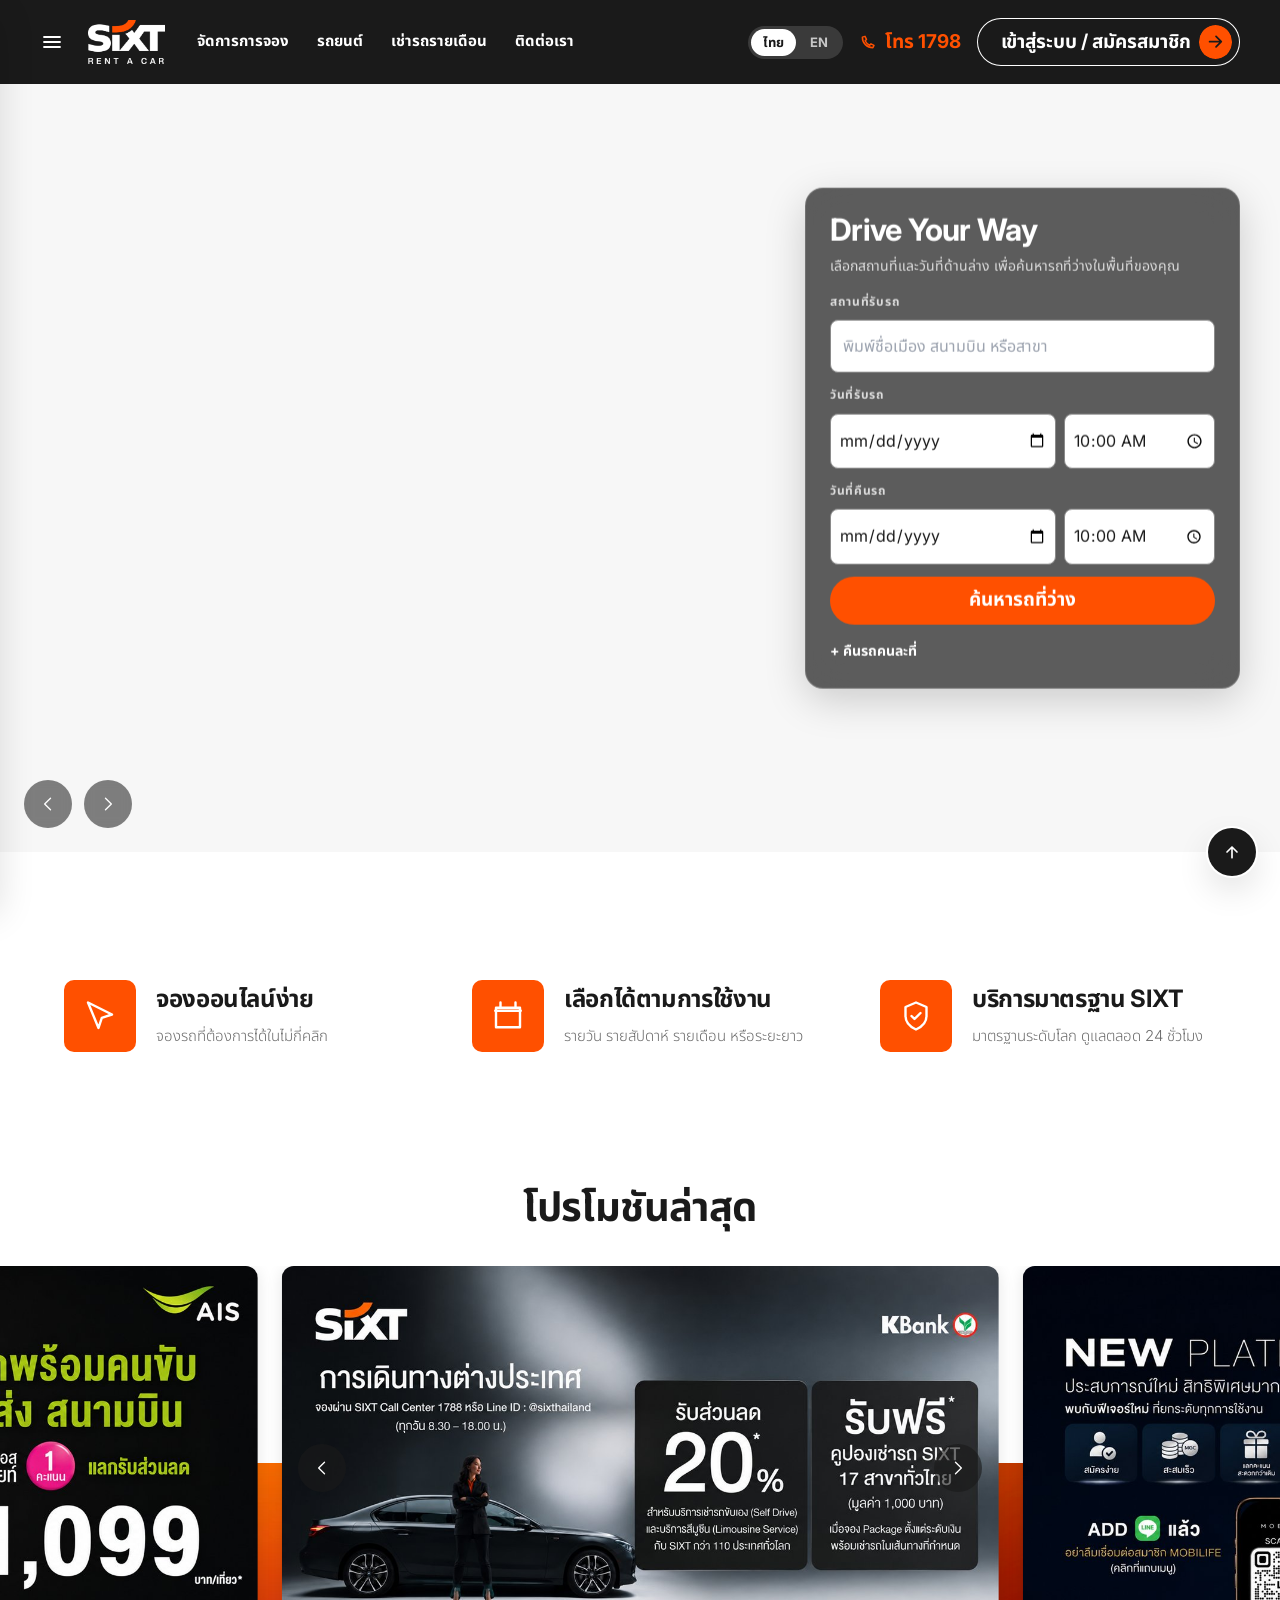
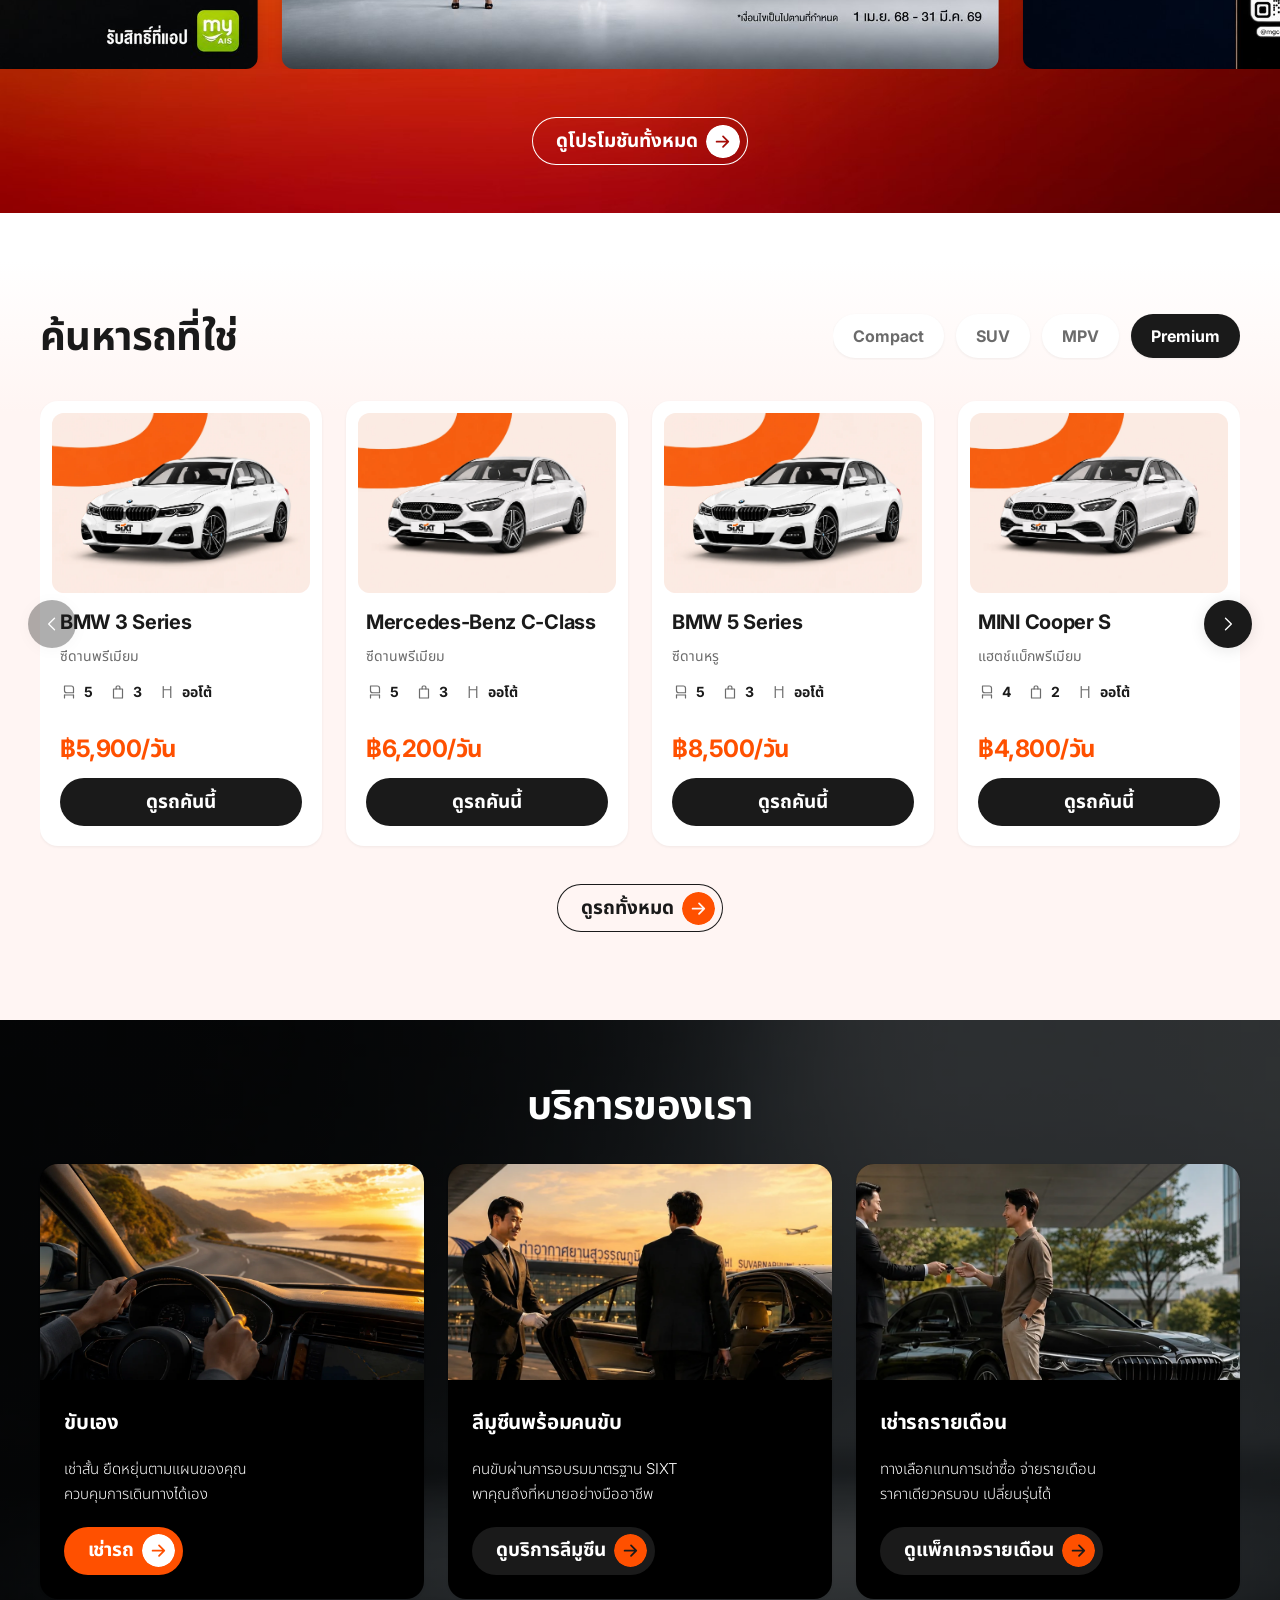
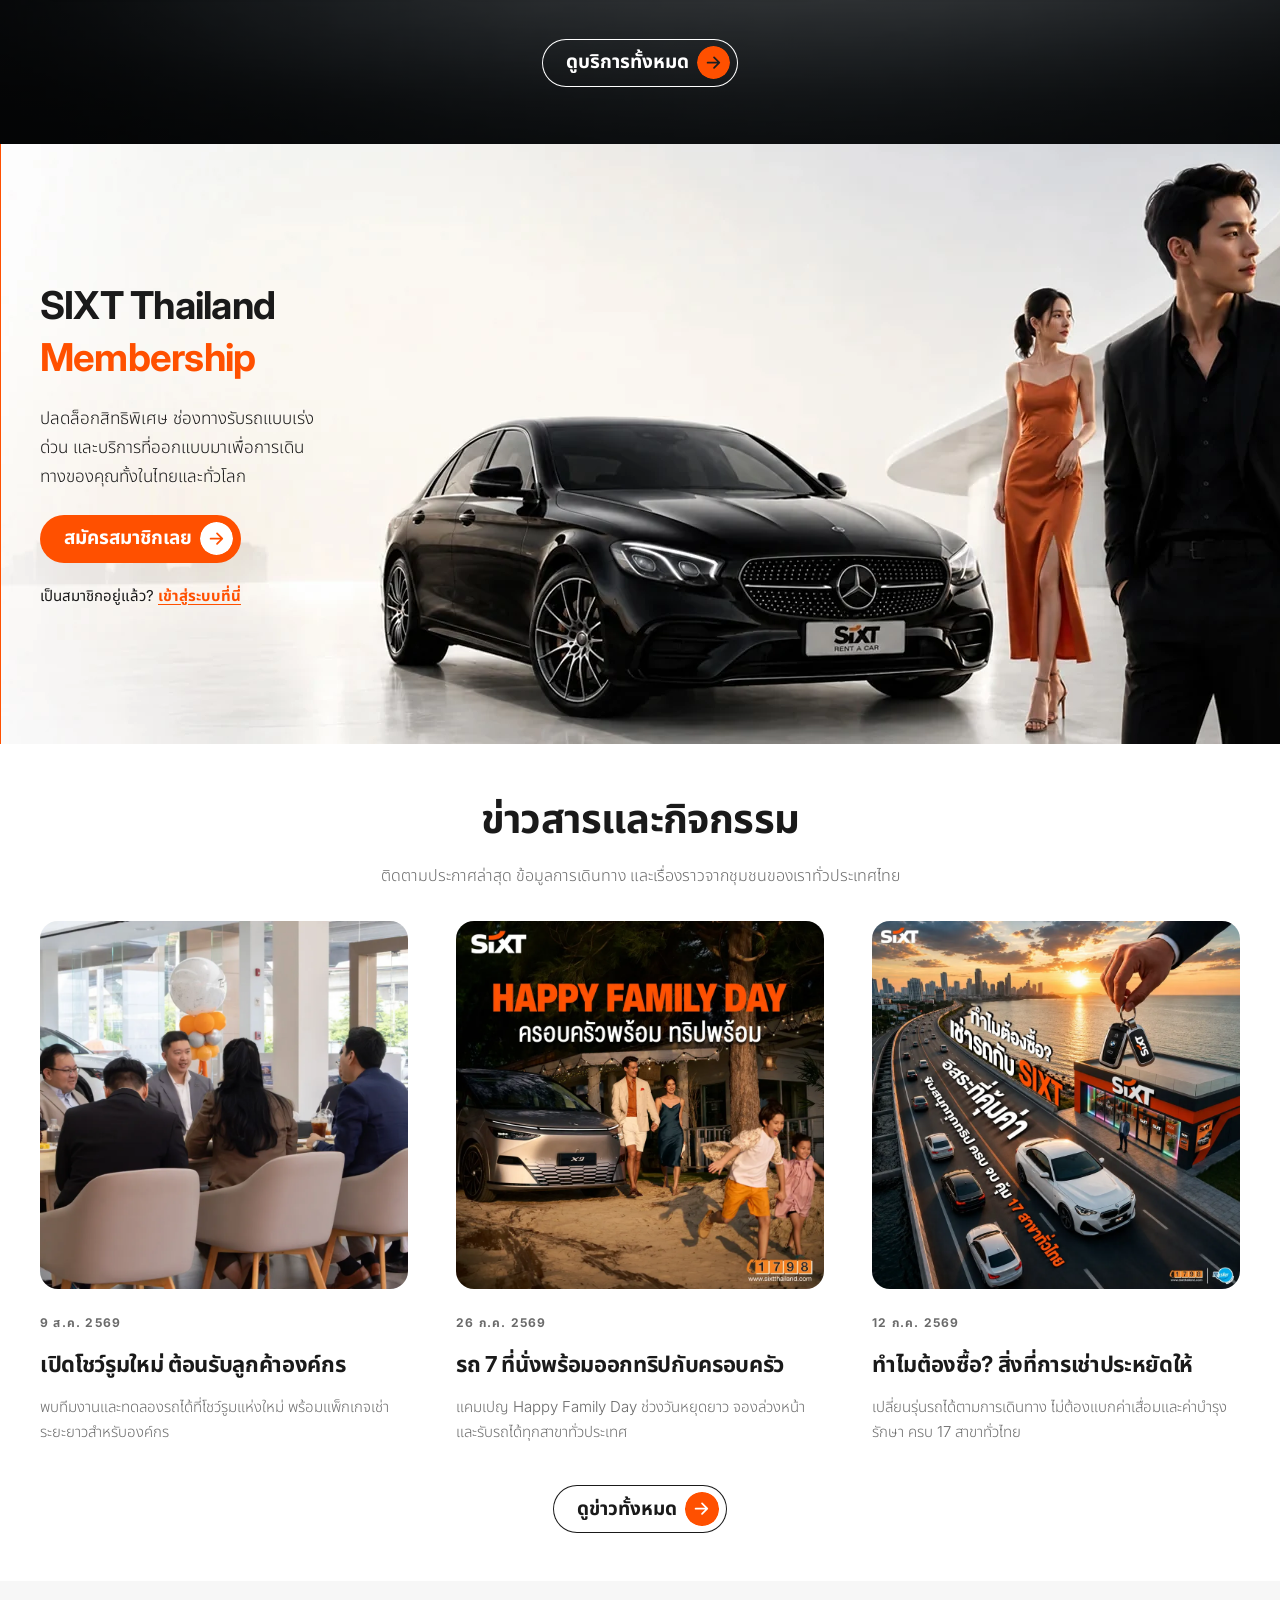
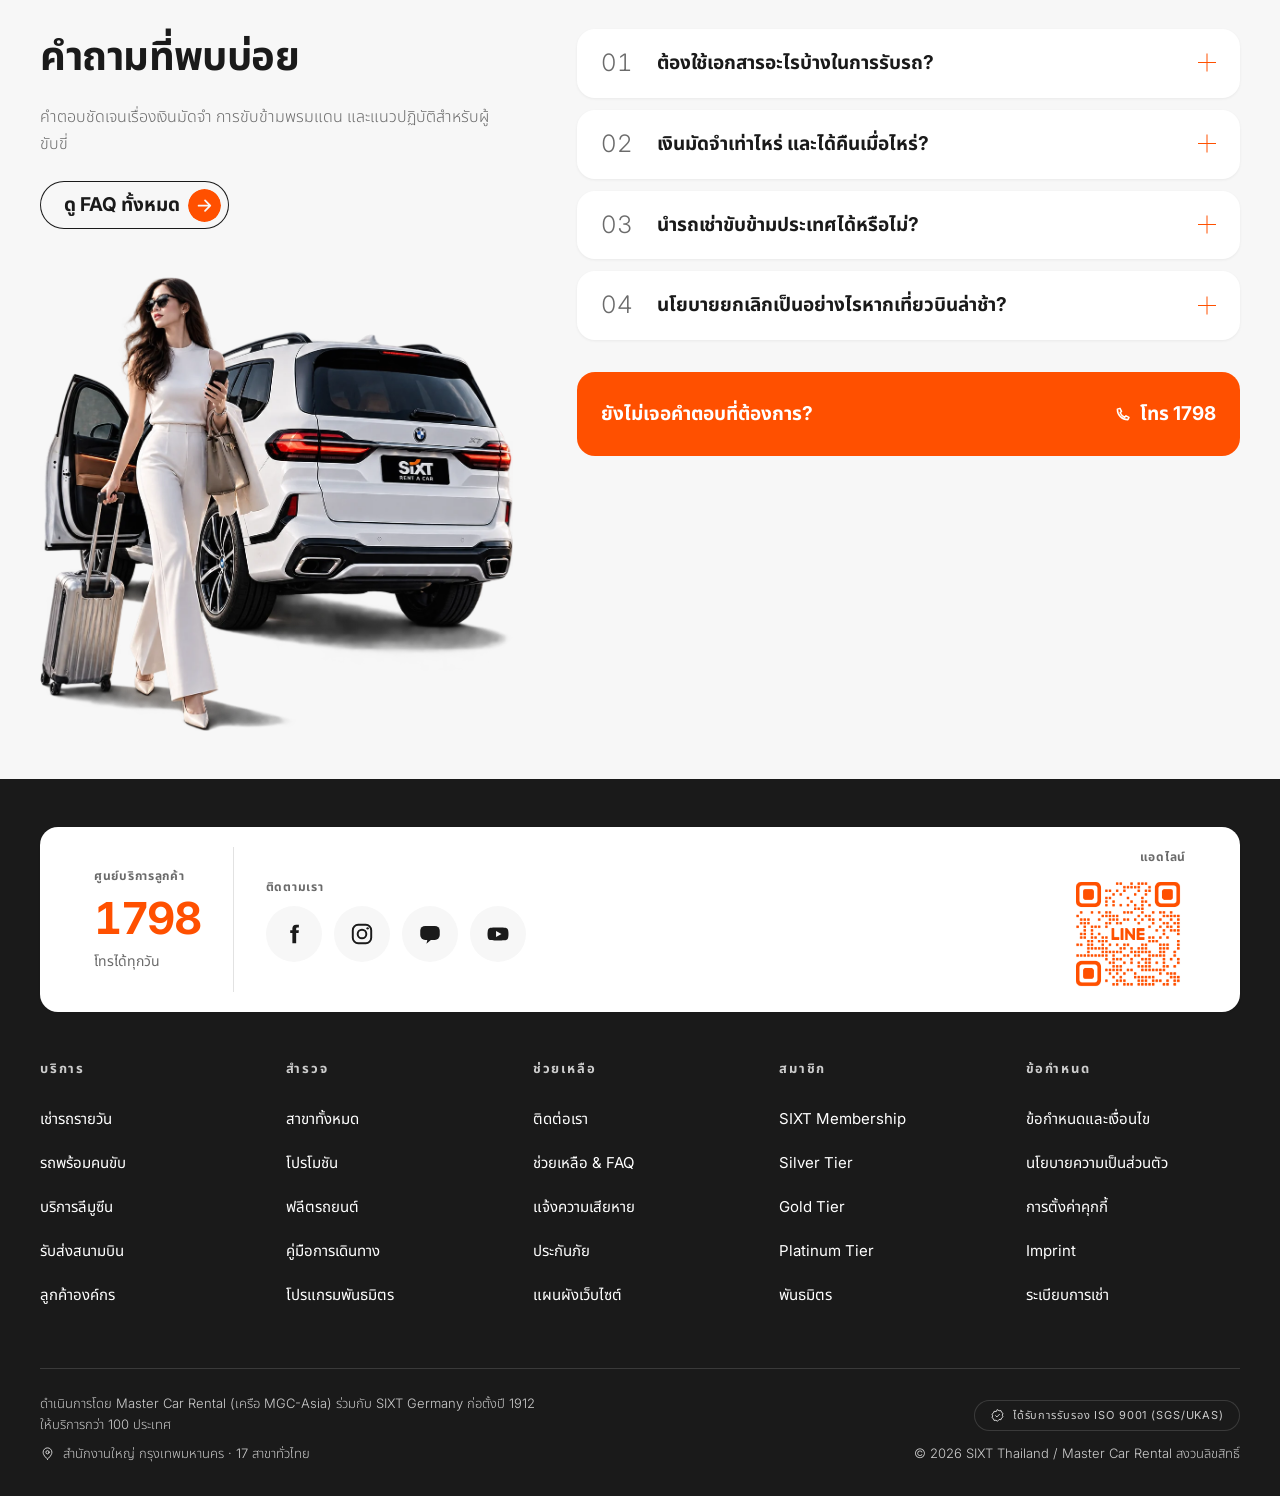
<file: index.html>
<!doctype html>
<html lang="th">
<head>
<meta charset="utf-8">
<meta name="viewport" content="width=device-width, initial-scale=1">
<title>SIXT Thailand — เช่ารถคุณภาพระดับโลก | Drive Your Way</title>
<meta name="description" content="เช่ารถกับ SIXT Thailand เลือกได้ทั้งรถเก๋ง SUV รถตู้ และรถหรู รับรถได้ 17 สาขาทั่วไทย จองออนไลน์ง่ายในไม่กี่คลิก บริการลูกค้า 24 ชั่วโมง โทร 1798">

<meta property="og:title" content="SIXT Thailand — Drive Your Way">
<meta property="og:description" content="Premium mobility experience for every journey. Simple. Confident. Seamless.">
<meta property="og:image" content="assets/img/hero-banner.webp">
<meta property="og:type" content="website">

<link rel="preconnect" href="https://fonts.googleapis.com">
<link rel="preconnect" href="https://fonts.gstatic.com" crossorigin>
<link href="https://fonts.googleapis.com/css2?family=Inter:wght@300;400;700&family=Noto+Sans+Thai:wght@300;400;700&display=swap" rel="stylesheet">

<!-- Tailwind is a checked-in stylesheet, not a CDN compiler. What stood here
     was <script src="https://cdn.tailwindcss.com"> plus a config block that
     mapped Tailwind's colour names onto tokens.css and set the font stack.

     The Play CDN does not serve CSS — it ships a compiler that reads the DOM
     and writes the styles in the browser. Lose it and the page does not lose a
     shadow, it loses Preflight and every layout utility at once and renders as
     a column of unstyled blocks. That is a bad thing to find out during a
     demo, so the output is generated, checked in and read as a file.

     assets/css/tailwind-build.css holds it, with the recipe for regenerating it
     the next time a Tailwind class is added to the markup. It is 6.5 KB of
     rules against roughly 400 KB of compiler, and the page no longer depends on
     a third-party host to have a layout. -->

<link rel="stylesheet" href="assets/css/tokens.css">
<link rel="stylesheet" href="assets/css/app.css">
<!-- LAST, AND THAT IS LOAD-BEARING. The Play CDN injected its <style> after
     everything else on the page, so Tailwind's utilities won every
     equal-specificity tie against app.css. Linked before app.css instead, one
     of those ties flips and it is not a subtle one: the header's login button
     is `btn-outline hidden xl:inline-flex`, and .btn-outline's own
     `display: inline-flex` beats .hidden — the button reappears below 1280 and
     pushes 99px of horizontal overflow onto every phone.

     Found by diffing full-page screenshots against the CDN build before and
     after the swap, which is also why this file is loaded here rather than
     wherever looked tidiest. -->
<link rel="stylesheet" href="assets/css/tailwind-build.css">
</head>
<body>

<a class="skip-link" href="#main" data-i18n="a11y.skip">ข้ามไปยังเนื้อหาหลัก</a>

<!-- ══════════ SECTION: HEADER ══════════ -->
<!-- One row: mark, menu, language, account, hotline. The separate black
     utility strip is gone; its hotline is now the loudest thing in the bar.

     This comment used to end "and its social links already live in the footer".
     That sentence has been wrong twice: once when the footer had no social row
     at all, and again as of 2026-08-17, when the row moved out of the footer
     masthead into the closing contact card. It says where they are now, which
     is one section above the footer — and the rule this keeps re-teaching is
     that a comment naming another section's contents has no way of noticing
     when that section changes. -->
<header class="site-header" id="site-header">
  <div class="container-x header-row">
    <!-- AT EVERY WIDTH AS OF 2026-08-18, at the client's direction: a menu
         icon ahead of the logo, "as a mock for now, in case there are other
         menus". It was `lg:hidden` and existed only below 1024, where it is the
         drawer's only way in.

         It is wired rather than drawn. A dead icon in a header is a control
         that answers nothing, and this button already had a real destination —
         so on desktop it opens the same drawer, which currently repeats the
         nav beside it. That repetition is the placeholder: when the fuller
         menu arrives it goes in the drawer and this button is already its
         handle. The drawer takes a width on desktop rather than covering the
         window; see .drawer. -->
    <button type="button" id="menu-open" class="p-2 -ml-2 bg-transparent border-0 cursor-pointer"
            aria-expanded="false" aria-controls="drawer" data-i18n-attr="aria-label:a11y.openMenu">
      <svg viewBox="0 0 24 24" width="24" height="24" fill="none" stroke="currentColor"
           stroke-width="1.8" stroke-linecap="round" aria-hidden="true"><path d="M4 7h16M4 12h16M4 17h16"/></svg>
    </button>

    <!-- Two lockups, not one recoloured by CSS. The dark-ground version keeps
         the orange accent; a filter strong enough to whiten the letters takes
         the orange with it. Only one is ever shown, and the second carries no
         alt so the link is announced once. -->
    <a href="#" class="header-lockup flex-none">
      <img src="assets/img/logo-on-dark.webp" alt="SIXT Rent a Car"
           width="112" height="64" class="header-logo header-logo--on-dark">
      <img src="assets/img/logo.webp" alt="" aria-hidden="true"
           width="112" height="64" class="header-logo header-logo--on-light">
    </a>

    <nav class="hidden lg:flex items-center gap-7 mr-auto ml-4" aria-label="Main">
      <a href="#" class="nav-link" data-i18n="nav.manageBooking">จัดการการจอง</a>
      <a href="#fleet" class="nav-link" data-i18n="nav.vehicles">รถยนต์</a>
      <a href="#services" class="nav-link" data-i18n="nav.subscription">เช่ารถรายเดือน</a>
      <a href="#" class="nav-link" data-i18n="nav.contact">ติดต่อเรา</a>
    </nav>

    <!-- Moved up from the footer. A visitor landing on the Thai default should
         not have to scroll the whole page to find the switch. -->
    <div class="lang-switch hidden md:flex" role="group" data-i18n-attr="aria-label:footer.langLabel">
      <button type="button" class="lang-btn" data-lang="th" aria-pressed="true">ไทย</button>
      <button type="button" class="lang-btn" data-lang="en" aria-pressed="false">EN</button>
    </div>

    <!-- Orange text, not a button. It no longer borrows .btn-primary, because
         it no longer looks like one — but .btn-hotline restates that class's
         19px/700, and the note there explains why the size is not optional. -->
    <a href="tel:1798" class="btn-hotline" data-i18n-attr="aria-label:top.hotlineAria">
      <svg viewBox="0 0 24 24" width="18" height="18" fill="none" stroke="currentColor"
           stroke-width="2" stroke-linecap="round" stroke-linejoin="round" aria-hidden="true">
        <path d="M4.5 5.5c0 8 6 14 14 14l1.5-3-4-2-1.8 1.8a12 12 0 01-6-6L10 8.5l-2-4z"/>
      </svg>
      <span data-i18n="top.hotline">โทร 1798</span>
    </a>

    <!-- Last in the row. Moved in the markup rather than with CSS `order`, so
         that the tab sequence still follows what the eye sees. -->
    <a href="#" class="btn-outline hidden xl:inline-flex" data-i18n="nav.login">เข้าสู่ระบบ / สมัครสมาชิก</a>
  </div>
</header>

<!-- No scrim: the menu covers the window, so there is nothing behind it to dim
     and nowhere outside it to click. Escape and the close button are the ways
     out. -->
<aside class="drawer" id="drawer" aria-label="Menu">
  <div class="drawer-head flex items-center justify-between">
    <img src="assets/img/logo.webp" alt="SIXT Rent a Car" width="112" height="64" class="h-7 w-auto">
    <button type="button" id="menu-close" class="p-2 bg-transparent border-0 cursor-pointer"
            data-i18n-attr="aria-label:a11y.closeMenu">
      <svg viewBox="0 0 24 24" width="22" height="22" fill="none" stroke="currentColor"
           stroke-width="1.8" stroke-linecap="round" aria-hidden="true"><path d="M6 6l12 12M18 6L6 18"/></svg>
    </button>
  </div>
  <nav class="flex flex-col gap-1" aria-label="Mobile">
    <a href="#" class="nav-link py-3" data-i18n="nav.manageBooking">จัดการการจอง</a>
    <a href="#fleet" class="nav-link py-3" data-i18n="nav.vehicles">รถยนต์</a>
    <a href="#services" class="nav-link py-3" data-i18n="nav.subscription">เช่ารถรายเดือน</a>
    <a href="#" class="nav-link py-3" data-i18n="nav.contact">ติดต่อเรา</a>
  </nav>
  <a href="#" class="btn-outline w-full" data-i18n="nav.login">เข้าสู่ระบบ / สมัครสมาชิก</a>

  <!-- The header switcher is hidden below the medium breakpoint, so the drawer
       carries its own. Both are kept in sync by initLangSwitcher. -->
  <div class="lang-switch self-start mt-auto" role="group"
       data-i18n-attr="aria-label:footer.langLabel">
    <button type="button" class="lang-btn" data-lang="th" aria-pressed="true">ไทย</button>
    <button type="button" class="lang-btn" data-lang="en" aria-pressed="false">EN</button>
  </div>
</aside>

<!-- ══════════ SECTION: HERO + BOOKING ══════════ -->
<!-- pb-12 is 48px, which is half of --space-18 written in Tailwind's scale
     because this section does not use .section-y — the banner runs to the top
     of the page with no padding above it. Paying the same half below keeps the
     hero on the page's single 96px rhythm. -->
<section id="hero" class="pb-12">

  <!-- Full-bleed carousel. Nothing is laid over it: these banners carry their
       own Thai headlines and a second SIXT wordmark. The page heading lives on
       the booking bar, which is the only thing guaranteed to stay in view. -->
  <div class="hero-slider" id="hero-slider"
       aria-roledescription="carousel" data-i18n-attr="aria-label:hero.carousel"></div>

  <!-- The document heading lives out here, not inside the form. The form gets
       hidden entirely when the bar collapses, and a heading that disappears on
       scroll would leave the page with none at all. -->
  <h1 class="sr-only">Drive Your Way — SIXT Thailand</h1>

  <div class="container-x booking-dock" id="booking-dock">

  <form id="booking-form" novalidate class="booking-card">
    <!-- The heading sits alone on its row. Pairing it with the return-location
         toggle left a wide dead gap between two small items; the toggle now
         has its own line under the fields, which is also where it belongs
         since it modifies them. -->
    <div class="booking-head">
      <p class="booking-title">Drive Your Way</p>
      <p class="booking-sub" data-i18n="booking.subtitle">เลือกสถานที่และวันที่ด้านล่าง เพื่อค้นหารถที่ว่างในพื้นที่ของคุณ</p>
    </div>

    <div class="booking-bar">
      <!-- pick-up location -->
      <div class="booking-field booking-field--wide">
        <label class="field-label" for="pickup-location" data-i18n="booking.locationLabel">สถานที่รับรถ</label>
        <div class="combo" id="combo-pickup">
          <input type="text" id="pickup-location" class="field" autocomplete="off"
                 role="combobox" aria-expanded="false" aria-autocomplete="list"
                 aria-controls="pickup-location-list" aria-invalid="false"
                 data-field="pickupLocation"
                 data-i18n-attr="placeholder:booking.locationPlaceholder"
                 placeholder="พิมพ์ชื่อเมือง สนามบิน หรือสาขา"
                 aria-describedby="err-pickupLocation">
          <input type="hidden" id="pickup-location-id" value="">
          <ul class="combo-list" id="pickup-location-list" role="listbox" hidden></ul>
        </div>
        <p class="field-error" id="err-pickupLocation" role="alert"></p>
      </div>

      <!-- return location, revealed by the toggle -->
      <div class="booking-field booking-field--wide" id="return-location-row" hidden>
        <label class="field-label" for="return-location" data-i18n="booking.returnLocationLabel">สถานที่คืนรถ</label>
        <div class="combo" id="combo-return">
          <input type="text" id="return-location" class="field" autocomplete="off"
                 role="combobox" aria-expanded="false" aria-autocomplete="list"
                 aria-controls="return-location-list" aria-invalid="false"
                 data-field="returnLocation"
                 data-i18n-attr="placeholder:booking.locationPlaceholder"
                 placeholder="พิมพ์ชื่อเมือง สนามบิน หรือสาขา"
                 aria-describedby="err-returnLocation">
          <input type="hidden" id="return-location-id" value="">
          <ul class="combo-list" id="return-location-list" role="listbox" hidden></ul>
        </div>
        <p class="field-error" id="err-returnLocation" role="alert"></p>
      </div>

      <!-- pick-up date and time share one cell so neither gets squeezed -->
      <div class="booking-field">
        <label class="field-label" for="pickup-date" data-i18n="booking.pickupDate">วันที่รับรถ</label>
        <div class="booking-field--pair">
          <input type="date" id="pickup-date" class="field" data-field="pickupDate"
                 aria-invalid="false" aria-describedby="err-pickupDate">
          <input type="time" id="pickup-time" class="field" value="10:00" data-field="pickupTime"
                 aria-invalid="false" aria-describedby="err-pickupTime"
                 data-i18n-attr="aria-label:booking.pickupTime">
        </div>
        <p class="field-error" id="err-pickupDate" role="alert"></p>
        <p class="field-error" id="err-pickupTime" role="alert"></p>
      </div>

      <div class="booking-field">
        <label class="field-label" for="return-date" data-i18n="booking.returnDate">วันที่คืนรถ</label>
        <div class="booking-field--pair">
          <input type="date" id="return-date" class="field" data-field="returnDate"
                 aria-invalid="false" aria-describedby="err-returnDate">
          <input type="time" id="return-time" class="field" value="10:00" data-field="returnTime"
                 aria-invalid="false" aria-describedby="err-returnTime"
                 data-i18n-attr="aria-label:booking.returnTime">
        </div>
        <p class="field-error" id="err-returnDate" role="alert"></p>
        <p class="field-error" id="err-returnTime" role="alert"></p>
      </div>

      <div class="booking-submit">
        <!-- .btn-no-arrow: every other CTA on the page now carries a trailing
             arrow, and this one must not. It submits a search that renders its
             results on the page it is already on — an arrow here would promise
             a journey the button does not make. -->
        <button type="submit" class="btn-primary btn-no-arrow" data-i18n="booking.submit">ค้นหารถที่ว่าง</button>
      </div>
    </div>

    <div class="booking-foot">
      <button type="button" id="toggle-return-location" aria-expanded="false"
              aria-controls="return-location-row"
              class="link-toggle bg-transparent border-0 cursor-pointer p-0"
              data-i18n="booking.differentReturn">+ คืนรถคนละที่</button>
    </div>
  </form>
  </div>
</section>

<main id="main">

<!-- ══════════ SECTION: VALUE PROPS ══════════ -->
<!-- The wireframe gives this band three icon-and-text columns and nothing
     else — no kicker, no heading, no lead, no rule, no button, no photograph.
     Everything that used to surround them was ours rather than the
     wireframe's, so it is gone along with the split ground it needed.

     The band went grey, then orange with white boxes, then black with orange
     boxes, and has landed on the page's own white with no boxes at all. The
     frame those boxes carried now belongs to the icon — see .prop-icon. No
     background is set here on purpose: white is the page ground already, and
     an explicit one would only be a second place to change it. -->
<section class="section-y">
  <div class="container-x">
    <div class="props-grid" id="value-props" data-reveal="stagger"></div>
  </div>
</section>

<!-- ══════════ SECTION: PROMOTIONS ══════════ -->
<!-- The section carries no ground of its own — it is the page's white, like the
     sections either side of it. The only colour here is the orange panel set
     behind the banners, and it is a piece of the composition rather than the
     ground under the words: nothing is written on it. -->
<section class="section-y">
  <div class="container-x">
    <h2 class="section-title" data-i18n="promo.title" data-reveal="rise">โปรโมชันล่าสุด</h2>
  </div>

  <!-- Outside .container-x on purpose. The stage clips its own overflow, so
       inside the container the neighbouring banners were cut at the container
       edge rather than at the window's — with the page's gutter left showing
       beyond them. A <section> is already the full width of the viewport, so
       simply not wrapping this in the container is all full-bleed takes: no
       100vw, which would overshoot by the width of the scrollbar and put a
       horizontal scrollbar on the page.

       The orange panel is a sibling of the stage, not a layer inside it. The
       panel has to hang below the banners, and anything inside the stage would
       be cut by the same box that crops them. -->
  <div class="promo-showcase" data-reveal="panel">
    <div class="promo-ground" aria-hidden="true"></div>
    <div class="promo-stage" id="promo-stage"
         aria-roledescription="carousel" data-i18n-attr="aria-label:promo.carousel"></div>

    <!-- The strip of orange the banners leave uncovered. It held the centred
         banner's title and body and was a live region for exactly that reason
         — the picture changing is a visual event and those words were the only
         version of it a screen reader got. Both are gone at the client's
         direction on 2026-08-18, and the aria-live with them: a live region
         with nothing written into it announces nothing and only makes the
         markup claim otherwise. Each slide keeps its own alt and its "slide n
         of N" label. What is left on the strip is the one CTA. -->
    <!-- "ดูโปรโมชันทั้งหมด" LIVES HERE NOW, at the client's direction on
         2026-08-18. It was the section's own exit, in a centred row under the
         showcase on the page's white; this strip is where the per-promotion
         CTA used to be, and that CTA has moved onto the artwork.

         It keeps its own data-reveal off: the strip is inside .promo-showcase,
         which the `panel` kind already arms and reveals as one piece. A second
         reveal nested inside a revealed block is two arrivals for one thing. -->
    <div class="promo-detail" id="promo-detail">
      <a href="#" class="btn-outline" data-i18n="promo.viewAll">ดูโปรโมชันทั้งหมด</a>
    </div>
  </div>
</section>

<!-- ══════════ SECTION: FIND THE RIGHT CAR ══════════ -->
<section class="section-y" id="fleet" data-reveal="fleet"
         style="scroll-margin-top: 96px; background: var(--surface-fleet)">
  <div class="container-x">
    <div class="fleet-head" data-reveal="rise">
      <h2 data-i18n="fleet.title">ค้นหารถที่ใช่</h2>
      <div class="fleet-tabs" id="fleet-tabs" role="tablist"
           aria-label="Vehicle categories"></div>
    </div>

    <div class="search-summary mb-6" id="search-summary">
      <span id="search-summary-text"></span>
      <button type="button" id="search-summary-edit" class="link-arrow bg-transparent border-0 cursor-pointer p-0"
              data-i18n="booking.edit">แก้ไข</button>
    </div>

    <!-- The rail is what the arrows are positioned against. They used to sit
         under the row in a foot bar beside the catalogue link, which put the
         control for scrolling the cards below the cards and a long way from
         either end of them. On the row's own edges they point at the thing
         they move. The arrows themselves are built by ui.js, which is what
         knows whether there is anywhere left to scroll. -->
    <div class="fleet-rail">
      <div class="fleet-track" id="fleet-grid"></div>
      <div class="fleet-nav" id="fleet-nav"></div>
    </div>

    <!-- The catalogue link, on its own and centred. It is the section's one
         way out and the row above no longer has anything competing with it. -->
    <div class="fleet-foot" data-reveal="rise">
      <a href="#" class="btn-outline" data-i18n="fleet.viewAll">ดูรถทั้งหมด</a>
    </div>
  </div>
</section>

<!-- ══════════ SECTION: SERVICES ══════════ -->
<!-- THERE IS AN ACCENT HERE NOW, and the comment that used to sit here said
     there could not be: "the orange Membership band starts directly below, and
     an orange shape bleeding into it reads as a smear rather than a deliberate
     mark." That was true of a full-bleed orange membership band. That band is a
     photograph on a near-white plaza as of 2026-08-17, so an orange mark at
     this band's top-right no longer runs into anything — it is the last orange
     on the page before the picture takes over.
     Client direction: "try this object flush in the right corner." -->
<!-- Full-bleed again. It was an inset box for one revision, matched to
     .promo-ground's 6%, and it went back: the band above and below it is what
     carries the membership panel's black half, and an inset box leaves that
     half-band starting from nothing. -->
<section class="section-y band-dark relative overflow-hidden" id="services">
  <!-- THE ORANGE ARC IS GONE, at the client's direction on 2026-08-18, one
       turn after the studio sweep went in behind this band. It was an image
       element carrying .svc-accent, pinned to the top-left corner and bleeding
       off two edges — spelled out rather than written as a tag, on the same
       rule the closing key visual's comment states: a bare one in prose here
       reads as real markup to anything scanning this file. `relative overflow-hidden` stay on the section: they predate the
       arc by several revisions — an accent shape has been tried in this corner
       more than once — and nothing else here is positioned against the section
       or overflows it, so they are neither load-bearing now nor worth removing
       on a guess. -->
  <div class="container-x relative">
    <!-- Centred heading, exit at the foot — the promotions pattern, which the
         promotions band, the news list and now this one all share. This section
         held the last of the head-as-a-row arrangements: heading left, "view
         all" opposite it on the right. Three sections drawing one shape is worth
         more than each drawing its own, and .section-title is where that shape
         lives. -->
    <h2 class="section-title" data-i18n="services.title" data-reveal="rise">บริการของเรา</h2>
    <!-- Built by renderServices: one picture layer, one scrim, three columns.
         data-reveal="rise" and not "stagger" — it is one banner now, not three
         cards that can arrive one after another. -->
    <div class="svc-banner" id="service-grid" data-reveal="wipe"></div>
    <div class="flex justify-center mt-10" data-reveal="rise">
      <a href="#" class="btn-outline" data-i18n="services.viewAll">ดูบริการทั้งหมด</a>
    </div>
  </div>
</section>

<!-- ══════════ SECTION: MEMBERSHIP ══════════ -->
<!-- The page's one full-bleed orange band, everything on it centred, and a car
     standing on its floor.

     Orange is the loudest thing in the palette and it is spent once, here, on
     the moment that asks for the biggest commitment. That was the argument the
     first version of this section made and could not carry: a heading, a rule
     and a button on a section-sized flat orange slab reads as discount, and
     the two arrangements in between — a black inset panel, then an orange one
     straddling a half-band of black — were both attempts to make the colour
     work by giving it an edge to stop at. What the band was actually missing
     is a subject. It has one now, and full-bleed is the right shape for it. -->

<!-- FULL-BLEED, and neither .section-y nor .container-x is here by oversight.
     Client direction, 17 August 2026: "not a box — lay it out full, as one big
     section." The band IS the section now: it pays its own vertical space
     through --member-pad and puts its copy back on the page's grid through
     --member-inline, which reproduces .container-x's gutter arithmetic rather
     than nesting inside it. Wrapping it in a container again would inset the
     orange; wrapping it and cancelling the inset would be two rules
     disagreeing about the same edge. -->
<section id="membership">
  <div class="member-panel band-orange" data-reveal="settle">


      <!-- Everything on the left, over the part of the wash that is solid.
           See app.css: the orange is fully opaque across this column and only
           starts fading after it, which is not a stylistic choice — the
           picture holds pure white behind here. -->
      <div class="member-copy">
        <!-- Two spans, because one word of this heading is a different colour
             and i18n writes textContent — it cannot carry markup, by design, so
             a coloured word has to be its own element. Split into two keys
             rather than one key with a tag in it: the dictionary stays plain
             text and the two halves can wrap independently, which .member-title
             already relies on for its balanced two-line shape. -->
        <h2 class="member-title">
          <span data-i18n="member.titleLead">SIXT Thailand</span>
          <span class="member-title__accent" data-i18n="member.titleAccent">Membership</span>
        </h2>
        <div class="member-body">
          <p class="lead" data-i18n="member.body"></p>

          <!-- The four membership benefits were here and are gone, at the
               client's direction on 2026-08-17 — the whole list, not only the
               icons that went first.

               Worth knowing what that cost, because it is not recoverable from
               the page: they were EXCLUSIVE OFFERS, EARN POINTS, PRIORITY
               BOOKING and VIP TREATMENT, printed at about 7px inside the old
               artwork, lifted into real markup earlier the same day, and then
               removed. The artwork that carried them has also been replaced, so
               the site no longer states them anywhere. The strings are still in
               i18n.js as member.perk1-4, unused, kept for exactly that reason.
               -->

          <div class="member-actions">
            <a href="#" class="btn-primary" data-i18n="member.cta">สมัครสมาชิกเลย</a>
            <!-- The sentence is back and whole, at the client's direction on
                 2026-08-18 after one revision without it — but on its OWN LINE
                 rather than beside the button, which is what the row above is
                 forced to do here. The link inside it is orange; see
                 .member-have in app.css for the plate that makes orange
                 possible on this panel and for why the link is the size it
                 is. -->
            <p class="member-have">
              <span data-i18n="member.have">เป็นสมาชิกอยู่แล้ว?</span>
              <a href="#" data-i18n="member.login">เข้าสู่ระบบที่นี่</a>
            </p>
          </div>
        </div>
      </div>

      <!-- A real img element, not a CSS background. The reason USED TO BE the
           artwork's own lettering — it carried a membership card printed with
           MEMBER, EXPERIENCE MORE EXPERIENCE SIXT and four named benefits, and
           as a background those claims would have existed only for people who
           can see them. Two replacements later there is no lettering in the
           file at all and that argument has expired. What keeps it an img is
           the second reason, which is structural and is below.

           It is wrapped, and the wrapper is the point. On a wide panel the
           picture is absolutely positioned in the right-hand 68%; on a narrow
           one it drops into normal flow underneath the copy. A bare img
           could do the first but not the second, because the wash has to be a
           pseudo-element on the picture's own box and a bare img has no box for
           a pseudo-element to attach to.

           object-fit: cover, so the frame decides the crop, and WHICH WAY IT
           CROPS HAS FLIPPED with the artwork supplied on 2026-08-17. Four
           versions were 2:1 or taller and lost height in a wider frame; this
           one is 1920x600 — 3.2:1 — and the band is 2.4:1 at 1440, so it is
           width that goes now. It is cut for a 1920 window: there the band and
           the file are the same shape and nothing is discarded at all.

           See object-position in app.css for where the loss is taken below
           that, and why the left of this file is the part that can afford
           it. -->
      <div class="member-art">
        <img src="assets/img/member-ground.webp"
             width="1920" height="600" loading="lazy" decoding="async"
             data-i18n-attr="alt:member.artAlt" alt="">
      </div>
  </div>
</section>

<!-- ══════════ SECTION: NEWS ══════════ -->
<section class="section-y" id="news">
  <div class="container-x">
    <!-- Centred, on the promotions pattern, at the client's direction. It was
         .section-head — a left-aligned heading that became a row at 1024 so a
         "view all" link could sit opposite it. That link has been at the foot of
         the section, centred, since the third session, so the row had nothing to
         hold on its right and the class was doing half a job.

         .section-title is the promotions heading's own class and carries the
         centring and the margin; the lead needs the centring restated because it
         is a sibling rather than a child. mx-auto with the lead's own 62ch
         measure is what keeps a centred paragraph from running the full
         container — centred text on a long measure is the harder thing to read,
         not the easier one. -->
    <div data-reveal="rise">
      <h2 class="section-title" data-i18n="news.title">ข่าวสารและกิจกรรม</h2>
      <p class="lead mx-auto text-center -mt-4 mb-8" data-i18n="news.lead"></p>
    </div>
    <div class="news-list" id="news-grid" data-reveal="poster"></div>
    <!-- The way out, centred under the list — the same button in the same
         place as the promotions' and the fleet's. It was an arrow link in the
         head row opposite the title, which put the section's exit above its
         contents and made it the fourth different shape a "see everything"
         control took on one page. -->
    <div class="flex justify-center mt-10" data-reveal="rise">
      <a href="#" class="btn-outline" data-i18n="news.viewAll">ดูข่าวทั้งหมด</a>
    </div>
  </div>
</section>

<!-- ══════════ SECTION: FAQ ══════════ -->
<!-- Two columns from 1024 up. The accordion was full-width, which on a 1536
     container put a 19px question at one end of a 1456px rule and a plus sign
     at the other — the eye has to travel the whole measure to pair them. The
     heading takes the left third and the questions sit in a column narrow
     enough to read as a list. -->
<!-- A light band with the orange spent rather than poured. The section was a
     full-bleed --sixt-orange for one session and the reason it is not any more
     is the page, not the band: the membership panel is already a full-width
     orange, so two of them read as one recurring device rather than as one
     accent used once. .band-tint gives the white cards a ground to sit on
     without competing with them.

     What the orange still does here, it does deliberately and three times: the
     rule under the heading, the numeral and the plus mark on an open card, and
     the escalation strip at the foot — which is now the one solid orange
     object in the section, and is the only thing in it that is a call to
     action rather than a question. -->
<section class="section-y band-tint" id="faq">
  <div class="container-x faq-layout">
    <!-- The left column is the section's title and its subject: what this part
         of the page is called, then the car it is about. The heading column was
         the emptiest thing on the page when it held only words — it ran out
         about 240px before the questions did — and the picture is what it was
         missing rather than something added beside it. -->
    <div class="faq-aside">
      <div class="faq-head" data-reveal="rise">
        <h2 data-i18n="faq.title">คำถามที่พบบ่อย</h2>
        <!-- No .rule-accent under this heading. It was here for one revision,
             as the section's orange when the band went light; the car is the
             section's subject now and a 56px dash above it was one accent too
             many in a column that already has an outline button in it. The
             primitive is still in app.css and still measured in
             check-contrast.js, unused, on the same terms as .band-orange was
             between its two adoptions. -->
        <p class="lead mt-5" data-i18n="faq.lead"></p>
        <!-- Left-aligned rather than centred: this head is a column a third of
             the width, not a full-bleed foot, and a button centred in it would
             sit under nothing. self-start keeps it at its own width. -->
        <a href="#" class="btn-outline mt-6 self-start" data-i18n="faq.viewAll">ดู FAQ ทั้งหมด</a>
      </div>

      <!-- The picture, and the reason this column stopped being only words. It
           is a cutout with no frame around it: it stands on the band, and it
           hangs 4rem below the band so the wheels and her heels are on the key
           visual below rather than stopping at the join.

           There is nothing here holding the join together — no mask, no
           gradient, no matched ground. faq-car.webp keeps the alpha channel its
           source already had and is cropped to its own opaque bounds, so there
           is no rectangle to hide.

           The second subject in this slot, and the shape changed with it: the
           rear-three-quarter car alone was 1.73 landscape, this is 1.04 and all
           but square. Nothing in the CSS names either number. The image is
           never cropped to a frame, so it sets its own height from its own
           file, and the width/height attributes below are what reserve the
           space before it loads. Swapping the asset is the whole edit. -->
      <figure class="faq-media" data-reveal="drive">
        <img src="assets/img/faq-car.webp" width="1023" height="981"
             loading="lazy" decoding="async" data-i18n-attr="alt:faq.carAlt" alt="">
      </figure>
    </div>

    <div class="faq-content">
      <div class="faq-list" id="faq-list" data-reveal="stagger"></div>
      <!-- .band-orange on the strip itself, not on the section. It was a white
           card on an orange band and was indistinguishable from a fifth
           question — same white, same radius, same shadow, same gap. Inverting
           the two makes it the one thing here that is not a question, and it
           inherits the whole audited orange contract in the process: black ink,
           a black focus ring, and black links. Two carve-outs that existed only
           to undo that contract for this strip are gone from app.css. -->
      <div class="faq-escalate band-orange" data-reveal="rise">
        <p data-i18n="faq.escalate">ยังไม่เจอคำตอบที่ต้องการ?</p>
        <a href="tel:1798" class="btn-hotline" data-i18n-attr="aria-label:top.hotlineAria">
          <svg viewBox="0 0 24 24" width="18" height="18" fill="none" stroke="currentColor"
               stroke-width="2" stroke-linecap="round" stroke-linejoin="round" aria-hidden="true">
            <path d="M4.5 5.5c0 8 6 14 14 14l1.5-3-4-2-1.8 1.8a12 12 0 01-6-6L10 8.5l-2-4z"/>
          </svg>
          <span data-i18n="faq.escalateCta">โทร 1798</span>
        </a>
      </div>
    </div>
  </div>
</section>

</main>

<!-- ══════════ SECTION: FOOTER ══════════ -->
<!-- Three tiers separated by hairlines: the wordmark, then the link columns,
     then the legal line. The wordmark used to sit underneath the links in the
     bottom bar, at the same 12px as the copyright, which made the brand the
     smallest thing in its own footer. -->
<!-- ══════════ SECTION: CLOSING ══════════ -->
<!-- The last thing before the footer: a line of thanks, the scene it ends on,
     and the four figures that say who was driving.

     Black, and it runs into the black footer without a seam — which took a
     measurement to actually get: .band-dark grounds on --black-true and the
     footer on --sixt-black, 26 levels apart, so "both are black" produced a
     visible band change. See .closing in app.css.

     The reference this was built from puts a white card straddling the join
     between a coloured band and the page below it, which is a real move when
     the two grounds differ. Here they are the same by design, so the card is
     not pretending to straddle anything: it sits at the foot of the section,
     48px above the join, with no negative margins to collide with the
     footer's own padding.

     The stats are not invented. 1912 and "over 100 countries" are the
     footer's own operator line, 17 branches is in the page description and in
     the news list, and 1798 is the number in the header. There is no 24-hour
     figure here although the page description claims one: the KBank promotion
     on this same page states the call centre runs 8.30-18.00, and two numbers
     that disagree are worse than one that is missing. -->
<section class="band-dark closing" id="closing">
  <!-- THE KEY VISUAL IS GONE, at the client's direction on 2026-08-18, one
       turn after its orange wash came off. What stood here was a full-bleed
       figure holding closing-hero.webp — the brand artwork with the SIXT
       lockup, the country line and the DRIVE YOUR / JOURNEY / OWN YOUR /
       EXPERIENCE tagline printed into it.

       TWO THINGS IT WAS CARRYING THAT NOTHING ELSE DOES, so that removing it
       is a decision on the record rather than a gap someone finds later:

         — it was the section's only content. This band is now the contact card
           and nothing else, which is why .closing gives its padding back below;
           the card used to ride up onto the picture and there is no picture to
           ride onto.
         — the FAQ car's overhang crossed onto it. The car still hangs into
           this section, and it now lands on the band's black instead of on the
           artwork's sky. It is a cutout with its own shadow, so it reads on
           either — that was already written down when the black floor under it
           was removed.

       assets/img/closing-hero.webp is unreferenced now and stays in the tree
       with the other retired artwork. -->
  <!-- CONTACT, NOT STATISTICS. Client direction, 2026-08-17: "make this contact
       details instead — customer service, social, and the LINE QR."

       What was here was four figures: 1912 founded, 100+ countries, 17
       branches, 1798 customer service. Three of the four were facts about the
       company and one was a phone number, and the card sat at the foot of the
       page where a visitor who has read everything is deciding whether to get
       in touch. It is a contact card now, and the only figure that survives is
       the one that was already a link.

       Not a <dl> any more. A description list was right for label/figure pairs
       and is wrong for three unrelated blocks — a phone number, a set of
       destinations and a code to scan. Plain sections with their own headings,
       which is also what lets each be read on its own. -->
  <div class="container-x">
    <div class="closing-contact" data-reveal="straddle">

      <!-- The hotline, and it is the same number and the same tel: as the
           header and the footer carry. Three places, one string. -->
      <div class="contact-block contact-block--service">
        <p class="contact-label" data-i18n="contact.serviceLabel">ศูนย์บริการลูกค้า</p>
        <a href="tel:1798" class="contact-hotline">1798</a>
        <p class="contact-note" data-i18n="contact.serviceNote">โทรได้ทุกวัน</p>
      </div>

      <!-- SECOND, and the order in this file has been changed twice to keep
           matching the order on screen — social-then-hotline, now
           hotline-then-social. It is done here rather than with CSS `order`
           every time, because the tab sequence has to follow what the eye sees.
           The header row's login button follows the same rule.

           The same four destinations as the footer, at the same aria-labels.
           They are duplicated deliberately rather than moved: the footer's row
           is a masthead and this is a call to act, and a visitor who stops at
           the closing card should not have to scroll past it to find a channel.
           Every href is "#" here exactly as it is there — see the note in the
           footer; none of the four has a real destination yet in this build. -->
      <div class="contact-block contact-block--social">
        <p class="contact-label" data-i18n="contact.socialLabel">ติดตามเรา</p>
        <nav class="contact-social" data-i18n-attr="aria-label:footer.socialLabel">
          <ul>
            <li><a href="#" aria-label="Facebook">
              <svg viewBox="0 0 24 24" width="20" height="20" fill="currentColor" aria-hidden="true">
                <path d="M14 8.5V7a1 1 0 011-1h1.5V3.5H14a3.5 3.5 0 00-3.5 3.5v1.5H8.5V11h2v9.5H14V11h2.2l.3-2.5H14z"/>
              </svg></a></li>
            <li><a href="#" aria-label="Instagram">
              <svg viewBox="0 0 24 24" width="20" height="20" fill="none" stroke="currentColor"
                   stroke-width="1.8" aria-hidden="true">
                <rect x="3.5" y="3.5" width="17" height="17" rx="5"/>
                <circle cx="12" cy="12" r="4"/>
                <circle cx="17.2" cy="6.8" r="1.1" fill="currentColor" stroke="none"/>
              </svg></a></li>
            <li><a href="#" aria-label="LINE">
              <svg viewBox="0 0 24 24" width="20" height="20" fill="currentColor" aria-hidden="true">
                <rect x="3" y="4.5" width="18" height="13" rx="4.5"/>
                <path d="M9.6 17.2L8.7 21l4.4-3.8z"/>
              </svg></a></li>
            <li><a href="#" aria-label="YouTube">
              <svg viewBox="0 0 24 24" width="20" height="20" fill="currentColor" aria-hidden="true">
                <path d="M21.3 8.2a2.4 2.4 0 00-1.7-1.7C18.1 6.1 12 6.1 12 6.1s-6.1 0-7.6.4A2.4 2.4 0 002.7 8.2 25 25 0 002.3 12c0 1.3.1 2.6.4 3.8a2.4 2.4 0 001.7 1.7c1.5.4 7.6.4 7.6.4s6.1 0 7.6-.4a2.4 2.4 0 001.7-1.7c.3-1.2.4-2.5.4-3.8s-.1-2.6-.4-3.8zM10.2 14.7V9.3l5 2.7-5 2.7z"/>
              </svg></a></li>
          </ul>
        </nav>
      </div>

      <!-- THE REAL CODE, AND IT IS RECOLOURED RATHER THAN REDRAWN. Supplied by
           the client as LINE's own export — 360x360, 29x29 modules, LINE green
           on white with the LINE wordmark through its middle — and asked to be
           orange.

           Recolouring a QR is a legibility question, not a styling one, so the
           swap was measured rather than eyeballed. Each pixel keeps its exact
           coverage: the blend factor is read off the source's red channel, where
           green swings furthest from white, and re-applied toward --sixt-orange.
           Anti-aliased module edges survive intact; a threshold-and-refill would
           have thickened every module by a subpixel.

           WHAT THE NUMBERS SAID, because the instinct here is that orange must
           be worse than green and it is not: the file as supplied measures
           2.26:1 against its white ground, and orange measures 3.28. The code
           this page ships is a full point MORE contrasty than the one LINE
           issued. See the note on .contact-qr for the one case where that is not
           the whole story, and for line-qr-eyes.png, which exists for it. -->
      <div class="contact-block contact-block--qr">
        <p class="contact-label" data-i18n="contact.lineLabel">แอดไลน์</p>
        <a class="contact-qr" href="#">
          <img src="assets/img/line-qr.png" width="360" height="360"
               loading="lazy" decoding="async"
               data-i18n-attr="alt:contact.qrAlt" alt="">
        </a>
      </div>

    </div>
  </div>
</section>

<footer class="site-footer">
  <div class="container-x footer-inner">

    <!-- THE MASTHEAD IS GONE. It held three things, then one, then nothing:
         the social row and the hotline came out on 2026-08-17 when the closing
         card was rebuilt as contact details one section above, and the wordmark
         followed on the same direction.

         A block that survives as a container for one element is worth keeping.
         A block that survives as a container for nothing is a border and some
         padding pretending to be structure, so it went with its last child
         rather than being left to draw a line under an empty row.

         The footer opens on its columns now. They bring their own top edge
         through .site-footer's padding, so nothing had to be re-spaced.

         Where the three went, so nothing is lost by accident:
           social ×4  -> .contact-social in the closing card, at 56px
           hotline    -> .contact-hotline in the closing card, same tel:
           wordmark   -> the header carries it, in both grounds, at the top of
                         every screen; the footer's was the page's second copy
                         and it sat 200px above a copyright line that names the
                         company in words.

         .footer-masthead, .footer-logo, .footer-social and .footer-hotline are
         all unreferenced now. They stay in app.css with notes — see the one on
         .footer-social in particular, which is the only written record of why
         those discs invert to black on orange rather than staying white, and
         the closing card's row was built from the same glyph paths. -->

    <div class="footer-cols" id="footer-columns" data-reveal="stagger"></div>

    <!-- The ISO line was a sentence in the same 13px/300 wash as the operator
         line directly above it, which made a third-party certification the
         least distinguishable thing in the footer. A certification is a mark:
         it gets an outline, a glyph and the tracking a mark carries, and it
         moves to the end of the row so it is not read as a continuation of the
         paragraph it was sitting under. The words are unchanged. -->
    <div class="footer-bottom" data-reveal="rise">
      <div class="footer-legal">
        <p data-i18n="footer.operated"></p>
        <p class="footer-office">
          <svg viewBox="0 0 24 24" width="15" height="15" fill="none" stroke="currentColor"
               stroke-width="1.6" stroke-linecap="round" stroke-linejoin="round" aria-hidden="true">
            <path d="M12 21s7-5.6 7-11a7 7 0 10-14 0c0 5.4 7 11 7 11z"/>
            <circle cx="12" cy="10" r="2.6"/>
          </svg>
          <span data-i18n="footer.office">สำนักงานใหญ่ กรุงเทพมหานคร · 17 สาขาทั่วไทย</span>
        </p>
      </div>
      <!-- The language switcher lives in the header now, where it is reachable
           without scrolling the whole page. -->
      <div class="footer-bottom-end">
        <p class="footer-cert">
          <svg viewBox="0 0 24 24" width="15" height="15" fill="none" stroke="currentColor"
               stroke-width="1.6" stroke-linecap="round" stroke-linejoin="round" aria-hidden="true">
            <path d="M12 2.8l2.5 1.6 3-.3 1 2.8 2.4 1.8-1.3 2.7 1.3 2.7-2.4 1.8-1 2.8-3-.3L12 21.2 9.5 19.6l-3 .3-1-2.8L3.1 15.3l1.3-2.7-1.3-2.7 2.4-1.8 1-2.8 3 .3z"/>
            <path d="M9 12.2l2.1 2.1 4-4.2"/>
          </svg>
          <span data-i18n="footer.iso">ได้รับการรับรอง ISO 9001 (SGS/UKAS)</span>
        </p>
        <p class="footer-copyright" data-i18n="footer.copyright"></p>
      </div>
    </div>

  </div>
</footer>

<!-- ══════════ Back to top ══════════ -->
<!-- An <a> and not a <button>, which is the only decision here with a
     consequence. A button that scrolls is a button that does nothing at all if
     ui.js fails to load or throws before it wires up; this is a real link to a
     real id, so without any script it still takes you to the top of the page.
     ui.js intercepts the click to make the jump smooth and to honour
     prefers-reduced-motion — an enhancement over something that already works
     rather than the only thing that does.

     Fixed to the bottom right and visible at every scroll position, including
     the top, at the client's direction. The usual treatment fades it in after a
     screen or two of scrolling; if that is wanted later it is a class toggle on
     one scroll listener and nothing else.

     The glyph is aria-hidden and the name comes from aria-label, because an
     arrow drawn in SVG says nothing to a screen reader. -->
<a href="#hero" class="to-top" data-i18n-attr="aria-label:a11y.toTop">
  <svg viewBox="0 0 24 24" width="20" height="20" fill="none" stroke="currentColor"
       stroke-width="2" stroke-linecap="round" stroke-linejoin="round" aria-hidden="true">
    <path d="M12 19V6M6 12l6-6 6 6"/>
  </svg>
</a>

<script src="assets/js/data.js"></script>
<script src="assets/js/content.js"></script>
<script src="assets/js/i18n.js"></script>
<script src="assets/js/booking.js"></script>
<script src="assets/js/ui.js"></script>
<script>SIXT.ui.init();</script>
</body>
</html>
</file>
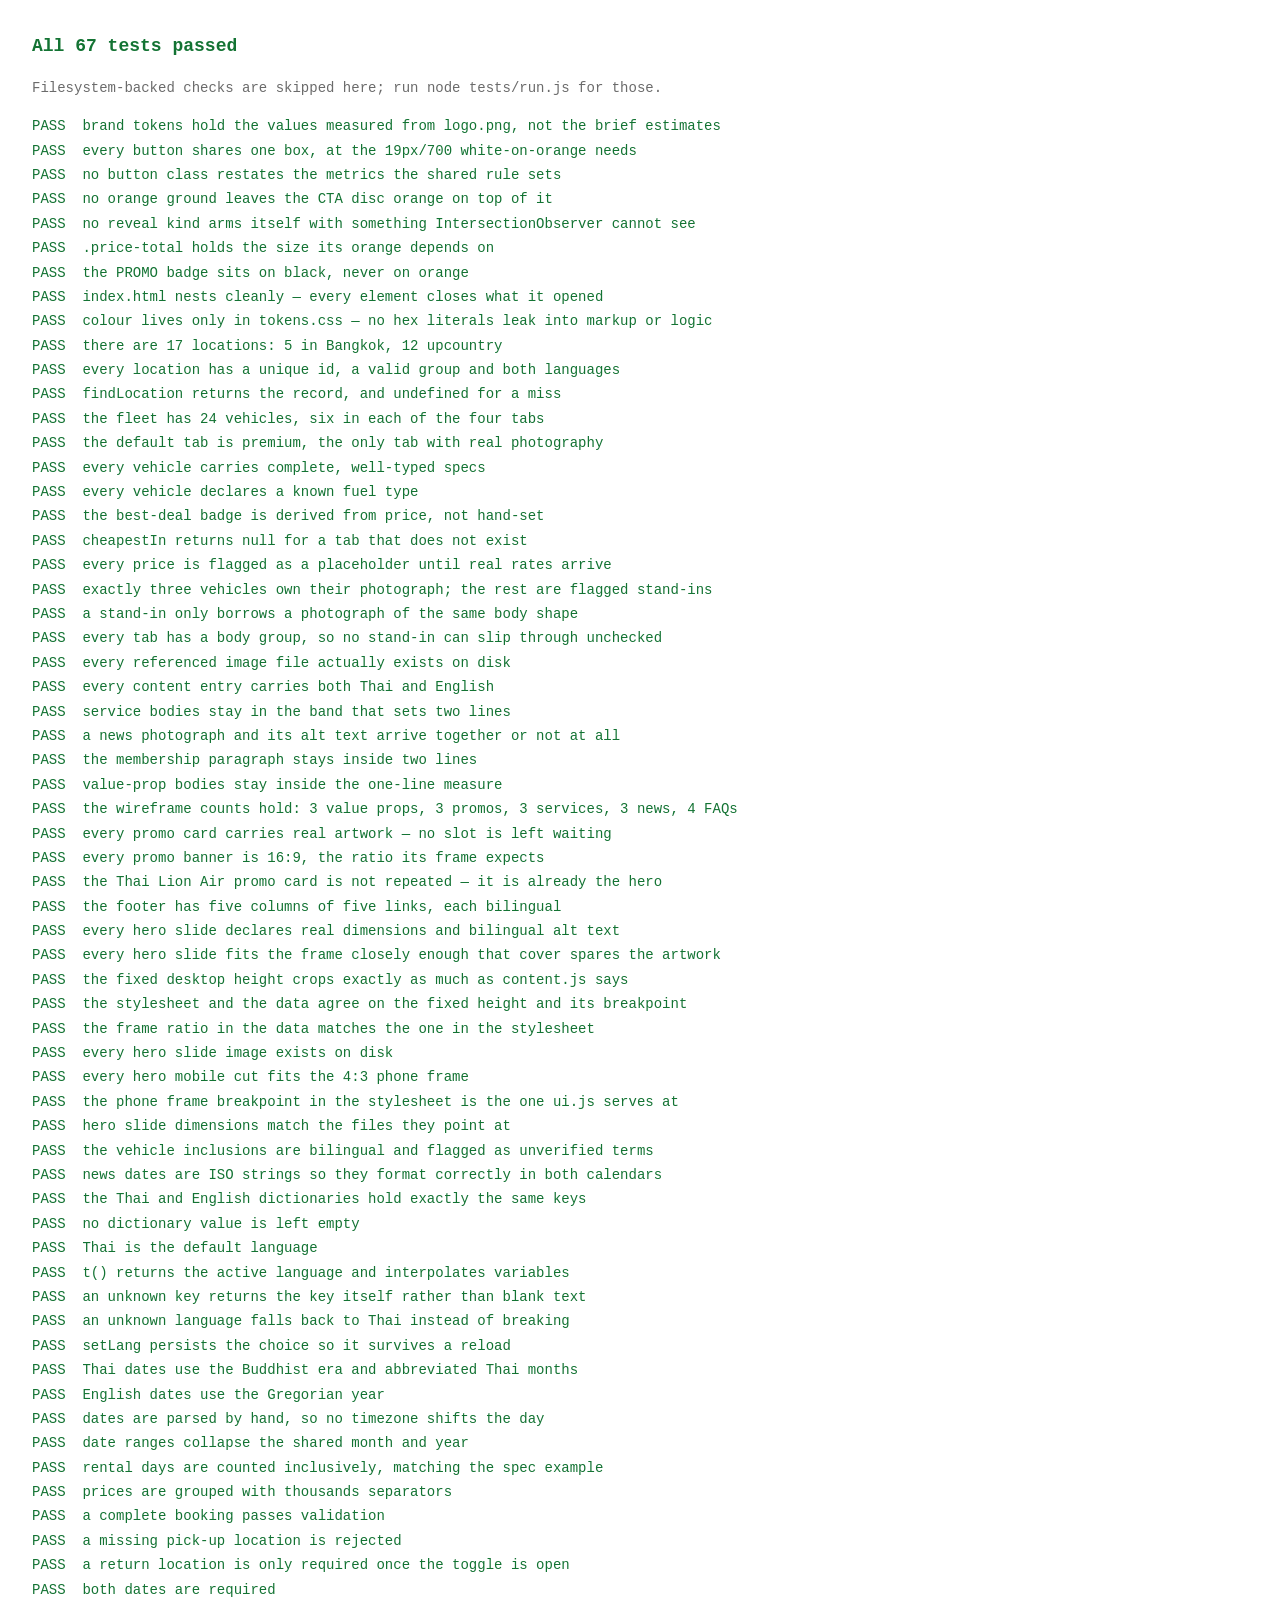
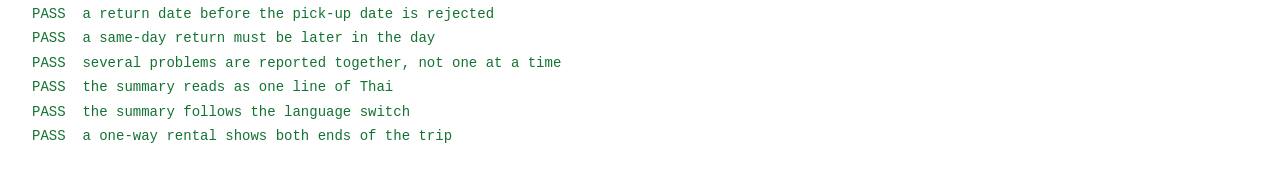
<file: tests/index.html>
<!doctype html>
<html lang="en">
<head>
<meta charset="utf-8">
<meta name="viewport" content="width=device-width, initial-scale=1">
<title>SIXT Home — Tests</title>
<style>
  body { font: 14px/1.6 ui-monospace, SFMono-Regular, Menlo, monospace; padding: 24px; }
  ul { list-style: none; padding: 0; }
  li { margin: 2px 0; white-space: pre-wrap; }
  .pass { color: #137333; }
  .fail { color: #c5221f; font-weight: 700; }
  #summary { font-size: 18px; font-weight: 700; margin-bottom: 16px; }
  .note { color: #6B6B6B; margin-bottom: 16px; }
</style>
</head>
<body>
  <div id="summary">Running…</div>
  <p class="note">Filesystem-backed checks are skipped here; run <code>node tests/run.js</code> for those.</p>
  <ul id="results"></ul>

  <script src="../assets/js/data.js"></script>
  <script src="../assets/js/content.js"></script>
  <script src="../assets/js/i18n.js"></script>
  <script src="../assets/js/booking.js"></script>
  <script src="harness.js"></script>
  <script src="tests.js"></script>
  <script>SIXT.test.run();</script>
</body>
</html>
</file>
<file: assets/css/tokens.css>
/* SIXT Thailand — design tokens.
   Colour values were sampled from the pixels of the supplied brand assets,
   not taken from the brief. Sources are noted per line.
   Single source of truth: no hex literal may appear anywhere else. */

:root {
  /* Brand ------------------------------------------------------------- */
  --sixt-orange:      #FF5000; /* logo.png, 3,816 px; Car/70YDMMJR.jpg reads #FF4F01 */
  /* The same colour as channels, for the one place that needs it at an alpha:
     rgba() cannot take a hex. Kept beside the hex so the two cannot drift —
     255, 80, 0 IS #FF5000, and changing one without the other is a bug. */
  --sixt-orange-rgb:  255, 80, 0;
  --sixt-orange-deep: #E04400; /* derived from --sixt-orange for hover / pressed */
  --sixt-black:       #1A1A1A; /* logo.png, 871,688 px */
  /* Not a brand colour and not sampled from anything — the only value in this
     file that was chosen rather than measured. It exists for one job: a
     section-sized ground that has to read as fully black rather than as very
     dark grey, which #1A1A1A does not at that size. Ink, chips, buttons and
     every small black shape stay on --sixt-black, because those are the ones
     that have to sit beside the logo without looking like a second black. */
  --black-true:       #000000;
  /* The services ground: a studio backdrop under a flat black wash.

     This is the third thing to sit behind that band and the first that suits
     it. The two before were photographs with a subject in them, and the bento
     covers the middle of the section edge to edge at every width — so a
     subject can only ever be hidden, and what showed in the padding was an
     arbitrary slice of somebody's crop. This one has no subject. It is a
     lit sweep, brightest in the upper middle and falling to near-black at the
     corners, and a band of it is the same picture as the whole of it.

     LIVE AGAIN AS OF 2026-08-18, on a new file and at the client's direction.
     The band had been flat --black-true since 17 August; the sweep it is going
     back to is a different picture from the one that left, so the 0.78 was
     RE-DERIVED rather than inherited — the old number was set against a source
     whose brightest pixel was rgb(163), and this one's is rgb(231,244,253),
     which is nearly white.

     What the wash now has to protect is not the heading. That is white and
     reads 12.17:1 against the worst ground this band can present, which is a
     margin nothing is going to eat. It is the CTA DISC on the section's outline
     button: orange, non-text, entitled to 3.0, and the tightest thing on the
     band by a distance. At 0.78 the brightest washed pixel is rgb(51,54,56)
     and the disc reads 3.71:1 there.

     THE FLOOR IS 0.724. Below it the disc drops under 3.0 and the button loses
     the only mark its arrow has on this ground. "Soften the wash" is the first
     thing anyone reaches for when a band looks too dark, so the number to
     check afterwards is the disc, not the words — the words will still look
     fine at 0.5 while the disc has already failed.

     Flat rather than a gradient anchored to one side, which is what the last
     one was. A wash that varies across the band makes the heading's contrast
     depend on how far the string runs, so it has to be re-measured whenever
     the copy or the language changes — and it was, at eight widths. One
     number over the whole band is the same guarantee with nothing to re-check.

     ASSIGN THIS TO THE `background` SHORTHAND. It carries a position, a size,
     a repeat and a colour, none of which the `background-image` longhand
     accepts: fed to that longhand the whole declaration is invalid at
     computed-value time and is silently dropped. That is not hypothetical —
     it is exactly what happened to this token's predecessor, which never once
     rendered while three worklogs described it. Only the computed style shows
     it, as `none`. See #services in app.css.

     The trailing black is the shorthand's colour layer: what shows before the
     file arrives and if it never does. It has to be stated because the
     shorthand resets background-color, and without it .band-dark's ground is
     cleared to transparent and the white page shows through a section whose
     every word is white. */
  --surface-services: linear-gradient(rgba(0, 0, 0, 0.78), rgba(0, 0, 0, 0.78)),
                      url('../img/service-ground.webp') center / cover no-repeat
                      #000000;
  --white:            #FFFFFF;

  /* Structural greys — not brand colours ------------------------------- */
  --grey-50:  #F7F7F7; /* alternating section background */
  /* Sampled from FRAME CAR.jpg, the template the vehicle photographs are
     composited onto — the same value at every point of it. Using the
     artwork's own ground as the section's means the cars sit on the page
     rather than on a panel laid over it. It is a warm near-white, not a
     brand tint: black reads 16.25:1 on it and --grey-500 4.98:1, so nothing
     in the section had to change colour to sit here. */
  --tint-warm: #FFF5F3;
  --grey-100: #EFEFEF; /* placeholder fill */
  --grey-200: #E2E2E2; /* decorative dividers and card edges only — 1.3:1 */
  --grey-500: #6B6B6B; /* secondary text — 5.3:1 on white, passes AA */

  /* Input borders are a UI component boundary, so WCAG 1.4.11 requires 3:1
     against the page. --grey-200 reaches only 1.3:1 and cannot be used here.
     This is deliberately darker than the card edges. 3.45:1 on white. */
  --border-input: #8A8A8A;

  /* Text on the dark and orange bands.
     Secondary copy on black cannot use --grey-500 (3.3:1, fails AA), so it is
     a white wash instead. Over --sixt-black this composites to ~#CCC, 10.8:1.
     On the orange band every text colour is black: white is only 3.28:1 there
     and clears AA solely at large-text sizes. */
  --on-dark:        #FFFFFF;
  --on-dark-muted:  rgba(255, 255, 255, 0.78);
  --on-orange:      #1A1A1A;

  /* There is deliberately no --on-orange-muted. Orange is a dark enough ground
     that black at 78% falls to 4.01:1, under the 4.5:1 AA needs for body copy,
     and the alpha required to pass (0.88) is visually indistinguishable from
     solid black anyway. On the orange band, hierarchy comes from weight and
     size, never from a lighter text tone. */

  /* The only permitted non-brand colour -------------------------------- */
  --error: #D32F2F;

  /* Typography ---------------------------------------------------------- */
  --font-sans: Inter, 'Noto Sans Thai', -apple-system, sans-serif;

  --text-display: 4rem;      /* 64px */
  --text-h2:      2.5rem;    /* 40px */
  --text-h3:      1.5rem;    /* 24px */
  --text-body:    1rem;      /* 16px */
  --text-small:   0.875rem;  /* 14px */
  --text-label:   0.75rem;   /* 12px */
  --text-cta:     1.1875rem; /* 19px — WCAG large-text floor for white on orange */

  /* Spacing -------------------------------------------------------------- */
  --space-1:  0.25rem;
  --space-2:  0.5rem;
  --space-3:  0.75rem;
  --space-4:  1rem;
  --space-5:  1.25rem;
  --space-6:  1.5rem;
  --space-8:  2rem;
  --space-12: 3rem;
  /* The section rhythm. Every section pays half of it top and bottom, so the
     gap between any two of them is one --space-18: 96px, everywhere, at every
     width. It does not step down on a phone — a rhythm that changes at a
     breakpoint is two rhythms. */
  --space-18: 3rem;

  /* Widened for 1920-class monitors, where 1280 left 312px of dead ground on
     each side. */
  --container: 1536px;

  /* Shape and depth ------------------------------------------------------- */
  --radius-sm: 8px;
  --radius-md: 12px;
  --radius-lg: 18px;
  --radius-xl: 26px;  /* the editorial hero frame */
  /* Every button on the page. 999px rather than 24px — half of the 48px box —
     because the box is a min-height and a button whose label wraps to two lines
     would show a half-measured radius the moment it grew. A number no box can
     reach is the one that always resolves to a capsule. */
  --radius-pill: 999px;

  /* The arrow every CTA carries, as a mask rather than an image: the fill comes
     from each button's own currentColor, so one glyph serves white-on-orange,
     black-on-orange and white-on-black without a second file. The stroke is an
     opaque black on purpose and is never seen — a mask reads alpha only, so the
     colour here is just "not transparent". */
  --arrow-glyph: url("data:image/svg+xml,%3Csvg xmlns='http://www.w3.org/2000/svg' viewBox='0 0 24 24' fill='none' stroke='%23000' stroke-width='2.2' stroke-linecap='round' stroke-linejoin='round'%3E%3Cpath d='M4.5 12h13.5M12.5 5.5 19 12l-6.5 6.5'/%3E%3C/svg%3E");
  --shadow-rest:   0 1px 3px rgba(0, 0, 0, 0.06);
  --shadow-lift:   0 14px 34px rgba(0, 0, 0, 0.12);
  --shadow-card:   0 2px 16px rgba(0, 0, 0, 0.10);
  --shadow-widget: 0 4px 24px rgba(0, 0, 0, 0.08);
  --shadow-header: 0 1px 8px rgba(0, 0, 0, 0.06);
  /* The ground behind a vehicle photograph. Flat --tint-warm, because that is
     what the photographs themselves are composited on: the three framed shots
     fill their frame exactly and cover this entirely, and the one unframed
     shot left bands top and bottom which now match the others' baked ground
     instead of showing a grey panel behind them.

     It was a white-to-grey gradient while the frame was square and 40% of it
     was empty. The frame is the artwork's own ratio now, so there is no
     emptiness left for a gradient to dress. */
  --surface-vehicle: var(--tint-warm);

  /* The fleet section's ground. White at its top edge so there is no seam
     where the promotions section — the page's own white — ends, then down
     into the tint over the first fifth. Short on purpose: run over the whole
     section it would leave the top and bottom of one row of cards standing on
     visibly different grounds.

     Every pair for this section is measured against --tint-warm, the darkest
     point it reaches. Lighter is only ever safer. */
  --surface-fleet: linear-gradient(to bottom,
                     var(--white) 0%, var(--tint-warm) 20%,
                     var(--tint-warm) 100%);

  /* Brand-tinted lift. Orange is a light colour, so it darkens white far less
     than black does at the same alpha: at 5% it lands on rgb(255,246,242),
     which is 9 and 13 steps off white in green and blue and none at all in
     red — a warm tint rather than a shadow. --shadow-lift's black at 12% is
     31 steps in every channel, so this reads at roughly a third the weight.
     That is the intent. Below about 3% it stops being visible at all. */
  --shadow-lift-brand: 0 14px 34px rgba(var(--sixt-orange-rgb), 0.05);

  /* Motion ------------------------------------------------------------- */
  /* Two transition tokens, and the split is the whole point of there being
     two. --transition governs colour, opacity and shadow: a fill darkening
     under a pointer is feedback, not movement, and WCAG's reduced-motion
     preference is not asking for it to stop. --transition-move governs
     anything that travels.

     There was one token, zeroed wholesale under the query at the foot of this
     file, and it took the page's entire hover vocabulary down with the travel:
     a visitor who has asked for less motion got controls that answered
     nothing, which is the opposite of what they asked for. Only the second
     token is zeroed now. */
  --transition: 200ms ease;
  --transition-move: 200ms cubic-bezier(0.16, 1, 0.3, 1);

  /* The page's arrival curve. Exponential deceleration — fast off the mark,
     a long settle — which is what makes a thing read as having been placed
     rather than as having been slid. Used for everything that enters; nothing
     on this page bounces or overshoots. */
  --ease-out: cubic-bezier(0.16, 1, 0.3, 1);
  /* The curtain's curve, and the only one here that accelerates at all. A wipe
     has to leave like a shutter: a short gather, then off and decelerating.
     The ease-in half is deliberately shallow — a symmetric curve holds the
     orange still for the first fifth of the animation, and a panel the size of
     the window sitting motionless is not anticipation, it is a page that has
     not loaded. */
  --ease-wipe: cubic-bezier(0.62, 0, 0.2, 1);

  /* Four durations, by consequence rather than by component. Every keyframe
     animation on the page reads one of these, which is what lets the query
     below stop all of them at once without an !important sweep over the
     stylesheet. */
  --dur-press:  110ms; /* the frame a control answers a press in */
  --dur-move:   220ms; /* a routine state change */
  --dur-layout: 340ms; /* something the layout has to make room for */
  /* An authored entrance — something appearing for the first time. 1160ms,
     arrived at in three steps at the client's direction (560, 760, 960, 1160)
     because the arrival kept reading as quick rather than as placed.
     --ease-out spends most of its curve on the settle, so each increment lands
     almost entirely at the end of the movement, which is the part that makes a
     block look set down rather than slid in.

     THE LONGEST DURATION ON THE PAGE, and past a second it is worth naming what
     the risk actually is: a block that has not finished arriving by the time the
     reader's eye reaches it stops being an entrance and becomes a wait. What
     keeps this the right side of that is the reveal observer's own -12% bottom
     inset — a block starts arriving well before it is being read, so the settle
     is spent off to the side of attention rather than in front of it. Raising it
     again is raising the chance that stops being true. */
  --dur-enter:  1160ms;
  /* The carousel's slide change, and the reason it is no longer --dur-enter.
     560ms, which is where the entrance started before three rounds of slowing
     it down.

     The note at the top of this group says these durations are grouped by
     consequence, and a slide change is a different consequence from an arrival:
     one is the page answering a press, the other is the page introducing
     something. They shared a token while they happened to want the same number,
     and the third increment is what separated them — at 1160ms a slide the
     visitor asked for does not read as considered, it reads as unresponsive.

     Only the hero's two slide keyframes use this. The hero PANEL's entrance is
     still --dur-enter: it appears once, on load, which makes it an arrival. */
  --dur-slide:  560ms;
  /* The curtain itself — the one moment the visitor is being shown rather than
     answered.

     It used to say "longer than anything else on the page and allowed to be",
     and that stopped being true when --dur-enter went to 960ms. It is left at
     700 deliberately rather than raised to keep the ranking: this one runs once,
     on load, before anything is readable, and every millisecond added to it is a
     millisecond the visitor spends looking at a shutter. The entrance can afford
     length because the page is already there behind it. The curtain cannot.

     So the ordering is inverted now and that is a decision, not an oversight. */
  --dur-reveal: 700ms;
  /* The step between siblings when a set arrives as a set. Only two places
     earn it — the fleet row and the drawer's four links — and both cap out
     under a quarter of a second, which is the whole discipline: a stagger is
     a way of saying "these are one list", not a way of making six items take
     six times as long. */
  --stagger: 35ms;
  /* The step between siblings arriving on scroll, which is twice the row's.
     A restage is a set being replaced under the reader's own press and has to
     be quick about it; a section arriving is being read for the first time,
     and the eye needs long enough between two columns to register that they
     came separately. */
  /* 100ms, from 70 by way of 90, and it has moved with --dur-enter each time
     rather than on its own account: a slower entrance makes a fixed step read as
     tighter, because the movements overlap more of each other, so holding the
     stagger still would partly undo the change it accompanies.

     Six items now cap at exactly 500ms — ON the half second the note above
     defends, not inside it. That is the reason this went to 100 and not to the
     110 the last two steps would suggest: the step follows the entrance until it
     reaches that line and then it stops. If --dur-enter is raised again, this
     one stays here. */
  --stagger-reveal: 100ms;
}

@media (max-width: 767px) {
  :root {
    --text-display: 2.5rem;  /* 40px */
    --text-h2:      1.75rem; /* 28px */
    --text-h3:      1.25rem; /* 20px */
  }
}

/* Less motion, not no motion.

   What stops is travel: every transform transition, and every keyframe
   animation on the page, since all of them read one of the four duration
   tokens. What survives is --transition itself — the colour, opacity and
   shadow changes that tell a visitor a control heard them. A page whose
   buttons stop responding is not an accessible page, it is a broken one, and
   the query is explicit that it asks for reduced motion rather than for none.

   1ms rather than 0: an animation set to zero never fires an animationend
   event, and the hero curtain removes itself on that event. One millisecond
   runs, ends, and is invisible. */
@media (prefers-reduced-motion: reduce) {
  :root {
    --transition-move: 0ms;
    --dur-press:  1ms;
    --dur-move:   1ms;
    --dur-layout: 1ms;
    --dur-enter:  1ms;
    --dur-slide:  1ms;
    --dur-reveal: 1ms;
    /* Zero, and not for tidiness. Every staggered item holds its own
       from-state through its delay, so a stagger left running against
       one-millisecond animations is not a gentler entrance — it is six
       invisible cards waiting their turn. */
    --stagger: 0ms;
    --stagger-reveal: 0ms;
  }
}
</file>
<file: assets/css/app.css>
/* SIXT Thailand — component classes.
   Layout is done with Tailwind utilities in the markup; anything repeated,
   or anything carrying an accessibility guarantee, lives here. */

/* Base ------------------------------------------------------------------ */
body {
  font-family: var(--font-sans);
  color: var(--sixt-black);
  background: var(--white);
  -webkit-font-smoothing: antialiased;
}

/* Thai glyphs are taller than Latin and stack diacritics above and below,
   so they need more leading or the marks collide.

   `html:lang(th)`, not `:lang(th)`. A bare :lang() matches every element in a
   Thai document, not the root of one — so this was not setting a base for the
   page to inherit, it was setting 1.7 on every box on it. Any element that
   tightened its own leading kept it for its own text and lost it again for any
   inline child: a <span> or an <a> inside that element matched :lang(th)
   directly, and a matching declaration always beats an inherited value.

   It showed as the four closing figures not sharing a baseline. "1912" and
   "17" are bare text and took the dd's 46.2px; "100+" and "1798" each hold an
   inline child, and those children came back at 44px x 1.7 = 74.8px, which
   made their line boxes 29px taller and pushed the numerals up. Same class of
   fault as the .overline/Tailwind collision: invisible in the stylesheet,
   obvious the moment the computed values are read side by side.

   On the root it is what it was always meant to be — a default the whole
   document inherits, which anything with its own line-height overrides for its
   own subtree, inline children included. */
html:lang(th) { line-height: 1.7; }
html:lang(en) { line-height: 1.5; }
html:lang(th) h1, html:lang(th) h2, html:lang(th) h3 { line-height: 1.35; }

/* Scoped under `body` on purpose. The Tailwind Play CDN injects its preflight
   reset into a <style> element at runtime, which lands after these link tags,
   so a bare `h1 { font-size }` would lose the cascade to preflight's reset.
   The extra element in the selector wins it back without !important. */
body h1, body h2, body h3 { font-weight: 700; letter-spacing: -0.015em; }
body h1 { font-size: var(--text-display); }
body h2 { font-size: var(--text-h2); }
body h3 { font-size: var(--text-h3); }

.container-x {
  max-width: var(--container);
  margin-inline: auto;
  padding-inline: var(--space-4);
}
@media (min-width: 640px)  { .container-x { padding-inline: var(--space-6); } }
@media (min-width: 1024px) { .container-x { padding-inline: 2.5rem; } }

.section-y { padding-block: var(--space-18); }

.lead {
  font-size: var(--text-body);
  font-weight: 300;
  color: var(--grey-500);
  max-width: 62ch;
}

/* Focus ------------------------------------------------------------------ */
:focus-visible {
  outline: 2px solid var(--sixt-orange);
  outline-offset: 2px;
}

.skip-link {
  position: absolute;
  left: -9999px;
  top: var(--space-2);
  z-index: 100;
  background: var(--sixt-black);
  color: var(--white);
  padding: var(--space-2) var(--space-4);
  border-radius: var(--radius-sm);
  font-weight: 700;
}
.skip-link:focus { left: var(--space-4); }

/* Buttons ----------------------------------------------------------------- */
/* ACCESSIBILITY CONTRACT — do not weaken.
   White on --sixt-orange is 3.28:1. WCAG AA needs 4.5:1 for normal text but
   only 3.0:1 for large text (>=18.66px bold). Holding every button at 19px/700
   is what makes the brand's white-on-orange pass, whether it is the rest state
   (.btn-primary, .promo-cta's inverse) or only the hover (.btn-outline,
   .vehicle-cta). Never override font-size or font-weight at a call site.

   ── One box for every button on the page ────────────────────────────────
   The five of them each carried their own metrics, written separately, and
   had drifted to five different buttons:

     .btn-primary   19px  52px min-height  12/32 padding
     .btn-secondary 16px  48px             12/32
     .btn-outline   19px  48px             12/24
     .promo-cta     16px  44px fixed       8/24
     .vehicle-cta   19px  48px             8/20

   Three type sizes, four heights, four paddings — and .btn-primary's 19px was
   written as a literal 1.1875rem, so it did not move with the token that the
   comment above says governs it. None of that was a decision anyone took; it
   is what five hand-rolled copies of the same object turn into.

   They share one box now and state only their colours below. 48px is the
   height, being the tap target the majority already used and the one WCAG
   2.5.5 asks for. .btn-primary gives up four pixels for it: it was the only
   52, it is not the only important button on the page, and a hero button that
   is a different size from every other button reads as an inconsistency
   rather than as emphasis — its orange fill is what marks it.

   16px is gone from button labels entirely. Nothing needed it: both classes
   that carried it (.btn-secondary white-on-black, .promo-cta black-on-white)
   are legal at any size, so they were small for no stated reason while the
   three that had to be 19px were. */
.btn-primary,
.btn-secondary,
.btn-outline,
.promo-cta,
.vehicle-cta {
  display: inline-flex;
  align-items: center;
  justify-content: center;
  gap: var(--space-2);
  font-family: var(--font-sans);
  font-size: var(--text-cta);
  font-weight: 700;
  line-height: 1.2;
  padding: var(--space-3) var(--space-6);
  min-height: 48px;
  border: 0;
  border-radius: var(--radius-pill);
  cursor: pointer;
  text-decoration: none;
}

/* ── The pill, and the arrow ───────────────────────────────────────────────
   Both came out of poscoflow.com's FLOWer section, which the client asked this
   page's buttons to follow. Two things were taken and one was not.

   Taken: the shape and the trailing arrow. --radius-pill is 999px, which on a
   48px box is a true capsule, and the arrow is drawn by ::after rather than by
   an <svg> at each call site. There are thirteen of those call sites across the
   markup and the render code, and a mask on a pseudo-element gives every one of
   them the same glyph at the same size with no markup change at all — and it
   recolours itself, because `background: currentColor` is what fills the mask.
   An inline SVG per button would have been thirteen copies to keep in step.

   NOT taken: the reference's metrics. Its pill is 45px tall with a 13px/600
   label and a 3px border at 40% alpha. Two of those cannot come here:

     — 13px/600 would break the contract at the top of this block. White on
       --sixt-orange is 3.28:1 and legal only as large text, so .btn-primary's
       label and .btn-outline's and .vehicle-cta's hovers are all standing on
       19px/700. Shrink the type and the colour becomes illegal, and no orange
       in the palette can carry a 13px label. The size does not follow the
       reference; it follows the measurement.
     — a border at 40% alpha is a 1.2:1 edge, and on .btn-outline that edge is
       the entire control — there is nothing else marking where the button is.
       The inset ring below stays at full opacity for that reason.

   The arrow sits inside a disc, at the client's direction, and that one change
   rewrote how it is drawn. It used to be `background: currentColor` under a
   mask, so the glyph took each button's own ink for free — white on the orange
   fill, black on the orange band, white on black. A disc cannot do that: a
   pseudo-element carries one paint, and once that paint is the disc there is
   nothing left to draw the arrow with.

   SO THE ARROW IS A HOLE. The mask is the disc's own box with the glyph
   EXCLUDED from it, which makes the arrow exactly the ground the button is
   standing on: orange showing through a white disc on .btn-primary, the white
   section showing through an orange disc on .btn-outline, the black bar
   showing through it in the header. No per-context ink to get wrong, and no
   pair that can drift apart, because one of the two colours IS the button.
   Layer order is arrow, then box — a composite value applies to its layer
   against the accumulated result of the layers below it, so `exclude` on the
   arrow is what cuts it out, and `add` on the box has nothing under it and is
   ignored. That is the same three-line idiom the outline halo used before it
   was withdrawn, and it fails the same way if the order is reversed: a solid
   disc with no arrow in it.

   --cta-disc carries the one real constraint. The disc is orange everywhere
   EXCEPT where the button's own ground is already orange, where it inverts to
   white — orange on orange is 1.00:1 and the disc would simply not be there.
   Five rules set it and each is stated at the ground that needs it: the orange
   fill on .btn-primary, the orange hover on .btn-outline, and the three places
   .band-dark and .band-orange put a button on some OTHER colour and have to
   hand it back.

   SIZE, AND WHY THE MARGIN IS NEGATIVE. 1.75em is 33px against the 19px label.
   A 33px child inside 12px of vertical padding makes a 57px button, which is
   precisely the bug the drawer's login button once was; the negative block
   margin pulls the disc's margin box back under the label's own 22.8px line
   box, so the shared 48px box is unchanged and the disc overflows into padding
   that was already empty. Check the height, not just the look, if this size is
   ever touched. */
.btn-primary,
.btn-secondary,
.btn-outline,
.promo-cta { --cta-disc: var(--sixt-orange); }
/* And the end padding comes in to meet the disc, at the client's direction.
   --space-6 was written for a label ending in a word; against a 33px circle it
   left a band of empty pill wider than the gap between the label and the disc,
   and the circle read as floating in the middle of the right-hand end rather
   than sitting at it. --space-2 is 8px, which is the same 7.4px the disc
   already clears above and below it — the circle is now equidistant from three
   edges instead of one.

   Stated HERE rather than in the shared box rule, and scoped with :not(), for
   one reason: only a button with a disc has earned the tighter end. .vehicle-cta
   carries no arrow at all and is deliberately absent from this list, and
   .btn-no-arrow opts out per instance — the booking form's submit is one — so
   both keep the symmetric padding a plain label needs. Take the :not() off and
   those buttons go visibly lopsided with nothing in the space. */
.btn-primary:not(.btn-no-arrow),
.btn-secondary:not(.btn-no-arrow),
.btn-outline:not(.btn-no-arrow),
.promo-cta:not(.btn-no-arrow) { padding-inline-end: var(--space-2); }
.btn-primary::after,
.btn-secondary::after,
.btn-outline::after,
.promo-cta::after {
  content: '';
  flex: none;
  width: 1.75em;
  height: 1.75em;
  margin-block: -0.3em;
  border-radius: 50%;
  background: var(--cta-disc);
  -webkit-mask:
    var(--arrow-glyph) center / 1em no-repeat,
    linear-gradient(#000 0 0);
  -webkit-mask-composite: xor, source-over;
  mask:
    var(--arrow-glyph) center / 1em no-repeat,
    linear-gradient(#000 0 0);
  mask-composite: exclude, add;
  transition: transform var(--transition-move), background var(--transition);
}
/* 3px, the same restraint .link-arrow already takes — enough to read as "this
   goes somewhere", not enough to look like the label is coming apart. */
.btn-primary:hover::after,
.btn-secondary:hover::after,
.btn-outline:hover::after,
.promo-cta:hover::after { transform: translateX(3px); }

/* The service CTAs' arrow keeps going while the pointer is on them, rather than
   shifting 3px once and stopping. At the client's direction, and scoped to that
   section rather than applied to all thirteen CTAs: an infinite animation is a
   thing the eye keeps returning to, and thirteen of them running wherever a
   pointer happens to rest would make the page restless. Widening it later is
   adding one selector to the rule below.

   The keyframe starts and ends at 0, so whenever the pointer leaves — at any
   point in the cycle — the arrow is already on its way back to where the layout
   put it, and the base rule's transition carries it the rest of the way. A
   keyframe that ended anywhere else would snap on mouseout.

   `transform: none` on the same rule retires the static 3px for these buttons
   only. Both would otherwise be declared at once, and while an animation does
   win that contest, leaving two answers to one question in the stylesheet is
   how the next person ends up removing the wrong one. */
@keyframes cta-arrow-nudge {
  0%, 100% { transform: translateX(0); }
  50%      { transform: translateX(6px); }
}
.svc-col__cta:hover::after {
  transform: none;
  animation: cta-arrow-nudge 900ms var(--ease-out) infinite;
}

/* .vehicle-cta is deliberately absent from both groups above — the fleet row's
   "view car" carries no arrow, at the client's direction. It is also the one
   place where that reads as correct without being told: eight of them sit in a
   row inside the carousel, and eight arrows pointing right in a rail that
   already scrolls right is one instruction too many. */

/* An arrow says "this takes you somewhere". Some of these buttons do not: the
   booking form's submit runs a search on the page it is already on, and a
   button that promises a journey it does not make is worse than a bare label.
   Add this class to opt out. */
.btn-no-arrow::after { display: none; }

/* ── The travelling light, removed ────────────────────────────────────────
   .btn-outline once carried a continuous 3s halo — two bright segments running
   around the pill's perimeter, a conic-gradient masked into a ring, taken from
   poscoflow.com's .btn_cta at the client's direction. Withdrawn on 2026-08-18,
   at the same client's direction, along with the @property --cta-angle
   registration, the cta-border-rotate keyframe, the ::before that drew it, the
   position/isolation the ::before needed, and its prefers-reduced-motion
   withdrawal. Nothing else depended on any of them: the button's boundary has
   always been its own 1px inset ring, the halo sat outside that edge at
   inset -3px and never carried a word, so nothing measured changes.

   If it is ever asked for again, the three pieces that made it work and are
   the ones a rebuild gets wrong: @property is what makes --cta-angle an
   animatable <angle> (without it the value flips at 100% and the light never
   moves); the ring is border-box MINUS content-box, which needs its own pair
   of mask layers composited with `exclude` before the conic `intersect`s them;
   and the ::before needs z-index: -1 inside an `isolation: isolate` button, or
   it paints over the label — or, with no stacking context, escapes to the
   nearest ancestor that has one and vanishes behind the header. */

/* ── The press ────────────────────────────────────────────────────────────
   Every button on the page compresses 2.5% under a press, and it is stated
   once, here, for all five classes — the same argument as the shared box
   above. A hover is a hint that something can be pressed; the press itself
   had no answer at all, which on a touch screen means the only confirmation
   a tap ever gets is whatever happens next. 110ms, because feedback that
   takes longer than about an eighth of a second stops reading as a response
   and starts reading as lag.

   The transform is what each class's own transition has to carry — see the
   line in each rule below. It cannot be declared in the shared rule: the five
   of them each set `transition` for their own colour property, and transition
   is not additive, so a shared declaration would simply be overwritten five
   times. */
.btn-primary:active,
.btn-secondary:active,
.btn-outline:active,
.promo-cta:active,
.vehicle-cta:active { transform: scale(0.975); }

/* ── The chevrons ─────────────────────────────────────────────────────────
   Three carousels on this page — the banner, the promotions, the fleet row —
   and each draws the same 48px disc. They answer a pointer identically too,
   stated once here rather than three times in three sections.

   The glyph moves, not the disc, and that is forced rather than chosen: two of
   these three discs are centred on their rail with `transform: translateY(-50%)`,
   so any transform of their own has to restate that translate or throw the
   button off its line. The <svg> inside carries no transform at all and is
   free. It is also the better read — a chevron leaning the way it will take
   you says more than a circle growing.

   2px. Enough to see, not enough to look like the button is drifting off its
   own centre; the same restraint .link-arrow's 3px takes.

   The press is on the disc, and the two arrows with a rail transform restate
   it. Written as a group they would silently lose their centring. */
.hero-arrow svg,
.promo-arrow svg,
.fleet-arrow svg { transition: transform var(--transition-move); }
.hero-arrow--prev:hover svg,
.promo-arrow--prev:hover svg,
.fleet-arrow--prev:hover svg { transform: translateX(-2px); }
.hero-arrow--next:hover svg,
.promo-arrow--next:hover svg,
.fleet-arrow--next:hover svg { transform: translateX(2px); }

.hero-arrow:active { transform: scale(0.92); }
.promo-arrow:active,
.fleet-arrow--prev:active,
.fleet-arrow--next:active { transform: translateY(-50%) scale(0.92); }

.btn-primary {
  background: var(--sixt-orange);
  color: var(--white);
  /* The fill IS the disc's colour, so the disc inverts. White on orange is
     3.28:1, which a disc clears as non-text, and the arrow cut out of it comes
     back as the fill itself. */
  --cta-disc: var(--white);
  transition: background var(--transition), transform var(--dur-press) ease;
}
.btn-primary:hover,
.btn-primary:active { background: var(--sixt-orange-deep); }

.btn-secondary {
  background: var(--sixt-black);
  color: var(--white);
  transition: opacity var(--transition), transform var(--dur-press) ease;
}
.btn-secondary:hover { opacity: 0.85; }

/* The ring is drawn with an inset shadow, not a border, and that is a layout
   decision rather than a stylistic one: a 1px border is 2px of box, so this
   was the only 49px button among 48s. A shadow is painted inside the box it
   is given, so the outline button is now exactly the height of every other
   one and stays that way if the ring is ever thickened.

   Its colour is one custom property because six rules change it — the header
   in both states, the two coloured bands, and the hovers. Each of those used
   to set border-color and color as a pair and could set one without the
   other; here the ring and the ink are the same value by construction. */
.btn-outline {
  --outline-ink: var(--sixt-black);
  box-shadow: inset 0 0 0 1px var(--outline-ink);
  background: transparent;
  color: var(--outline-ink);
  transition: background var(--transition), color var(--transition),
              box-shadow var(--transition), transform var(--dur-press) ease;
}
/* Orange fill with a WHITE label on hover, on every ground this button appears
   on — see the header and stuck-header rules further down.

   White on orange is 3.28:1. That is under the 4.5:1 normal text needs and
   over the 3.0:1 allowed for large text, so this button is legal only while it
   stays at 19px/700. At the 16px it used to carry, this exact hover failed.
   The size was raised to meet the colour rather than the colour changed to
   meet the size, which is the same trade .btn-primary and .btn-hotline already
   make and the reason --text-cta exists.

   The alternative, kept here because it will come up again: hold 16px and
   darken the fill instead. White needs roughly --sixt-orange minus 20% of its
   value, which measures 4.88:1 and is legal at any size — but it is no longer
   the brand orange. That was the trade refused.

   The ring turns orange with the fill; left black it drew a hairline around
   a colour that has no edge to justify it. The label is the one thing that
   does not follow --outline-ink here: it goes white against the fill while
   the ring goes orange to disappear into it. */
.btn-outline:hover {
  --outline-ink: var(--sixt-orange);
  background: var(--sixt-orange);
  color: var(--white);
  /* Same inversion as .btn-primary, and here it arrives on the pointer: the
     disc crosses from orange to white as the fill comes up under it. The
     header's two hovers reach this same orange and deliberately do not restate
     it — they set no --cta-disc of their own, so this rule keeps carrying
     them. */
  --cta-disc: var(--white);
}

/* Link with an orange arrow. The word stays black because orange text at body
   size is only 3.28:1; the arrow is non-text and may be orange at 3.0:1. */
.link-arrow {
  display: inline-block;
  font-weight: 700;
  font-size: var(--text-small);
  color: var(--sixt-black);
  text-decoration: none;
}
.link-arrow::after {
  content: ' \2192';
  color: var(--sixt-orange);
  display: inline-block;
  transition: transform var(--transition-move);
}
.link-arrow:hover::after { transform: translateX(3px); }

/* Same weight as .link-arrow but with no trailing glyph — for controls whose
   label already carries its own +/− affordance. */
.link-toggle {
  font-weight: 700;
  font-size: var(--text-small);
  color: var(--sixt-black);
  text-decoration: none;
}
.link-toggle:hover { color: var(--sixt-orange-deep); }

/* ── Touch targets ────────────────────────────────────────────────────────
   These three controls are drawn well under the 44px a finger needs: the
   language buttons run 27px, the return-location toggle and the section links
   24px. Growing the boxes themselves would push the header taller and open a
   gap under the booking fields, so the hit area is grown instead and not one
   drawn pixel moves.

   .link-arrow already spends its ::after on the trailing glyph, hence ::before
   there. Each overlay is centred on its own control and none reaches a
   neighbour: the toggle has 12px of clear space above it and the language
   buttons sit side by side, not stacked. */
.lang-btn,
.link-toggle,
.link-arrow { position: relative; }

.lang-btn::after,
.link-toggle::after,
.link-arrow::before {
  content: '';
  position: absolute;
  inset-inline: 0;
  top: 50%;
  height: 44px;
  transform: translateY(-50%);
  /* Decorative only — never announced, never painted. */
  pointer-events: auto;
}

/* Cards -------------------------------------------------------------------- */
.card {
  background: var(--white);
  border: 1px solid var(--grey-200);
  border-radius: var(--radius-md);
  overflow: hidden;
  display: flex;
  flex-direction: column;
  transition: box-shadow var(--transition), transform var(--transition-move);
}
.card:hover { box-shadow: var(--shadow-card); }

.card-body {
  padding: var(--space-4);
  display: flex;
  flex-direction: column;
  gap: var(--space-2);
  flex: 1;
}

/* Small badge. Black ground, not orange — 11px white on orange cannot reach
   the large-text exemption, so it would fail AA. */
.badge {
  display: inline-block;
  font-size: 0.6875rem;
  font-weight: 700;
  letter-spacing: 0.06em;
  text-transform: uppercase;
  padding: 3px 8px;
  border-radius: 4px;
  background: var(--sixt-black);
  color: var(--white);
}

.clamp-2 {
  display: -webkit-box;
  -webkit-line-clamp: 2;
  -webkit-box-orient: vertical;
  overflow: hidden;
}

/* Image placeholder --------------------------------------------------------- */
.ph {
  position: relative;
  display: block;
  width: 100%;
  background: var(--grey-100);
  overflow: hidden;
}
.ph[data-ratio="1200:838"] { aspect-ratio: 1200 / 838; }
.ph[data-ratio="16:9"] { aspect-ratio: 16 / 9; }
.ph[data-ratio="2:1"]  { aspect-ratio: 2 / 1; }
.ph[data-ratio="3:4"]  { aspect-ratio: 3 / 4; }
.ph[data-ratio="2:3"]  { aspect-ratio: 2 / 3; }
.ph::before {
  content: '';
  position: absolute;
  inset: 26% 20%;
  border-radius: 44% 44% 34% 34% / 62% 62% 38% 38%;
  background: var(--sixt-black);
  opacity: 0.10;
}
.ph-label {
  position: absolute;
  left: var(--space-3);
  bottom: var(--space-2);
  font-size: 0.6875rem;
  line-height: 1.4;
  color: var(--grey-500);
  letter-spacing: 0.02em;
}

/* Fixed-ratio real image ------------------------------------------------------ */
.media {
  position: relative;
  display: block;
  width: 100%;
  overflow: hidden;
  background: var(--grey-50);
}
.media[data-ratio="1200:838"] { aspect-ratio: 1200 / 838; }
.media[data-ratio="16:9"] { aspect-ratio: 16 / 9; }
.media[data-ratio="2:1"]  { aspect-ratio: 2 / 1; }
.media[data-ratio="3:4"]  { aspect-ratio: 3 / 4; }
.media[data-ratio="2:3"]  { aspect-ratio: 2 / 3; }
.media img {
  width: 100%;
  height: 100%;
  object-fit: cover;
  display: block;
}
/* Campaign artwork carries baked-in headlines, so it must never be cropped.
   The card keeps a fixed ratio for grid alignment and the image is letterboxed
   inside it instead. */
.media--contain img { object-fit: contain; }

/* Form fields ------------------------------------------------------------------ */
.field-label {
  display: block;
  font-size: var(--text-label);
  font-weight: 700;
  letter-spacing: 0.06em;
  text-transform: uppercase;
  color: var(--grey-500);
  margin-bottom: var(--space-2);
}
.field {
  width: 100%;
  font-family: var(--font-sans);
  font-size: var(--text-body);
  color: var(--sixt-black);
  background: var(--white);
  border: 1px solid var(--border-input);
  border-radius: var(--radius-sm);
  padding: var(--space-3);
  /* Matches .btn-primary so the booking bar sits on one clean baseline. */
  min-height: 52px;
  transition: border-color var(--transition);
}
.field:hover { border-color: var(--sixt-black); }
.field[aria-invalid="true"] { border-color: var(--error); }
.field-error {
  display: none;
  font-size: 0.8125rem;
  color: var(--error);
  margin-top: var(--space-1);
}
/* The message arrives rather than appearing. `display` cannot be transitioned
   — which is why this is a keyframe and not another line in the transition
   above — and a validation error that blinks into existence under a field is
   the one moment on this form where the visitor most needs to see WHERE the
   problem is. 4px of drop from the field it belongs to is what points at it.

   It does not delay the announcement: the element carries role="alert", and
   assistive technology reads the text change, not the paint. */
.field-error.is-visible {
  display: block;
  animation: field-error-in var(--dur-move) var(--ease-out) both;
}
@keyframes field-error-in {
  from { opacity: 0; transform: translateY(-4px); }
}

/* Location combobox ------------------------------------------------------------- */
.combo { position: relative; }
/* THE INK IS DECLARED WITH THE GROUND, and it has to be.
   This list is a white surface that opens INSIDE .booking-card, which is
   --sixt-black and sets `color: var(--on-dark)` on everything under it. Colour
   inherits through an absolutely-positioned child exactly as it does through
   any other, so without this line every option was white on white — 1.00:1,
   the text present in the DOM and invisible on the screen. Reported from the
   page on 2026-08-17, and it had been there for as long as the panel has been
   dark.

   What made it survive is that the list did NOT look empty. .combo-group and
   .combo-empty each restate --grey-500 for their own reasons, so the group
   headings and the no-match line rendered correctly above and below a band of
   nothing; and the active option paints --grey-50, which showed its label as a
   ghost rather than not at all. A component that renders its own chrome and
   loses only its content reads as "no results", which is a state this list has.

   The rule the panel's own comment states — "a ground this dark restates every
   colour it needs instead of inheriting" — is the rule this broke. Any light
   surface opened inside a dark one owes its ink at the same time as its
   background: they are one decision, and splitting them across two rules is
   what let one of the two be forgotten. Black on white here is 16.25:1, and on
   the --grey-50 of the hovered row it is the pair already measured as "body
   text on grey-50". */
.combo-list {
  position: absolute;
  z-index: 40;
  top: calc(100% + 4px);
  left: 0;
  right: 0;
  max-height: 280px;
  overflow-y: auto;
  background: var(--white);
  color: var(--sixt-black);
  border: 1px solid var(--grey-200);
  border-radius: var(--radius-sm);
  box-shadow: var(--shadow-card);
  padding: var(--space-1) 0;
  margin: 0;
  list-style: none;
}
.combo-list[hidden] { display: none; }
/* The list drops out of the field it belongs to — and flips with it when the
   list flips. .combo-list--up exists because a bar near the foot of the window
   would open its list off the bottom of the screen; a panel that opens upward
   while its motion still says "downward" contradicts itself, so the direction
   of the 6px is read from the same class that decides the placement.

   It fires on opening only. Typing rebuilds the options inside a list that is
   already open, and `hidden` never changes on those keystrokes, so the
   animation is not restarted under the visitor's fingers. */
.combo-list:not([hidden]) {
  animation: combo-in var(--dur-move) var(--ease-out) both;
}
.combo-list--up:not([hidden]) { animation-name: combo-in-up; }
@keyframes combo-in    { from { opacity: 0; transform: translateY(-6px); } }
@keyframes combo-in-up { from { opacity: 0; transform: translateY(6px); } }
.combo-group {
  font-size: var(--text-label);
  font-weight: 700;
  letter-spacing: 0.06em;
  text-transform: uppercase;
  color: var(--grey-500);
  padding: var(--space-2) var(--space-3) var(--space-1);
}
.combo-option {
  padding: var(--space-2) var(--space-3);
  cursor: pointer;
  font-size: var(--text-body);
}
.combo-option:hover,
.combo-option.is-active { background: var(--grey-50); }
.combo-empty {
  padding: var(--space-3);
  font-size: var(--text-small);
  color: var(--grey-500);
}

/* Tabs ---------------------------------------------------------------------------- */
/* ── Fleet row ────────────────────────────────────────────────────────────
   The cards scroll sideways rather than wrapping. Four fit at 1024px and up
   and every tab holds six, so there are always two waiting off the right edge
   — which is what the arrows below are for. The counts are deliberately out of
   step: matched, the arrows would have nothing to do on a wide window. */
.fleet-track {
  display: flex;
  gap: var(--space-6);
  overflow-x: auto;
  scroll-snap-type: x mandatory;
  scrollbar-width: none;
  /* The cards lift 4px on hover; without this the lift is clipped by the
     scroller's own overflow. */
  padding-block: 6px;
  scroll-padding-inline: 0;
}
.fleet-track::-webkit-scrollbar { display: none; }
.fleet-track > * {
  flex: 0 0 82%;
  scroll-snap-align: start;
}
@media (min-width: 640px) {
  .fleet-track > * { flex-basis: calc((100% - var(--space-6)) / 2); }
}
@media (min-width: 1024px) {
  .fleet-track > * { flex-basis: calc((100% - 3 * var(--space-6)) / 4); }
}

/* ── Restaging the row ────────────────────────────────────────────────────
   Six cards are torn down and rebuilt whenever the tab changes, the language
   changes, or a search comes back with trip totals to put on them. That is the
   one place on this page where a stagger is honest: the whole set is genuinely
   new, and it genuinely is a list. Nothing else scrolls into view here.

   Two animations, because the card and its photograph are saying different
   things. The card fades — it is arriving. The photograph settles out of a 5%
   overscale inside a frame that already clips it, which is the same gesture
   the banner makes on load, one section down and an order of magnitude
   quieter. Cropping is what a frame does, so nothing can escape its box and no
   layout is touched.

   35ms apart and six cards deep: 175ms from the first to the last, and the
   last one has finished by 395. Both numbers came down after the first build,
   where 45ms against a 340ms fade left the row visibly empty for more than
   half a second every time a tab was pressed — a stagger long enough to
   notice is a stagger that has stopped saying "these arrived together" and
   started saying "this is loading". The card's fade is on --dur-move for the
   same reason: a tab press is a routine state change, not an entrance.
   --stagger goes to zero under reduced motion; see the note on the token.

   `backwards`, not `both`. Both would keep the animation's end state applied
   for the life of the element, and the card's end state includes a transform —
   which is the property .card:hover moves. The row would have arrived and then
   never lifted under a pointer again.

   Gated on the section having been scrolled to, which is what makes this the
   row's entrance as well as its restage. Both are the same event as far as
   the cards are concerned — six new cards, arriving in order — so they are the
   same animation rather than two that would have to be kept in step. See the
   reveal block at the foot of this file for what arms and releases it. */
@keyframes fleet-card-in { from { opacity: 0; } }
@keyframes fleet-shot-in { from { transform: scale(1.05); } }
[data-reveal="fleet"].is-armed .fleet-track > .card { opacity: 0; }
[data-reveal="fleet"].is-revealed .fleet-track > .card {
  animation: fleet-card-in var(--dur-move) ease backwards;
  animation-delay: calc(var(--i, 0) * var(--stagger));
}
/* --i is set on the card by ui.js and inherited down to here, so the picture
   and the card it belongs to cannot fall out of step. */
[data-reveal="fleet"].is-revealed .fleet-track > .card .media img {
  animation: fleet-shot-in var(--dur-enter) var(--ease-out) backwards;
  animation-delay: calc(var(--i, 0) * var(--stagger));
}

/* The rail: the track, plus the two arrows laid on its ends.

   -12px, so each disc hangs a quarter of itself past the row and covers 36px
   of the outer card. That number is bounded at the narrow end rather than the
   wide one: .container-x pays 16px of padding below 640, so -12 puts the disc
   4px inside the viewport, and anything past -16 would start a horizontal
   scrollbar on a phone. It is the same distance at every width because the
   arrows read as attached to the row, and a gap that grows with the viewport
   would detach them from it. */
.fleet-rail { position: relative; }
/* A box with nothing in it but two absolutely positioned children — it exists
   because ui.js appends both arrows to one node. Nothing here may be
   positioned, or the arrows would resolve against it instead of the rail. */
.fleet-nav { display: flex; }
.fleet-arrow--prev,
.fleet-arrow--next {
  position: absolute;
  top: 50%;
  transform: translateY(-50%);
  z-index: 2;
}
.fleet-arrow--prev { inset-inline-start: -12px; }
.fleet-arrow--next { inset-inline-end: -12px; }
/* The disc sits on a photograph at the row's edge, so it needs a shadow the
   flat black alone does not give it — on a white bonnet the silhouette is
   unmistakable, on a dark one it is a black circle on black bodywork. */
.fleet-arrow--prev,
.fleet-arrow--next { box-shadow: var(--shadow-card); }

/* The catalogue link, centred and alone. */
.fleet-foot {
  display: flex;
  justify-content: center;
  margin-top: var(--space-8);
}

/* Solid black on the warm ground rather than a white disc: a white circle on
   a near-white section is a 1.07:1 edge, the same trap the tab pills had while
   this section was light. Black stands at 15.14:1. */
.fleet-arrow {
  display: inline-flex;
  align-items: center;
  justify-content: center;
  /* 48px, the same disc .hero-arrow and .promo-arrow draw and the same box
     every button on the page stands in. It was 44 — the touch-target floor
     rather than a chosen size, which is how it ended up differing from the
     hero's by four pixels for no reason either could state. */
  width: 48px;
  height: 48px;
  border: 0;
  border-radius: 50%;
  background: var(--sixt-black);
  color: var(--white);
  cursor: pointer;
  transition: background var(--transition), opacity var(--transition),
              transform var(--dur-press) ease;
}
.fleet-arrow:hover { background: var(--sixt-orange); color: var(--sixt-black); }
/* Disabled controls are exempt from the contrast minimums, which is the only
   reason this may fade this far. It fades rather than disappearing: an arrow
   that vanishes at the end of the row takes with it the only sign that the row
   scrolls at all, and on a rail with two ends that is exactly when someone
   looks for the other one. Position is absolute now, so nothing moves when it
   changes state either way. */
.fleet-arrow[aria-disabled="true"] {
  opacity: 0.35;
  cursor: default;
  pointer-events: none;
}

/* Heading and tabs share a line, the heading left and the tabs right. They
   stack below 1024px — four pills beside a 40px heading runs out of width long
   before the grid under them does. */
.fleet-head {
  display: flex;
  flex-direction: column;
  gap: var(--space-4);
  margin-bottom: var(--space-8);
}
@media (min-width: 1024px) {
  .fleet-head {
    flex-direction: row;
    align-items: center;
    justify-content: space-between;
    gap: var(--space-6);
  }
}

/* Scrollable rather than wrapping: four tabs on two lines stop reading as one
   set of choices, and the scroll keeps the row's shape at any width. min-width
   lets it actually shrink inside the flex row above — without it the tabs
   would push the heading out instead of scrolling. */
.fleet-tabs {
  display: flex;
  gap: var(--space-3);
  overflow-x: auto;
  scrollbar-width: none;
  min-width: 0;
  padding-block: 2px;
}
.fleet-tabs::-webkit-scrollbar { display: none; }

/* Pills that look pressable, rather than words with a rule under one of them.

   No border, and on a black ground it needs none: the white pill stands at
   17.4:1 against the section, which is the clearest edge any control on this
   page has. It was the reverse problem while this section was near-white.

   44px is the touch-target floor, met by the drawn pill itself — the label is
   back at body size, so the padding is what holds the pill to it. */
/* Still inline-flex with the label centred, even though there is only one
   child now: that is what holds the pill at its 44px without padding having
   to guess at the line height. */
.tab {
  display: inline-flex;
  align-items: center;
  justify-content: center;
  min-height: 44px;
  padding: var(--space-2) var(--space-5);
  font-family: var(--font-sans);
  font-size: var(--text-body);
  font-weight: 700;
  color: var(--grey-500);
  background: var(--white);
  border: 0;
  border-radius: 999px;
  box-shadow: var(--shadow-rest);
  cursor: pointer;
  white-space: nowrap;
  transition: color var(--transition), background var(--transition),
              transform var(--dur-press) ease;
}
.tab:hover { color: var(--sixt-black); }
/* The pill takes the same press as every button on the page. It is a control
   that replaces the six cards under it, and until now the only thing it did
   under a finger was change colour at the same moment the row it governs was
   torn down and rebuilt — two events at once, neither attributable. */
.tab:active { transform: scale(0.97); }

/* The selected pill fills black.

   It was orange with a white label, which only ever held because the tabs were
   19px/700 — white on orange is 3.28:1 and needs the large-text exemption. The
   label is body size now, so that pairing is gone: at 16px it would be
   measured against 4.5 and fail. Black takes white at 17.4:1 and asks nothing
   of the size, which is what let the text shrink at all.

   The other way round would have worked too — an orange pill with a black
   label reads 5.30:1 and is equally legal here. Black was chosen because it is
   what was asked for before the section briefly went dark and forced it off. */
.tab[aria-selected="true"] {
  background: var(--sixt-black);
  color: var(--white);
}

/* Accordion ------------------------------------------------------------------------ */
/* One card per question, on the band rather than in a box around the whole
   list — and this is the third arrangement this section has had, so it is
   worth saying what each one was answering.

   It began as a white box with a 1px --grey-200 edge, rows divided by the same
   grey: three greys within two points of each other doing one rule's work.
   That became hairlines directly on the band, which fixed the greys and left
   the section the only one on the page carrying its weight in rules while
   everything else — cards, service tiles, the news frames — carries it in a
   radius and a shadow. Cards settle both: --radius-lg and --shadow-rest are
   what this page means by "a thing you can open".

   The ground change is not cosmetic. On grey-50 the trigger's orange hover
   measured 3.06:1 against a bar of 3.0, the tightest pair on the page, and the
   note that used to sit here said there was no margin left and the band could
   never darken. On white it is 3.28:1. The card bought that margin back.

   overflow: hidden so the panel's ground stays inside the corners while the
   row grows. */
.acc-item {
  background: var(--white);
  border-radius: var(--radius-lg);
  box-shadow: var(--shadow-rest);
  overflow: hidden;
  transition: box-shadow var(--transition);
}
/* Shadow only — no translateY, which is what .card:hover takes. A card that
   rises under the pointer is fine when the whole card is the target; here the
   target is a control inside it that is about to be clicked, and moving it
   out from under the cursor at the moment of the click is how a mis-click
   happens. The open card keeps the same lift, so "open" and "pointed at" read
   as one state rather than two competing ones. */
.acc-item:hover,
.acc-item.is-open { box-shadow: var(--shadow-lift-brand); }
/* There used to be a .band-orange override here swapping this for the plain
   black lift, because --shadow-lift-brand is the brand orange at 5% and orange
   at 5% under a card on an orange band is nothing at all. The band is
   --grey-50 now, so the warm lift works as the token intends and the override
   is gone rather than left to sit unmatched. */

/* The numeral. It is what turns four controls into a list with a spine, and it
   fills the left column's silence without adding a word to read.

   aria-hidden, because the order is already in the markup and "01" announced
   before every question is noise. That makes it decorative and exempt from a
   contrast bar — it is held at --grey-500 and 24px anyway, which is large text
   and clears 3.0 several times over, so nothing here depends on the exemption.

   tabular-nums so 01 and 04 occupy the same width and the questions all start
   on one line. */
.acc-num {
  flex: none;
  width: 2.5rem;
  font-size: 1.5rem;
  font-weight: 300;
  line-height: 1.2;
  letter-spacing: -0.02em;
  font-variant-numeric: tabular-nums;
  color: var(--grey-500);
  transition: color var(--transition);
}
.acc-item.is-open .acc-num { color: var(--sixt-orange); }
/* 19px/700, up from 16px/700 — and both halves of that are load-bearing.

   The size is a reading decision: the question is the only thing anyone reads
   before deciding whether to open the row, so it is set at the size the page's
   buttons use rather than at body size. The weight is a compliance one, the
   same contract .btn-primary and .price-total carry. 19px/700 clears WCAG's
   large-text threshold — over 18.66px and bold — which is what lets the hover
   go orange at all. It was briefly 600, which looks near-identical and is not
   large text at all: at that weight the hover needs 4.5:1, and even the darker
   --sixt-orange-deep reaches only 3.92:1 on this band, so nothing in the
   palette could have carried it. Drop the weight and the hover has to stop
   being a colour change.

   It was the page's tightest pair while the questions sat on the band: orange
   measured 3.06:1 on --grey-50 against a bar of 3.0, and the band could not be
   darkened by any amount without breaking the hover rather than the heading.
   On the card it is 3.28:1 — still the tightest on the page, but no longer at
   the line. The weight is what the exemption rests on either way. */
.acc-trigger {
  width: 100%;
  display: flex;
  align-items: center;
  gap: var(--space-4);
  text-align: start;
  font-family: var(--font-sans);
  font-size: var(--text-cta);
  font-weight: 700;
  line-height: 1.4;
  color: var(--sixt-black);
  background: none;
  border: 0;
  padding: var(--space-5) var(--space-6);
  cursor: pointer;
  transition: color var(--transition);
}
/* The question takes the free space, so the mark stays pinned to the card's
   right edge and the four of them align down one column.

   That still leaves real distance between a short question and its mark — the
   cards run 839px at 1440 and the questions are a third of that. What changed
   is not the distance but whether anything owns it: on the hairline rows the
   mark floated in the band with nothing to belong to, and on a card it sits in
   a corner. Measured rather than assumed, because the first version of this
   comment claimed the card had closed the gap and it had not. */
.acc-trigger > span:not(.acc-num):not(.acc-icon) { flex: 1; }
.acc-trigger:hover { color: var(--sixt-orange); }

/* A thin cross, and thin on purpose — 1px against the 2px it was. At 19px of
   question beside it, a 2px mark reads as a control on a form. */
.acc-icon {
  flex: none;
  width: 18px;
  height: 18px;
  position: relative;
  transition: transform var(--transition-move);
}
.acc-icon::before,
.acc-icon::after {
  content: '';
  position: absolute;
  background: var(--sixt-orange);
  inset-inline: 0;
  top: 8px;
  height: 1px;
}
.acc-icon::after { transform: rotate(90deg); }
.acc-trigger[aria-expanded="true"] .acc-icon { transform: rotate(45deg); }

/* Opens by growing a grid row from 0fr to 1fr. `hidden` snapped, and an
   instant state change is the one thing every motion guideline names.

   The row is the only thing animating — no height to measure in JS, no
   max-height guess that clips a long answer or lags after a short one. The
   inner wrapper carries the overflow and the visibility; see renderFAQ for why
   visibility and not opacity. */
.acc-panel {
  display: grid;
  grid-template-rows: 0fr;
  /* On the page's own arrival curve rather than the material-design ease it
     was written with. The row is making room for an answer; a long settle is
     what stops the two lines underneath from being shoved. */
  transition: grid-template-rows var(--dur-layout) var(--ease-out);
}
.acc-panel__inner {
  overflow: hidden;
  visibility: hidden;
  transition: visibility var(--dur-layout);
}
.acc-item.is-open .acc-panel { grid-template-rows: 1fr; }
.acc-item.is-open .acc-panel__inner { visibility: visible; }
/* The answer hangs off the question, not off the card — its inset is the
   card's padding plus the numeral column and the gap after it, so the first
   word of the answer starts under the first word of the question. Written as
   a sum of the three tokens that build that column rather than as one measured
   number, so changing the numeral's width moves the answer with it.

   65ch and not the 68 it carried on the band. The card is a narrower ground
   and the measure should be the shorter of the two limits, not whichever the
   old ground allowed. */
.acc-panel p {
  font-weight: 300;
  line-height: 1.75;
  color: var(--grey-500);
  max-width: 65ch;
  padding-inline-start: calc(var(--space-6) + 2.5rem + var(--space-4));
  padding-inline-end: var(--space-6);
  padding-bottom: var(--space-5);
}
@media (max-width: 639px) {
  /* Below the card's own comfortable width the numeral's indent costs more
     than the alignment buys — a 65ch measure inset by 78px on a 343px card
     is not a paragraph, it is a column. */
  .acc-panel p { padding-inline-start: var(--space-6); }
}
/* The answer is information, not decoration, so it still has to arrive — it
   just arrives at once instead of unrolling. There is no reduced-motion block
   here any more and that is not an omission: all three of the durations above
   are --dur-layout and --transition-move, and tokens.css takes both to zero
   under the query. A second rule restating it would be a place for the two to
   disagree. */

/* Header ------------------------------------------------------------------------------ */
/* Two states: black on arrival, white once the page moves. Every child that
   carries its own colour has to be restated in both, or something silently
   drops to an unreadable ratio on one of the two grounds. */
.site-header {
  position: sticky;
  top: 0;
  z-index: 50;
  background: var(--sixt-black);
  color: var(--white);
  transition: background var(--transition), color var(--transition),
              box-shadow var(--transition);
}
.site-header .nav-link { color: var(--white); }
/* Black header on arrival, white once the page moves — so the lockup swaps
   rather than being filtered. Both files are already decoded by the time the
   header changes state, so the switch costs nothing at scroll time.

   They CROSS-FADE, and they used to swap with `display`. That was a bug the
   stylesheet could not see and a scroll makes obvious: the ground under them
   takes 200ms to travel from black to white, and an instant swap put the
   black-ground artwork on a bar that was still black for the whole of it. For
   a fifth of a second at every scroll, the only visible part of the wordmark
   was its orange accent. Two things that describe one state have to change on
   one clock.

   Both are in the layout at all times now, in the same grid cell, which fixes
   something else in passing: `display: none` on the dark lockup took its alt
   text with it, and the light one is deliberately alt="" and aria-hidden — so
   a scrolled header handed a screen reader a link with no accessible name at
   all. The named image is now always present, whatever its opacity.

   Scoped through .site-header on purpose. `.header-logo` further down this
   file sets `display: block`, and at equal specificity the later rule wins. */
.header-lockup { display: grid; }
.header-lockup .header-logo {
  grid-area: 1 / 1;
  transition: opacity var(--transition);
}
.site-header .header-logo--on-light { opacity: 0; }
.site-header.is-stuck .header-logo--on-dark { opacity: 0; }
.site-header.is-stuck .header-logo--on-light { opacity: 1; }
.site-header .btn-outline { --outline-ink: var(--white); }
/* The rest state differs per header state — white ink on the black bar, black
   ink once it turns white — but the hover is the same orange in both, so the
   button answers the pointer identically wherever the page has scrolled to. */
.site-header .btn-outline:hover {
  --outline-ink: var(--sixt-orange);
  background: var(--sixt-orange);
  color: var(--white);
}
.site-header .lang-switch { background: rgba(255, 255, 255, 0.14); }
.site-header .lang-btn { color: rgba(255, 255, 255, 0.72); }
.site-header .lang-btn:hover { color: var(--white); }
.site-header .lang-btn[aria-pressed="true"] { background: var(--white); color: var(--sixt-black); }
/* The orange focus ring is 1.9:1 on black. */
.site-header :focus-visible { outline-color: var(--white); }

.site-header.is-stuck {
  background: var(--white);
  color: var(--sixt-black);
  box-shadow: var(--shadow-header);
}
.site-header.is-stuck .nav-link { color: var(--sixt-black); }
.site-header.is-stuck .btn-outline { --outline-ink: var(--sixt-black); }
.site-header.is-stuck .btn-outline:hover {
  --outline-ink: var(--sixt-orange);
  background: var(--sixt-orange);
  color: var(--white);
}
.site-header.is-stuck .lang-switch { background: var(--grey-50); }
.site-header.is-stuck .lang-btn { color: var(--grey-500); }
.site-header.is-stuck .lang-btn:hover { color: var(--sixt-black); }
.site-header.is-stuck .lang-btn[aria-pressed="true"] { background: var(--sixt-black); color: var(--white); }
.site-header.is-stuck :focus-visible { outline-color: var(--sixt-orange); }

.header-row {
  display: flex;
  align-items: center;
  gap: var(--space-4);
  min-height: 84px;
}
@media (max-width: 1023px) {
  .header-row { gap: var(--space-3); min-height: 68px; }
  /* Push the hotline to the far edge once the nav is in the drawer. */
  .header-row > a:first-of-type { margin-inline-end: auto; }
}

.header-logo {
  height: 44px;
  width: auto;
  display: block;
}
@media (max-width: 1023px) { .header-logo { height: 34px; } }

/* Language switch — two states, so a pair of buttons rather than a select. */
.lang-switch {
  display: flex;
  align-items: center;
  gap: 2px;
  padding: 3px;
  border-radius: 999px;
  background: var(--grey-50);
}
.lang-btn {
  font-family: var(--font-sans);
  font-size: 0.8125rem;
  font-weight: 700;
  line-height: 1;
  padding: 7px 12px;
  border: 0;
  border-radius: 999px;
  background: transparent;
  color: var(--grey-500);
  cursor: pointer;
  transition: background var(--transition), color var(--transition);
}
.lang-btn:hover { color: var(--sixt-black); }
.lang-btn[aria-pressed="true"] { background: var(--sixt-black); color: var(--white); }

/* ACCESSIBILITY CONTRACT — do not weaken.
   Orange text, no button. The header changes ground under it: --sixt-black on
   arrival, white once the page moves. Orange is 5.30:1 on the black and only
   3.28:1 on the white — below the 4.5:1 an AA normal-size string needs, above
   the 3.0:1 allowed for large text. So 19px/700 is not a styling choice here,
   it is the entire reason this is legal on the scrolled header. It used to
   arrive via .btn-primary; now that the pill is gone the rule states it
   outright. Never reduce either value. */
.btn-hotline {
  display: inline-flex;
  align-items: center;
  gap: var(--space-2);
  font-family: var(--font-sans);
  font-size: 1.1875rem;
  font-weight: 700;
  line-height: 1.2;
  /* 44px of hit area for a phone number, which is the one control on this
     header a hurried traveller reaches for. */
  min-height: 44px;
  flex: none;
  white-space: nowrap;
  color: var(--sixt-orange);
  text-decoration: none;
  transition: color var(--transition);
}
/* --sixt-orange-deep is 4.20:1 on white and 4.09:1 on the black header, so the
   hover state is the safer of the two grounds either way. */
.btn-hotline:hover { color: var(--sixt-orange-deep); }

.nav-link {
  font-size: 0.9375rem;
  font-weight: 700;
  color: var(--sixt-black);
  text-decoration: none;
  padding-block: var(--space-2);
  border-bottom: 2px solid transparent;
  transition: border-color var(--transition);
}
.nav-link:hover { border-bottom-color: var(--sixt-orange); }

/* Mobile drawer ------------------------------------------------------------------------- */
/* Full screen rather than a panel with the page showing through beside it. The
   menu is the whole task while it is open, and at this width a 320px sheet left
   a strip of unreachable page that only invited mis-taps. */
.drawer {
  position: fixed;
  inset: 0;
  z-index: 70;
  width: 100%;
  background: var(--white);
  padding: var(--space-6);
  transform: translateX(-100%);
  /* 340ms, not the 200 every hover on this page takes. The panel travels the
     entire width of the window — on a phone that is around 400px, against the
     3px a link's arrow moves — and the same duration over two hundred times
     the distance does not read as fast, it reads as a cut. Distance is what
     sets duration here.

     It leaves faster than it arrives, which is the one asymmetry worth having:
     an arrival is being shown to you, a dismissal is being got out of the way. */
  transition: transform var(--dur-layout) var(--ease-out);
  display: flex;
  flex-direction: column;
  gap: var(--space-4);
  overflow-y: auto;
}
/* A PANEL FROM 1024 UP, not the full-screen sheet. The drawer was built for a
   phone, where `inset: 0; width: 100%` is right — it is the whole screen
   because the whole screen is the menu. From 1024 the same declaration covers
   a desktop window edge to edge to show four links, which reads as a page
   navigating away rather than as a menu opening.

   Capped at 26rem and its shadow is what separates it from the page behind.
   The transform is unchanged: it still arrives from the left, from off-screen,
   at the same 340ms — the distance it travels is smaller here but so is the
   panel, and the two stay in proportion. */
@media (min-width: 1024px) {
  .drawer {
    inset-inline-end: auto;
    width: min(26rem, 90vw);
    box-shadow: var(--shadow-lift);
  }
}
.drawer:not(.is-open) { transition-duration: var(--dur-move); }
.drawer.is-open { transform: translateX(0); }

/* Filled out to the window rather than a 320px list left floating in one
   corner of it. The logo and the close control take the top corners, the links
   take every bit of height between them, and the account button and the
   language switch run the full width along the bottom. */
.drawer-head img { height: 2.25rem; }
.drawer-head button svg { width: 30px; height: 30px; }

.drawer nav {
  flex: 1;
  justify-content: center;
  gap: var(--space-1);
}
/* Scoped to the drawer: the same class in the header stays at reading size. */
.drawer .nav-link {
  font-size: clamp(1.75rem, 9vw, 2.75rem);
  font-weight: 700;
  line-height: 1.2;
  padding-block: var(--space-3);
}
/* The four links settle in as the panel arrives. They rise rather than slide,
   which is the point: the panel is already travelling sideways, and four
   children travelling the same way inside it is one motion happening twice.
   Perpendicular, they read as the panel's contents coming to rest.

   No base delay — the last link lands 135ms into a 340ms slide, so this
   finishes inside the panel's own arrival rather than after it. A menu is a
   thing to get past, not a thing to watch.

   --i by position, because these four are written into index.html and there is
   no renderer to hand them an index the way the fleet row gets one. */
.drawer nav .nav-link:nth-child(1) { --i: 0; }
.drawer nav .nav-link:nth-child(2) { --i: 1; }
.drawer nav .nav-link:nth-child(3) { --i: 2; }
.drawer nav .nav-link:nth-child(4) { --i: 3; }
.drawer.is-open nav .nav-link {
  animation: drawer-link-in var(--dur-layout) var(--ease-out) backwards;
  animation-delay: calc(var(--i, 0) * var(--stagger));
}
@keyframes drawer-link-in {
  from { opacity: 0; transform: translateY(8px); }
}
/* The drawer's login button used to grow its own padding to 16px, which made
   it 57px — the tallest button on the site, against the 48 everything else
   holds. The drawer is the one place a visitor sees a single button with
   nothing to compare it to, which is how it stayed that way. It takes the
   shared box now; w-full already gives it the width the extra height was
   standing in for. */
/* Stretched to match the button above it rather than sitting as a small pill
   against the left edge. */
.drawer .lang-switch { align-self: stretch; }
.drawer .lang-btn { flex: 1; padding-block: var(--space-3); }
body.is-locked { overflow: hidden; }

/* Decorative quarter circle (moodboard accent). Used twice on the page only. */
.quarter {
  position: absolute;
  width: 180px;
  height: 180px;
  background: var(--sixt-orange);
  pointer-events: none;
}
.quarter--tr { top: 0; right: 0; border-bottom-left-radius: 100%; }
.quarter--bl { bottom: 0; left: 0; border-top-right-radius: 100%; }
@media (max-width: 767px) { .quarter { width: 96px; height: 96px; } }

/* Back to top ------------------------------------------------------------------------------ */
/* ACCESSIBILITY CONTRACT — do not reduce this to one colour.
   This is the only mark on the page that is not on a ground. It is fixed, so it
   passes over every surface the page has: white, --grey-50, the orange
   membership panel, the black services band, the black closing section, a
   sunset photograph and the footer. WCAG 1.4.11 wants 3:1 for the boundary of a
   UI component against what is adjacent to it, and no solid colour can give
   that — whatever fill is chosen reaches 1.00:1 against the one band that
   happens to be the same colour. A black disc disappears on the closing
   section; an orange one disappears on the membership panel; a white one
   disappears on the page.

   So it is two-tone on purpose: a --sixt-black disc inside a --white ring, and
   the two are 17.4:1 apart from each other. Against any ground the page can put
   behind it, at least one of the two clears 3:1 — the disc carries it on light
   surfaces (16.25:1 on --grey-50) and the ring carries it on dark ones (15.9:1
   on --sixt-black). Both are measured in check-contrast.js.

   The ring is a box-shadow spread rather than a border, for the same reason the
   focus rings on this page are: a border would change the box and the 48px
   target with it.

   48px, which is the tap target every button on this page settles on. */
.to-top {
  position: fixed;
  right: clamp(1rem, 2vw, 1.5rem);
  bottom: clamp(1rem, 2vw, 1.5rem);
  /* Above every section — the FAQ reaches 2 and the closing 1 — and below the
     things that must cover it: the location dropdown at 40, the sticky header
     at 50, the full-screen drawer at 70. A floating button that stays on top of
     an open combobox is a floating button in the way. */
  z-index: 30;
  display: inline-flex;
  align-items: center;
  justify-content: center;
  width: 48px;
  height: 48px;
  border-radius: 50%;
  background: var(--sixt-black);
  color: var(--white);
  box-shadow: 0 0 0 2px var(--white), var(--shadow-lift);
  transition: background var(--transition), color var(--transition);
}
/* Orange fill with the glyph inverted to black, which is what the footer's
   social discs already do — 5.30:1, against the 3.28:1 a white glyph would
   have. The ring stays white and keeps carrying the edge on dark grounds. */
.to-top:hover {
  background: var(--sixt-orange);
  color: var(--on-orange);
}
/* The glyph moves, not the disc. Same 2px and the same argument as the three
   carousels' chevrons: an arrow leaning the way it will take you says more than
   a circle growing, and the disc has a ring whose thickness a scale would
   visibly change. */
.to-top svg { transition: transform var(--transition-move); }
.to-top:hover svg { transform: translateY(-2px); }
.to-top:active { transform: scale(0.94); }

/* Parallax --------------------------------------------------------------------------------- */
/* NOTHING HERE MOVES ANYTHING BY ITSELF, and that is the same contract the
   reveal system carries: the two classes below are added by ui.js, and ui.js
   adds them only after it has checked prefers-reduced-motion, IntersectionObserver
   and requestAnimationFrame. A browser that never runs the file, or throws
   before that point, gets a page with no transforms on it rather than a page
   with images parked off-centre.

   Parallax is the one effect on this page that is a genuine vestibular
   trigger rather than a taste question, so the reduced-motion path is not a
   shortened animation — it is the absence of the whole mechanism. There is no
   --dur token here to take to 1ms, because there is no transition: the offset
   is written straight into --par-y on every frame.

   --par-y defaults to 0px in both, so the armed state and the resting state
   are the same picture.

   WHAT IS DELIBERATELY NOT PARALLAXED, because the reasons keep getting
   rediscovered:
     — the hero banners, the promotion cards, the news posters and the
       membership panel. Every one of them carries baked-in lettering, and
       parallax on an image is a crop: it needs slack inside the frame to
       travel through, and the slack has to come off the edges. This page has
       said four times now that artwork with words in it is never cropped.
     — the closing key visual, for the same reason, and now nothing in that
       section is parallaxed at all: the wash that used to drift over it was
       removed on 2026-08-18 and it was the only moving thing there.
     — everything in the FAQ. The car's overhang and the stats card's straddle
       are positions that were measured against section edges, and an effect
       whose whole job is to move things relative to the scroll would undo both
       at every scroll position except one. */
/* The scale is a token because it is not only a look — it is the budget. A
   zoomed picture can travel exactly as far as the scale overhangs its frame:
   1.14 puts 7% of the frame's height off each edge, so anything moving more
   than 7% either way drags the picture's own edge into view. ui.js reads this
   value once and clamps every offset against it, which is why the number lives
   somewhere both files can see rather than being written twice.

   It is a real risk and not a theoretical one: at a flat 17px of travel the two
   wide service tiles broke at 390 and 768, where they are only 195px tall and
   the slack is 13.7px. */
:root { --parallax-zoom-scale: 1.14; }
.parallax-zoom {
  transform: translate3d(0, var(--par-y, 0px), 0) scale(var(--parallax-zoom-scale));
  will-change: transform;
}
.parallax-drift {
  transform: translate3d(0, var(--par-y, 0px), 0);
  will-change: transform;
}

/* Footer ---------------------------------------------------------------------------------- */
/* Three tiers, hairline-separated: wordmark, links, legal. It was two — a
   block of five link columns, then a bottom bar carrying the wordmark, the
   operator line, the ISO badge and the copyright all at 12px. Everything that
   was not a link was the same size, so nothing in it had a rank, and the
   brand was the smallest mark in its own footer. */
.site-footer {
  background: var(--sixt-black);
  color: var(--white);
}
/* THE TOP PADDING IS THE CARD'S OVERHANG PLUS A GAP, and it is written as that
   sum rather than as a number so the two stay tied together.

   .closing-contact straddles the join with `margin: -4rem 0`, so it hangs a
   fixed 64px down into this footer at every width. Whatever is first inside
   here has to start below that or the card lands on top of it.

   IT WAS clamp(3.5rem, 6vw, 6rem) AND THAT BROKE WHEN THE MASTHEAD WENT. The
   clamp's floor is 56px — eight pixels SHORT of the overhang on its own — and
   it never showed, because .footer-masthead used to be the first block in here
   and carried 32px of its own bottom padding plus a 40-64px margin under it.
   Removing the masthead removed that buffer and left a 56px floor facing a 64px
   overhang. Measured after the removal: 8px of the first column heading covered
   at 768, 390 and 320. Desktop escaped only because 6vw is 86 at 1440.

   A CONSTANT, NOT A CLAMP, and that is the actual correction. What this padding
   has to clear does not scale with the viewport — it is a fixed -4rem — so
   scaling the thing that clears it is how the floor ended up under the ceiling
   in the first place. 4rem + --space-12 is 112px, which leaves 48px of gap
   under the card at every width from 320 up. */
.footer-inner {
  padding-block: calc(4rem + var(--space-12)) var(--space-8);
}

/* The hairline. rgba white rather than a grey token, because it has to sit on
   --sixt-black and stay a hairline rather than becoming a line. */
.footer-masthead,
.footer-bottom {
  border-top: 1px solid rgba(255, 255, 255, 0.14);
}
/* UNREFERENCED AS OF 2026-08-17. The row lost its social links and its hotline
   to the closing contact card, then its wordmark, and a block containing
   nothing is a border and some padding pretending to be structure — so the
   element went from the markup rather than being left to rule a line under an
   empty row.

   Kept here, with .footer-logo below it, because this is a shape the footer may
   want back and because the hairline pair it shares with .footer-bottom is one
   value used in two places. */
.footer-masthead {
  border-top: 0;
  border-bottom: 1px solid rgba(255, 255, 255, 0.14);
  padding-bottom: var(--space-8);
  margin-bottom: clamp(2.5rem, 4vw, 4rem);
  display: flex;
  flex-wrap: wrap;
  align-items: center;
  justify-content: space-between;
  gap: var(--space-6);
}
/* The wordmark is black artwork; invert it to sit on the dark footer. */
.footer-logo {
  filter: brightness(0) invert(1);
  height: 2.75rem;
  width: auto;
}

/* UNREFERENCED AS OF 2026-08-17. The hotline came out of the footer masthead
   when the closing card was rebuilt as contact details one section above it;
   .contact-hotline is what carries the number now. Kept rather than deleted
   because this is a shape the footer may want back, and because the note below
   is the reason the number is 28px here and 19px in the header.

   The number people actually call, given the size that implies. It is in the
   header too, but the header's is a 19px line in a crowded bar — this is the
   one on the page that can be read across a room. */
.footer-hotline {
  display: flex;
  flex-direction: column;
  gap: var(--space-1);
  text-decoration: none;
}
@media (min-width: 640px) { .footer-hotline { align-items: flex-end; } }
.footer-hotline__number {
  font-size: 1.75rem;
  font-weight: 700;
  letter-spacing: -0.01em;
  line-height: 1;
  color: var(--white);
  transition: color var(--transition);
}
.footer-hotline:hover .footer-hotline__number { color: var(--sixt-orange); }

/* UNREFERENCED AS OF 2026-08-17, and kept for one specific sentence: the hover
   pair below is the only written record of why these discs invert to BLACK on
   orange rather than staying white, and .contact-social — the row that replaced
   this one, at 56px in the closing card — was built from the same glyph paths
   and inherits that reasoning without restating it.

   The masthead is the wordmark alone now. What follows describes the row it
   used to hold.

   The middle of the masthead row, which was a 1,000px hole between the
   wordmark and the number. Three flex children under space-between put it
   here without a single rule about where "here" is.

   Discs, not bare glyphs. Four 18px marks floating on black have no size a
   pointer can aim at and no edge telling them apart; the ring gives each one
   a 44px target and the row a rhythm. Same hairline alpha as the tiers'
   dividers — one value for every faint line on this ground.

   Hover fills brand orange and inverts the glyph to --on-orange rather than
   keeping it white: white on orange is 3.28:1 and legal for a glyph, black is
   5.30:1 and legal for anything, and there is nothing here worth spending the
   margin on. */
.footer-social ul {
  display: flex;
  align-items: center;
  gap: var(--space-3);
  list-style: none;
  margin: 0;
  padding: 0;
}
.footer-social a {
  display: inline-flex;
  align-items: center;
  justify-content: center;
  width: 44px;
  height: 44px;
  border-radius: 50%;
  color: var(--white);
  box-shadow: inset 0 0 0 1px rgba(255, 255, 255, 0.14);
  transition: background var(--transition), color var(--transition),
              box-shadow var(--transition);
}
.footer-social a:hover {
  background: var(--sixt-orange);
  color: var(--on-orange);
  box-shadow: inset 0 0 0 1px var(--sixt-orange);
  /* .site-footer a:hover underlines, which on a glyph draws a line under a
     circle. The fill is the state here. */
  text-decoration: none;
}

.footer-cols {
  display: grid;
  grid-template-columns: 1fr 1fr;
  gap: var(--space-8) var(--space-6);
}
@media (min-width: 768px)  { .footer-cols { grid-template-columns: repeat(3, 1fr); } }
@media (min-width: 1024px) { .footer-cols { grid-template-columns: repeat(5, 1fr); gap: var(--space-8); } }

/* 13px with 0.14em of tracking, in the muted wash rather than in white. The
   headings were 12px/700 uppercase in solid white, which made five column
   labels the brightest type in the footer and louder than the links they
   label. Tracking is what a small-caps label should be carrying, not weight
   and not contrast. */
.footer-heading {
  font-size: 0.8125rem;
  font-weight: 700;
  letter-spacing: 0.14em;
  text-transform: uppercase;
  color: var(--on-dark-muted);
  margin-bottom: var(--space-5);
}
/* No gap — each link carries its own 44px row instead, so what separates two
   of them is their targets touching rather than a hole between them.

   They are 19px of drawn type set 12px apart. That squeaks past WCAG 2.5.8 on
   the spacing exception and it misses the 44px this project has already
   decided on twice: the language buttons and the section links both grew
   overlays to reach it. An overlay is the wrong tool here — twenty-five links
   stacked 31px apart cannot each grow a 44px hit area without overlapping
   their neighbours, which is the one thing the note on that block rules out.
   So the row becomes the target instead. */
.footer-links {
  display: flex;
  flex-direction: column;
}
.footer-links a {
  display: flex;
  align-items: center;
  min-height: 44px;
}
/* 15px, up from 14, at weight 400 rather than 300. A 300-weight 14px white
   link on black is thin enough that the type reads as grey before it reads as
   white, and there are twenty-five of them. */
.site-footer a {
  color: var(--white);
  text-decoration: none;
  font-size: 0.9375rem;
  font-weight: 400;
  transition: color var(--transition);
}
/* Orange on hover instead of an opacity step. The underline stays, because
   colour alone is not a state cue — and on a list this dense the underline is
   what tells you which one line the pointer is on. */
.site-footer a:hover {
  color: var(--sixt-orange);
  text-decoration: underline;
  text-underline-offset: 3px;
}
/* The hotline block is a link with its own hover; keep the list rule off it. */
.footer-hotline:hover { text-decoration: none; }

.footer-bottom {
  margin-top: clamp(2.5rem, 4vw, 4rem);
  padding-top: var(--space-6);
  display: flex;
  flex-direction: column;
  gap: var(--space-4);
}
@media (min-width: 1024px) {
  .footer-bottom { flex-direction: row; align-items: flex-end; justify-content: space-between; gap: var(--space-8); }
}
/* 13px, not 12, and at the wash rather than at opacity: 0.7. White at 70% on
   black composites to 8.0:1 and passes, but it was set as an opacity on the
   element, which meant the number changed if anything above it ever became
   translucent. --on-dark-muted is the tone the rest of the page's dark grounds
   already use for exactly this. */
.footer-legal {
  display: flex;
  flex-direction: column;
  gap: var(--space-2);
}
.footer-legal p,
.footer-copyright {
  font-size: 0.8125rem;
  font-weight: 300;
  line-height: 1.6;
  color: var(--on-dark-muted);
  max-width: 62ch;
}
/* Where the town is, at the size the legal tier speaks. The glyph is a pin
   and the words say the same thing, so it is aria-hidden and owes nothing —
   it is here to stop the line reading as a third sentence of the operator
   paragraph above it. */
.footer-office {
  display: flex;
  align-items: center;
  gap: var(--space-2);
}
.footer-office svg { flex: none; }

.footer-bottom-end {
  display: flex;
  flex-direction: column;
  gap: var(--space-3);
}
@media (min-width: 1024px) {
  .footer-bottom-end { align-items: flex-end; }
  .footer-copyright { text-align: end; }
}
/* The certification, as a mark rather than a sentence. Outline and tracking
   are what carry it: the tone is the same --on-dark-muted the tier already
   uses, because a third-party badge that shouts louder than the operator line
   has its priorities the wrong way round. 11px is under the page's floor for
   body copy and is not body copy — it is a label of four words that also
   appears in full in the terms column. */
.footer-cert {
  display: inline-flex;
  align-items: center;
  gap: var(--space-2);
  align-self: flex-start;
  padding: var(--space-2) var(--space-4);
  border-radius: 999px;
  box-shadow: inset 0 0 0 1px rgba(255, 255, 255, 0.14);
  font-size: 0.6875rem;
  font-weight: 400;
  letter-spacing: 0.08em;
  line-height: 1.2;
  color: var(--on-dark-muted);
}
.footer-cert svg { flex: none; }
@media (min-width: 1024px) { .footer-cert { align-self: flex-end; } }

/* Reads as the active search context, so it is shaped like a filter chip
   rather than a callout. An accent stripe down one edge was the first idea and
   the wrong one: it implies severity the message does not carry. */
.search-summary {
  display: none;
  align-items: center;
  gap: var(--space-3);
  flex-wrap: wrap;
  align-self: start;
  width: fit-content;
  max-width: 100%;
  background: var(--grey-50);
  border: 1px solid var(--grey-200);
  border-radius: 999px;
  padding: var(--space-2) var(--space-4);
  font-size: var(--text-small);
  font-weight: 700;
}
/* The chip lands. It is the page's answer to the one form on it, and it
   arrives at the far end of a smooth scroll the visitor did not ask for — so
   it has to be findable at the moment they stop moving, not already sitting
   there as though it had been all along. 10px of drop from the heading above
   it is what marks it as new.

   ui.js restarts this on every search rather than only the first: the second
   search changes the words inside a chip that is already on the page, which
   without a restart is the one state change here with no acknowledgement at
   all. See initSearchHandoff. */
.search-summary.is-visible {
  display: flex;
  animation: search-chip-in var(--dur-layout) var(--ease-out) both;
}
@keyframes search-chip-in {
  from { opacity: 0; transform: translateY(-10px); }
}

/* ══ Editorial hero ══════════════════════════════════════════════════════
   A large picture inset in the page rather than bled to the window edge, with
   the booking bar riding over its lower edge. Nothing is laid over the
   photograph: this banner carries its own headline and wordmark, so type on
   top of it would collide. */

/* The page heading, which lives on the booking bar. */
/* No transition on font-size: it reflows the text on every frame, and this
   heading changes size during a scroll. The size just snaps. */
body .booking-title {
  font-size: clamp(1.5rem, 2.4vw, 2rem);
  font-weight: 700;
  letter-spacing: -0.02em;
  line-height: 1.1;
}

/* Full-bleed carousel. The frame runs at 2.6:1 — the ratio of the widest
   banner — and every slide is `cover`. Slides whose ratio drifts far from that
   lose their baked-in type to the crop, which is why content.js keeps the
   slide list to compatible artwork. */
/* 2:1. 16:9 made the banner 827px tall at a 1470px window — nearly the whole
   screen. This trims 5.6% off the top and bottom of the 16:9 artwork, which
   lands clear of the logos and the date bar, and lets the 2:1 KBank banner
   join the rotation exactly. Keep in step with HERO_FRAME_RATIO in
   content.js — a test measures every slide against it. */
.hero-slider {
  position: relative;
  width: 100%;
  aspect-ratio: 2.5 / 1;
  /* Full-bleed at every width, by request. Deliberately no ceiling on either
     axis: a max-height squeezes the frame below its own ratio and `cover` pays
     for it in crop, and a max-width leaves page ground down the sides. The
     height therefore follows the window — 952px at a 1920 monitor. */
  overflow: hidden;
  background: var(--grey-50);
  /* The browser keeps the vertical axis, the drag handler in ui.js gets the
     horizontal one. Without it a phone has to decide for itself whether a drag
     on a full-screen banner was a swipe or a scroll, and it decides per frame:
     the page stutters, or the swipe is swallowed, depending on which listener
     wins the race. This is the commonest way a draggable banner breaks a
     phone, and .promo-showcase carries the same declaration for the same
     reason. */
  touch-action: pan-y;
}
/* A drag across a photograph starts a native image drag on a mouse, which
   lifts a translucent ghost of the banner off the page in the middle of the
   gesture. Both properties, because the unprefixed one is not universal. */
.hero-slide img {
  -webkit-user-drag: none;
  user-select: none;
  -webkit-user-select: none;
}
/* 4:3 UP TO 1023, RAISED FROM 767 on 2026-08-18 — the tablet pass, and the
   number moved because of what 768 was actually doing.

   The frame is 2.5:1, so at 768 the banner came out 301px tall: a letterbox
   with the artwork's type shrunk into a third of the height it has on a phone.
   The step at the breakpoint was the giveaway — 575px at 767 and 301px at 768,
   the hero HALVING as the window got wider.

   Every slide now carries a 1448x1086 phone cut laid out for a tall frame, and
   that file is right for a tablet in portrait for exactly the reason it is
   right for a phone: the frame is 4:3 and so is the file, so nothing is
   cropped at any width in this range. 576px tall at 768, 767px at 1023, and
   the whole of every lockup and headline on screen.

   ui.js serves the same file at the same breakpoint and a test pins the two
   numbers together — they are two literals in two files and nothing else ties
   them. */
@media (max-width: 1023px) {
  .hero-slider { aspect-ratio: 4 / 3; }
}
/* 768px FLAT FROM 1280 UP, at the client's direction on 2026-08-18, and it
   overrules the paragraph above it: a definite height wins over aspect-ratio,
   so from this breakpoint the frame is viewport-width over 768 and the 2:1
   declaration governs only the widths below.

   The direction was taken with the cost measured — see HERO_FIXED_CROP in
   content.js, which carries the per-edge loss at five widths and the test that
   keeps it honest. Short version: 5.1% at 1440, 25% off the top of the
   MOBILIFE artwork at 1920, against a 6% budget.

   1280 AND NOT 1024, and that is the one number here that is mine rather than
   the client's. The loss runs the wrong way as the window narrows — a 768px
   box at 1024 wide is a 1.33:1 frame and takes 18% off each side, worse than
   anything the wide end does. 1280 is where this site's desktop layout starts
   and it is the narrowest width where the fixed height costs less than the
   phone breakpoint already does. Below it the banner keeps its ratio. */
@media (min-width: 1280px) {
  .hero-slider { height: 768px; }
}

.hero-slide {
  position: absolute;
  inset: 0;
  opacity: 0;
  /* The outgoing slide's fade, and only the outgoing one's — the arriving
     slide is animated instead, further down, because it has to know which
     chevron was pressed and a transition cannot be told. 420ms, down from the
     700 this was: with the incoming banner now travelling as well as fading,
     700 left the two overlapping long enough to read as a dissolve rather than
     as one picture replacing another. */
  transition: opacity 420ms ease;
}
/* The arriving slide paints over the leaving one. Without this the two are
   siblings at z-index auto and the last in source order wins, so going
   backwards would have the old banner sitting on top of the new one for the
   length of the fade. */
.hero-slide.is-active { opacity: 1; z-index: 1; }
.hero-slide img {
  width: 100%;
  height: 100%;
  object-fit: cover;
  display: block;
}

/* ── Which way the banner came from ───────────────────────────────────────
   Press the right chevron and the next banner arrives from the right. The
   crossfade this replaces said nothing at all about direction: both controls
   produced the identical event, so the only way to know which one had been
   pressed was to remember pressing it.

   Written as two keyframes selected by an attribute on the slider rather than
   as a transition, and that is a mechanism decision rather than a stylistic
   one. A transition needs its start value to have been rendered before the
   end value is set, so the direction would have to be written to the incoming
   slide, forced through a reflow, and only then made active — three steps
   where one is a layout flush the page does not otherwise need. An animation
   simply starts from its own first keyframe. ui.js sets data-dir on the
   slider; nothing is written to the slides at all.

   The attribute is absent on the first paint, so slide 0 gets neither
   animation. That is deliberate: its arrival belongs to the curtain below.

   4% of a full-bleed banner is 77px at a 1920 monitor, and the frame clips its
   own overflow, so nothing leaks past the picture. */
@keyframes hero-in-next { from { opacity: 0; transform: translateX(4%); } }
@keyframes hero-in-prev { from { opacity: 0; transform: translateX(-4%); } }
/* --dur-slide, not --dur-enter. These two are the only place on the page where
   a picture is replacing another picture at the visitor's request rather than
   arriving for the first time, and they were separated from the entrance token
   when it passed a second — see the note on --dur-slide. */
.hero-slider[data-dir="next"] .hero-slide.is-active {
  animation: hero-in-next var(--dur-slide) var(--ease-out) both;
}
.hero-slider[data-dir="prev"] .hero-slide.is-active {
  animation: hero-in-prev var(--dur-slide) var(--ease-out) both;
}

/* ══ The reveal ══════════════════════════════════════════════════════════
   The page's one authored moment, spent here and nowhere else.

   An orange panel covers the banner and leaves to the right, uncovering the
   photograph behind it; the picture settles out of a 6% overscale as the
   panel goes; the booking form rises into the frame the panel has cleared.
   Once, on arrival, and never again — there is no scroll listener anywhere on
   this page and nothing below the banner enters on approach.

   Why a wipe and not the fade-and-rise every page opens with. This site has
   exactly one loud colour and spends it twice: on the membership band, and as
   the wash that dissolves that band's photograph into its ground. The curtain
   is the same material — brand orange laid over a photograph — used as a
   shutter instead of a gradient, so the moment belongs to this brand rather
   than to the technique. It is also the only gesture a rental company can
   make honestly: something passes, and what was behind it is the thing you
   came for.

   The panel is built by ui.js and removed by it when the animation ends. It
   is deliberately NOT in index.html: a curtain that only a script can take
   away must only ever be put there by that script, or a page whose JavaScript
   fails ships with an orange rectangle over its banner. Under
   prefers-reduced-motion the script does not build it at all — see the block
   at the foot of this section for what arrives instead.

   z-index 4 puts it over the slides and over the chevrons at 3. It does not
   cover the booking panel, which sits outside the slider at 5; that panel is
   held back by .hero-armed instead and released on the same frame. */
.hero-curtain {
  position: absolute;
  top: 0;
  bottom: 0;
  /* Wider than the frame on both sides, because the panel is skewed and a
     skewed rectangle no longer reaches the corners of the box it was drawn
     in. 8 degrees over a 950px banner leans the edge 133px sideways, which is
     9% of a 1440 window — 10% covers it at every width the frame can take. */
  left: -10%;
  right: -10%;
  z-index: 4;
  /* The leading edge is a diagonal, not a vertical. A rectangle crossing a
     rectangle reads as a colour being slid over the page; the same panel with
     its front edge raked reads as a shutter, and the difference costs one
     declaration. Eight degrees — enough to be a decision, short of the angle
     where it starts to look like a transition preset.

     The 10px band of the deeper orange rides that edge, which is the edge
     doing the uncovering. It is the only place on this page --sixt-orange-deep
     appears as something other than a hover state. */
  transform: skewX(-8deg);
  background: linear-gradient(to right,
                var(--sixt-orange-deep) 0 10px,
                var(--sixt-orange) 10px);
  pointer-events: none;
  will-change: transform;
}

/* Held back, not hidden: the form is in the layout and in the tab order the
   whole time. Only its paint waits. */
#hero.hero-armed .booking-card { opacity: 0; }

/* The skew is restated in the keyframe because a transform list is one value:
   animating to a bare translate would unskew the panel on its way out, and the
   raked edge would straighten as it left.

   115% of a box that is already 120% of the frame, so the trailing edge clears
   the right-hand side with the skew's own lean to spare. */
@keyframes hero-wipe    { to   { transform: skewX(-8deg) translateX(115%); } }
@keyframes hero-settle  { from { transform: scale(1.06); } }
@keyframes hero-panel-in { from { opacity: 0; transform: translateY(18px); } }

#hero.hero-running .hero-curtain {
  animation: hero-wipe var(--dur-reveal) var(--ease-wipe) forwards;
}
/* The picture is already moving while the curtain is still over it, so what
   emerges is a frame settling rather than a still being unveiled. Longer than
   the wipe by design — it is still travelling, barely, after the orange has
   gone, which is what makes the banner read as having come to rest.

   :first-child rather than .is-active: the reveal fires before the visitor can
   have touched a chevron, and pinning it to the first slide keeps it from
   re-firing on every banner change for the rest of the session. */
#hero.hero-running .hero-slide:first-child img {
  animation: hero-settle calc(var(--dur-reveal) + var(--dur-enter))
             var(--ease-out) both;
}
/* Behind the curtain for the first 420ms, then up into the cleared frame. The
   delay is most of the wipe rather than all of it: the form starts moving
   while the last third of the orange is still leaving, so the two read as one
   gesture instead of as a sequence of two. */
#hero.hero-running .booking-card {
  animation: hero-panel-in var(--dur-enter) var(--ease-out) 420ms both;
}

/* The reduced-motion arrival. Not "nothing": the four duration tokens are all
   1ms under the query, so without this rule the page would simply be finished
   the instant it painted, and the one thing the reveal exists to say — that
   the form is the thing to use — would go with it. It is said in opacity
   alone, which is the half of the effect the query is not asking about.

   The curtain has no reduced form and is not built at all. A full-viewport
   orange panel crossing the screen is precisely the kind of large-area motion
   the preference exists to refuse, and there is no gentler version of it that
   is still a wipe. */
@media (prefers-reduced-motion: reduce) {
  @keyframes hero-panel-fade { from { opacity: 0; } }
  #hero.hero-running .booking-card {
    animation-name: hero-panel-fade;
    animation-duration: 280ms;
    animation-delay: 0ms;
  }
}

/* Paired at the foot of the picture on the left. They sat at the two edges
   until the booking form stood up on the right — an arrow at the right edge is
   now buried under the panel on any window narrower than about 1300px, and an
   arrow that is sometimes there and sometimes not is worse than one that is
   always in the same place. The foot of the picture is free either way, since
   nothing docks there any more.

   48px square clears the 44px minimum for a touch target with room to spare,
   and the disc is dark enough to hold a white chevron over both a bright sky
   and a black car. */
.hero-arrow {
  position: absolute;
  z-index: 3;
  bottom: var(--space-6);
  display: inline-flex;
  align-items: center;
  justify-content: center;
  width: 48px;
  height: 48px;
  padding: 0;
  border: 0;
  border-radius: 50%;
  background: rgba(26, 26, 26, 0.55);
  backdrop-filter: blur(6px);
  color: var(--white);
  cursor: pointer;
  transition: background var(--transition), transform var(--dur-press) ease;
}
.hero-arrow:hover { background: rgba(26, 26, 26, 0.82); }
.hero-arrow:focus-visible { outline-color: var(--white); }
.hero-arrow--prev { inset-inline-start: var(--space-6); }
/* 48px across plus a 12px gap puts the second disc beside the first. */
.hero-arrow--next { inset-inline-start: calc(var(--space-6) + 48px + var(--space-3)); }

/* The banner is a clean full-bleed rectangle — no curved cap, no corner
   sweep. The quarter-circle motif still runs elsewhere on the page (the
   Membership band and the pill button's disc). */
.hero-slider { border-radius: 0; }

/* In-flow form, used below the breakpoint where the bar docks. The container
   already caps it to the 1280 grid, so no width of its own here. */
/* GLASS, AND THE ALPHA IS 0.70 BECAUSE OF A NUMBER, NOT A LOOK.
   Client direction, 17 August 2026: "give Drive Your Way some opacity, blur
   the picture behind it like glass."

   The card used to be flat --sixt-black, which put its white ink at 17.40:1
   and its muted labels at 10.95 and made every pair on it a fixed colour pair.
   Translucent, the ground becomes the hero photograph, and the worst thing a
   photograph can put behind a word is a white pixel — the same worst case the
   service scrim is measured against, and not hypothetical here either: this
   card sits over a sunset, and below 1024 it sits on the page's own white.

   So the ground to measure is black at alpha A composited over white, and the
   binding pair is NOT the white copy. It is --on-dark-muted, which .booking-sub
   and .field-label both use — white at 78%, so it loses contrast from both
   ends at once as the card thins:

     alpha   ground   white ink   muted labels (bar 4.5)
     0.55    rgb(129)   3.90        3.04      <- the value glass "looks like"
     0.62    rgb(113)   4.88        3.70      <- even the scrim's own alpha fails
     0.70    rgb(95)    6.39        4.66      <- shipped
     0.78    rgb(76)    8.59        6.02

   0.70 is the first step where both clear 4.5, and 0.55 — where this would have
   landed if it had been picked by eye — fails the labels by a point and a half
   while looking entirely convincing. Glass is the one effect whose whole appeal
   is letting the ground through, which is exactly what a contrast measurement
   forbids; the two are in direct opposition and this is where they meet.

   The blur does not help and must not be treated as if it does. It spreads the
   backdrop, so a large bright area stays bright — the maximum luminance behind
   a glyph barely moves. It is a look, not a mitigation, and the alpha is
   carrying the whole guarantee.

   The hairline is what stops it reading as a smudge: at 0.70 over a dark part
   of the photograph the card's own edge can vanish, and the shadow alone does
   not draw one on a busy backdrop. */
.booking-card {
  position: relative;
  z-index: 2;
  width: 100%;
  margin-inline: auto;
  background: rgba(26, 26, 26, 0.70);
  -webkit-backdrop-filter: blur(20px) saturate(1.2);
  backdrop-filter: blur(20px) saturate(1.2);
  border: 1px solid rgba(255, 255, 255, 0.14);
  color: var(--on-dark);
  border-radius: var(--radius-lg);
  box-shadow: var(--shadow-widget);
  padding: var(--space-6);
}
/* SOLID AND FULL-BLEED BELOW 1024, at the client's direction — 767 first, then
   raised to 1023 on 2026-08-18 with "tablet portrait should be solid black like
   mobile". The original ask was "make the box solid black, no frame, let the
   colour run on from the picture."

   THE BREAKPOINT IS NOT A PREFERENCE, IT IS WHERE THE CARD STOPS FLOATING.
   The glass was designed for the width where this card sits ON the hero
   photograph, and .booking-dock only goes absolute from 1024. Below that the
   picture stops and the card sits under it, in flow, over the page's own white
   — so a 0.70 black card is a grey rectangle with nothing to be translucent
   about. The effect has no subject there; what is left is the cost of it. That
   was true at 767 and it is true at 1023 for exactly the same reason, which is
   why the number moves with the dock rather than being chosen.

   It also lands with the hero's own breakpoint, which moved to 1023 the same
   day: the picture above runs full width there, and a full-bleed card meets it
   edge to edge the way it does on a phone.

   Which is the same reason it is solid rather than merely darker: with the
   card on white, --sixt-black restores the ink to 17.40:1 and the muted labels
   to 10.95, against 6.39 and 4.66 through the glass. The pairs are already in
   check-contrast.js as the @supports-not fallback — this breakpoint now uses
   the same ground, so nothing new had to be measured.

   Full-bleed by cancelling the dock's gutter rather than by negative margins on
   the card: the card is the dock's only child, so the padding IS the inset.
   The picture above already runs 0..390 and the card now meets it edge to edge
   with the 0px gap it always had — the frame was the only thing making them
   read as two objects. */
@media (max-width: 1023px) {
  .booking-dock { padding-inline: 0; max-width: none; }
  .booking-card {
    background: var(--sixt-black);
    -webkit-backdrop-filter: none;
    backdrop-filter: none;
    border: 0;
    border-radius: 0;
    box-shadow: none;
  }
}

/* No backdrop-filter, no glass — and a translucent card with nothing blurred
   behind it is worse than an opaque one, because the alpha was chosen against
   a white worst case and the look it buys is gone. Falls back to the flat
   black this card shipped as, where the same ink is 17.40:1. */
@supports not ((backdrop-filter: blur(1px)) or (-webkit-backdrop-filter: blur(1px))) {
  .booking-card { background: var(--sixt-black); }
}
/* Someone who has asked their system for less transparency is asking for this
   exact effect to stop. Same fallback, same measured ground. */
@media (prefers-reduced-transparency: reduce) {
  .booking-card {
    background: var(--sixt-black);
    -webkit-backdrop-filter: none;
    backdrop-filter: none;
  }
}

/* ── Colours on the dark panel ───────────────────────────────────────────
   Same rule the colour bands follow: a ground this dark restates every colour
   it needs instead of inheriting, because the defaults assume white and two of
   them fall below AA here.

   The fields stay white. They are a surface of their own, and leaving them
   light keeps the input-border rule (WCAG 1.4.11, --border-input at 3.45:1 on
   white) and the error red working exactly as they do everywhere else on the
   page — inverting them would mean re-proving both. */
.booking-card .booking-sub,
.booking-card .field-label {
  /* --grey-500 is 3.3:1 on black and fails; the white wash is what this
     ground is for, at 10.8:1. */
  color: var(--on-dark-muted);
}
.booking-card .link-toggle { color: var(--on-dark); }
/* THE HOVER IS AN UNDERLINE NOW AND NOT A COLOUR, and the glass is why.
   It was --sixt-orange, which measured 5.30:1 on the flat black card and
   cleared the full 4.5 this 14px bold has to meet — bold is not large text
   whatever its weight suggests. Against the translucent card over a white
   pixel the same orange is 1.95:1. It is the only pair on this panel the glass
   broke outright, and it broke it by a factor of nearly three.

   There is no orange that recovers: --sixt-orange-deep is darker still against
   a ground that is now a mid grey, which is the trap written up on the service
   titles. So the state changes without changing colour, exactly as
   .member-have does on the orange band and for the same reason — the ink stays
   at 6.39 and the affordance moves to something contrast cannot take away. */
.booking-card .link-toggle:hover {
  color: var(--on-dark);
  text-decoration: underline;
  text-underline-offset: 3px;
  text-decoration-thickness: 2px;
}
/* The orange focus ring is 1.9:1 on black; the dark band makes the same swap. */
.booking-card :focus-visible { outline-color: var(--white); }
/* Below the large breakpoint the picture is too short to give away 76px, and
   the bar needs the full width for stacked fields. */
@media (max-width: 1023px) {
  .booking-card {
    margin-top: 0;
    width: 100%;
    padding: var(--space-5);
  }
}
/* The curved shelf already lifts the area over the picture, so in the flow
   (below the large breakpoint) the card just sits in it. */
.booking-card { margin-top: 0; }

/* ── Booking panel over the banner ───────────────────────────────────────
   From the large breakpoint up the form leaves the flow and stands upright on
   the right of the picture, fields in a single column. It is positioned inside
   the hero rather than fixed to the window, so it travels with the banner and
   is gone by the time the sections below arrive — which is why nothing here
   collapses, docks or needs clearance at the foot of the page.

   Deliberately not applied below 1024px: a column this tall would swallow a
   phone screen whole, so down there the form stays in the flow under the
   picture. */
@media (min-width: 1024px) {
  #hero { position: relative; }

  /* THE FLOOR, AND IT DOES MORE WORK SINCE THE FRAME WENT TO 2.5:1. A 2:1
     frame was 512px tall at this breakpoint against an upright form of about
     475 — too close to call. At 2.5 the same width gives 410, so between 1024
     and 1279 this floor is what the hero's height actually is, not the ratio.

     What that costs, since it is a crop like any other: the frame is
     width/560 in that range, so a 2.5:1 banner loses 13.4% off each side at
     1024 and 4.3% at 1279. It is not in HERO_FIXED_CROP because that table
     describes the fixed 768 from 1280 up; this range has its own governor and
     this is where it is written down.

     From 1280 the fixed height takes over and 560 never binds again. */
  .hero-slider { min-height: 560px; }

  .booking-dock {
    position: absolute;
    z-index: 5;
    /* THE PICTURE'S CENTRE, NOT THE SECTION'S, and the difference was a real
       24px. This resolves against #hero, which is the slider PLUS the section's
       own 3rem of bottom padding — so a plain `top: 50%` put the panel 24px
       below the middle of the photograph it is supposed to be centred on. At
       1440 that hid inside 130px of slack; at 1024 the hero is 560 against a
       515px form and the same 24px pushed the panel's foot 2px past the
       picture's bottom edge. Measured on the tablet pass, 2026-08-18.

       Subtracting the padding is exact and needs no per-breakpoint number: it
       is the same expression whatever the hero's height turns out to be. If
       the section's pb-12 ever changes, this changes with it. */
    top: calc((100% - 3rem) / 2);
    /* Centred on it. The 30px lift the client asked for is in the next block,
       and it is scoped rather than global for a measured reason — see there. */
    transform: translateY(-50%);
    /* Aligned to the page grid's right edge, so the panel lines up with the
       content below it rather than floating at an arbitrary offset. The gutter
       is clamped at zero — below the container width there is none — and the
       container's own 2.5rem of padding is added, since that is where the
       sections underneath actually begin. */
    inset-inline-end: calc(max(0px, (100% - var(--container)) / 2) + 2.5rem);
    inset-inline-start: auto;
    width: min(30rem, 34vw);
    padding: 0;
  }

  /* THE 30px LIFT, AND IT ONLY APPLIES WHERE THERE IS ROOM FOR IT.

   NESTED INSIDE THE 1024 QUERY, AND DECLARED AFTER THE RULE IT OVERRIDES. It
   sat before that rule for one revision and did nothing at all: both set
   `transform` on the same selector at equal specificity, so the later one
   wins, and the later one was the plain centring. Measured before believing
   it — 133px of clearance above AND below at 1440, which is a centred panel,
   not a lifted one. Same source-order tie the overhang and the services ground
   have each been caught by.

   Client direction, 2026-08-18: the panel should sit a little above the
   banner's middle. Applied at every desktop width first, and the tablet pass
   caught what that cost at 1024 — the hero is 560px there against a form of
   about 515, so the whole slack is 45px and the lift spent 30 of it on one
   side. Measured: 16px between the form's top and the picture's, against 28 at
   the bottom. Not an overflow, but a panel wedged into a corner of a photograph.

   From 1280 the hero is a flat 768 and the same form has roughly 125px each
   side, so 30px is a nudge rather than a squeeze. Above 1280 it is the
   client's number; between 1024 and 1279 the panel stays centred, which at
   that size is the only thing it can be.

   In the transform and not in `top`, because top is a percentage of the hero
   and 30px of a percentage is a different distance at every width. */
@media (min-width: 1280px) {
  .booking-dock { transform: translateY(calc(-50% - 30px)); }
}

  /* NO BACKGROUND HERE. It restated `background: var(--sixt-black)` — the same
     value the base rule already set, which is exactly the kind of harmless
     duplicate that stops being harmless: when the base rule became glass, this
     one silently turned it back into a solid card at every width from 1024 up,
     which is the only width range where the card is over the photograph and
     the whole point of the effect. It measured `rgb(26, 26, 26)` at 1440 and
     `rgba(26, 26, 26, 0.7)` at 390 — the effect shipped on phones only.

     The shadow is deeper than --shadow-widget and stays: the card is over a
     photograph up here rather than over the page. */
  .booking-card {
    position: static;
    width: 100%;
    margin-top: 0;
    padding: var(--space-6);
    border-radius: var(--radius-lg);
    box-shadow: 0 12px 40px rgba(0, 0, 0, 0.18);
  }

  /* One field per row. The row layout only ever made sense while the form was
     a bar running the width of the window. */
  .booking-bar {
    flex-direction: column;
    align-items: stretch;
    gap: var(--space-4);
  }
  /* Scoped through .booking-card to outrank the row's own flex rules further
     down the file. Their basis was written as a width; turned on its side it
     becomes a height, which is what stretched the panel past the banner. */
  .booking-card .booking-field,
  .booking-card .booking-field--wide,
  .booking-card .booking-submit { flex: none; width: 100%; }
  .booking-card .btn-primary { width: 100%; }
}

/* A listbox opening downward from a bar at the bottom of the window falls off
   the screen. This flips it above the input instead. */
.combo-list--up { top: auto; bottom: calc(100% + 4px); }

/* Horizontal booking bar. Flex rather than grid so that revealing the return
   location simply reflows the row instead of needing a second column recipe. */
.booking-bar {
  display: flex;
  flex-wrap: wrap;
  align-items: flex-end;
  gap: var(--space-3);
}
/* A column now. It was a row only to hold the collapse control out at the far
   end, and that control went with the docking. */
.booking-head {
  display: flex;
  flex-direction: column;
  gap: var(--space-2);
  margin-bottom: var(--space-4);
}
/* --grey-500 is 5.3:1 on white, so the sub-line clears AA at body size without
   help from weight. Capped in characters rather than pixels: the panel is
   narrow and Thai runs longer than the English it is translated from. */
.booking-sub {
  font-size: var(--text-small);
  font-weight: 400;
  line-height: 1.5;
  color: var(--grey-500);
  max-width: 46ch;
}
.booking-foot { margin-top: var(--space-3); }

/* The return-location field, when the toggle under the form asks for it.
   `hidden` is what carries the state — it is the attribute the toggle's
   aria-controls and aria-expanded are describing, and it is the only one that
   takes the field out of the accessibility tree — and `hidden` cannot be
   transitioned. So the field's arrival is a keyframe instead.

   The panel does still change height on the same frame; this is not a reveal
   that animates the layout, and pretending otherwise would mean animating a
   height. What it fixes is smaller and worth having on its own: a field that
   materialises fully formed reads as though it had always been there, and the
   visitor has to re-read the form to find what they just added. */
#return-location-row:not([hidden]) {
  animation: booking-field-in var(--dur-layout) var(--ease-out) both;
}
@keyframes booking-field-in {
  from { opacity: 0; transform: translateY(-6px); }
}

/* The date cells need a wider basis than the location: a native date input and
   a native time input side by side have a combined intrinsic width of roughly
   215px in Chrome, and they will not shrink below it without min-width: 0.
   Growth factors are weighted so the location reads as the primary field and
   the two date groups stay identical to each other. */
.booking-field { flex: 1.1 1 236px; min-width: 0; }
.booking-field--wide { flex: 1.6 1 260px; }
/* Wide enough to balance a field group rather than trailing off the end. */
.booking-submit .btn-primary { min-width: 196px; }
.booking-field--pair { display: flex; gap: var(--space-2); }
.booking-field--pair .field { min-width: 0; padding-inline: var(--space-2); }
.booking-field--pair .field:first-child { flex: 1 1 60%; }
.booking-field--pair .field:last-child { flex: 1 1 40%; }
.booking-submit { flex: 0 0 auto; }

@media (max-width: 639px) {
  .booking-field,
  .booking-field--wide,
  .booking-submit { flex: 1 1 100%; }
  .booking-submit .btn-primary { width: 100%; }
}

/* ══ Colour bands ═══════════════════════════════════════════════════════
   Full-bleed sections that invert the palette. Each band restates every
   colour it needs rather than inheriting, because the defaults assume a white
   ground and would silently drop to unreadable ratios here. */

/* --black-true, not --sixt-black. At the size of a whole section the brand
   black reads as a dark grey; the difference only becomes visible once the
   ground is large, which is why nothing else on the page uses it. It also
   widens every pairing here — white goes from 17.40:1 to 21.00:1 — so nothing
   inside the band had to be re-checked.

   It is also what shows through wherever a band lays a picture over it, and
   what is left if that picture fails to load. */
.band-dark {
  background: var(--black-true);
  color: var(--on-dark);
}
.band-dark h1, .band-dark h2, .band-dark h3 { color: var(--on-dark); }
.band-dark .lead { color: var(--on-dark-muted); }
/* The orange focus ring is only 1.9:1 on black. Swap it for white. */
.band-dark :focus-visible { outline-color: var(--white); }
.band-dark .btn-outline { --outline-ink: var(--white); }
/* Fills WHITE here rather than orange, so the inversion on .btn-outline:hover
   does not apply and the disc is handed straight back. */
.band-dark .btn-outline:hover { background: var(--white); color: var(--sixt-black); --cta-disc: var(--sixt-orange); }

.band-orange {
  background: var(--sixt-orange);
  color: var(--on-orange);
}
.band-orange h1, .band-orange h2, .band-orange h3 { color: var(--on-orange); }
/* Solid black, not a tint — see the note in tokens.css. Light weight is what
   separates this from the heading. */
.band-orange .lead { color: var(--on-orange); font-weight: 300; }
/* Orange-on-orange is invisible; black scores 5.30:1. */
.band-orange :focus-visible { outline-color: var(--sixt-black); }
/* The brand colour is the ground here, so a filled orange button would vanish.
   Black inverts cleanly at 17.4:1. */
.band-orange .btn-primary { background: var(--sixt-black); color: var(--white); --cta-disc: var(--sixt-orange); }
.band-orange .btn-primary:hover { background: var(--white); color: var(--sixt-black); }
/* The one ground where the disc inverts with no hover involved: this button is
   transparent, so its "fill" is the orange band, and an orange disc on it would
   not be there at all standing still. */
.band-orange .btn-outline { --outline-ink: var(--sixt-black); --cta-disc: var(--white); }
/* The one ground where the orange hover cannot follow. Every other outline
   button on the page fills orange on hover; here the ground is already that
   orange, so the fill would be 1.00:1 and the button would appear to vanish
   under the pointer. Black inverts instead. This is an exception on purpose,
   not one that was missed. */
.band-orange .btn-outline:hover { background: var(--sixt-black); color: var(--white); --cta-disc: var(--sixt-orange); }
.band-orange a { color: var(--on-orange); }

/* The quiet band. --grey-50 is what tokens.css already calls the alternating
   section background, and this is the class that finally spends it: black
   reads 16.25:1 on it and --grey-500 4.98:1, so it inherits every on-white
   pair the page already measures and needs no rules of its own beyond the
   ground. Nothing here restates ink, a focus ring or a button, and that
   absence is the point — .band-dark and .band-orange each need eight rules
   because they invert the page; this one does not invert anything.

   It exists so a section can separate itself from the white above it without
   raising its voice. The FAQ is the first to use it. */
.band-tint { background: var(--grey-50); }

/* ══ Editorial primitives ════════════════════════════════════════════════
   Three small pieces the lower half of the page shares. They exist because
   membership, news, FAQ and the footer were each drawing the same two things —
   a section head and a small-caps label — out of Tailwind utilities written
   fresh at every call site, which is why no two of them lined up.

   The third piece, .eyebrow--accent, is not here — it lives immediately
   below .eyebrow itself, and the note there says why it has to. */

/* A heading beside the link that leaves the section. Ends up as a row from
   1024, stacked below it, and the link sits on the baseline of the lead rather
   than the heading — which is what `items-end` was already doing by hand in
   three places.

   NOT APPLIED ANYWHERE as of 2026-08-17. All three of those call sites moved
   their "view all" link to the foot of the section, centred, which left this
   class holding a row with nothing on its right — and the news head, its last
   user, was then centred outright. Kept rather than deleted on the same terms
   as .band-orange was between its adoptions: the shape is right for a section
   whose exit sits beside its title, and the next one to want that should not
   have to derive it again. */
.section-head {
  display: flex;
  flex-direction: column;
  gap: var(--space-3);
  margin-bottom: var(--space-12);
}
@media (min-width: 1024px) {
  .section-head {
    flex-direction: row;
    align-items: flex-end;
    justify-content: space-between;
    gap: var(--space-8);
  }
}

/* A short rule under the heading. Decoration — it says nothing the words do
   not — so it is aria-hidden and measured at the 3:1 non-text bar rather than
   4.5.

   It takes its colour from the band it is in rather than being orange by
   name, which is the correction the panel going orange forced: an orange rule
   on an orange ground is 1.00:1 and simply is not there. Same for the eyebrow
   above it. Both were orange-on-black marks and both had to invert. */
/* No margin of its own. It sat directly under the heading before and carried
   the space itself; in a flex column with a gap that space is added to the
   gap rather than replacing it, and the rule ended up twice as far from the
   heading above as from the paragraph below. */
.rule-accent {
  display: block;
  width: 56px;
  height: 3px;
  background: var(--sixt-orange);
}
.band-orange .rule-accent,
.band-orange .eyebrow--accent { color: var(--on-orange); background: var(--on-orange); }
/* The label is type, so it wants the colour and not the fill; the shorthand
   above hands it both and the transparent background costs nothing. */
.band-orange .eyebrow--accent { background: none; }

/* THE HALF-BAND IS GONE, and this note is what is left of it — the third time
   this particular sentence has had to be corrected, which is why it is being
   written down rather than deleted.

   It was `#membership::before { inset: 0 0 50% 0 }`, flat --black-true across
   the section's top half, so the orange panel straddled the join with the
   services band above. It existed because the panel was an INSET BOX: a box
   floating on white needs something to stand on, and a half-band of the colour
   above it is what made the panel read as continuing that band rather than
   interrupting it.

   The panel is the section now — full-bleed orange, edge to edge, at the
   client's direction on 2026-08-17 — so there is no white left for a band to
   cover and nothing to straddle. The services band ends and orange begins, on
   one hard edge, which is the join the half-band was imitating.

   THE COMMENT ON #services HAS NOW BEEN WRONG ABOUT THIS TWICE. It claimed for
   several sessions that "the membership panel straddles a black half-band"
   after the half-band had been removed; the band came back and the sentence
   became true again by accident; and it is false again as of this change. It
   has been corrected there rather than left to be discovered a third time. The
   lesson is not about this band — it is that a comment which names another
   section's structure has no way of noticing when that structure changes. */
#membership {
  position: relative;
}
/* ══ Membership ══════════════════════════════════════════════════════════
   A full-bleed band: the artwork across the right of it, an orange wash coming
   in from the left, and every word of the copy standing on the solid part of
   that wash.

   The picture is on the right and only on the right — it covers 76% of the
   band, not all of it — and the wash is over the picture's own left edge
   rather than across the band. That takes a whole class of problem off the
   page: the copy stands on flat --sixt-orange with no photograph under it at
   any alpha, so its contrast is a colour pair rather than a measurement
   against artwork. The picture holds pure white in places, and a wash that
   merely tinted could never have carried type over that.

   What the wash does is dissolve the picture's left edge. A photograph cropped
   to a hard vertical line inside a coloured field reads as two panels; run the
   field's own orange over the first fifth of it and the two become one surface
   with a subject on one side.

   THREE CUSTOM PROPERTIES BELOW ARE THE CONTRACT, not conveniences. The band
   is edge-to-edge now, so nothing external bounds where the copy ends or where
   the picture begins, and the rule that keeps type off the photograph has to
   be expressed rather than assumed. --member-inline, --member-copy and
   --member-guard are read by .member-copy and by .member-art's own width,
   which is how one inequality is enforced in two places that would otherwise
   drift apart. */
.member-panel {
  position: relative;
  z-index: 1;
  isolation: isolate;
  overflow: hidden;
  /* Edge to edge: no radius, no inset, no container. */
  border-radius: 0;
  /* The page's own gutter, reproduced rather than inherited: .container-x is
     max-width 1536 with a gutter that steps 1rem / 1.5rem / 2.5rem, and this
     is where its content edge lands. The copy therefore starts on the same
     vertical as every other section's first letter while the orange runs past
     both — which is the whole difference between a full-bleed band and a
     section that has simply lost its container.

     The three steps are not decoration. Written as a flat 2.5rem this held at
     1440 and put the copy 24px to the right of everything above it at 390,
     where the page's gutter is 1rem. A full-bleed band is the one place that
     misalignment has nothing to hide behind: there is no panel edge for the
     eye to measure from, so the copy is read against the section above it. */
  --member-gutter: var(--space-4);
  --member-inline: max(var(--member-gutter),
                       calc((100% - var(--container)) / 2 + var(--member-gutter)));
  /* The measure, and the picture reads it too. */
  --member-copy: clamp(17.5rem, 100vw - 68rem, 29rem);
  /* How much flat orange the last letter keeps to its right before the wash
     starts to let the photograph through. */
  --member-guard: 2.5rem;
  /* Orange, from .band-orange, restated here because it is now load-bearing
     rather than decorative: it is the ground the copy is measured against, and
     it is what the picture's left edge fades into. If the photograph never
     arrives the panel is simply an orange panel, which is a state this section
     has shipped in before and reads as finished. */
  background: var(--sixt-orange);
  --member-pad: clamp(1.75rem, 4.5vw, 4rem);
  display: flex;
  align-items: center;
  /* Its own vertical space, since the section pays none: the band IS the
     section. Horizontally it is the page's gutter, not the panel's padding —
     an inset box pays both and a full-bleed one pays only the second. */
  padding: var(--member-pad) var(--member-inline);
  /* clamp(20rem, 30vw, 27rem), then 33vw when the artwork "read small", and
     now 44vw as a full-bleed band — 432px at 1440, then 481, now 634.

     THE CEILING IS THE ARTWORK, NOT TASTE. The picture is 2:1 and its box is
     76% of the window, so at 1440 that box stops cropping sideways at
     0.76 x 1440 / 2 = 547px of height; every pixel past that takes width off
     the photograph instead. At 634 the box is 1.73:1 and cover keeps 86% of
     the source, 7% off each side — and the couple stands at 62-90% of the
     frame, so 93% is where the crop must not go past. A literal 100vh band at
     this width would be 1.22:1 and keep 61%, cutting the woman in half. That
     is the number to re-derive against if this is ever asked to grow again. */
  min-height: clamp(26rem, 44vw, 42rem);
}

/* FROM 1024 UP THE ARTWORK SETS THE HEIGHT, not a clamp — "use the picture
   full", 2026-08-17, taken literally. `aspect-ratio` off the file's own
   1553x1013 means `cover` has nothing to crop and the whole composition is on
   the page: the orange arc in its top left, the couple's heads, the car's
   wheels and the reflection under them. At 1440 that is 939px.

   IT ALSO FIXES AN OVERLAP RATHER THAN CAUSING ONE, which is the part that is
   not obvious. The car's roofline sits at about half the frame's height, so it
   falls at a fixed FRACTION of the band however tall the band is — and the copy
   is a fixed number of pixels. At the 634px the clamp gave, the car's top edge
   landed at 405 and the copy ran to 417: the "already a member" line and its
   link sat on black bodywork, in black ink. At 939 the car's top is at 470 and
   the copy still ends at 417, so the two are 53px apart. A taller band is what
   separates them.

   align-items: flex-start for the same reason. Centred in a 939px band the copy
   would be pushed straight down onto the car; the light part of this artwork is
   its top left, so the words belong at the top left.

   max-height: 86vh so the band can never be taller than the screen it is on. It
   is the one lever that re-introduces a crop — at 1920 on a 1080 screen the
   ratio wants 1252px and this gives 929 — and object-position takes that loss
   off the bottom, which is floor and reflection, rather than off the heads. */
@media (min-width: 1280px) {
  .member-panel {
    /* CENTRED, at the client's direction on 2026-08-17 — "put the copy and the
       button in the middle of the picture."

       It was flex-start, and that was not a preference either: top-aligned, the
       copy ran 64 to 381 in a 600px band and stayed clear of the car, whose
       body starts around 270 and reaches 558. Centred it runs 141 to 458, so
       its lower half is now beside the car rather than above it, and the whole
       question becomes horizontal — the copy has to end left of where the car's
       bodywork reaches at that height. It does, and the measurements are on
       .member-copy's gap and on object-position; both were re-swept after this
       change rather than assumed to survive it. */
    align-items: center;
    /* 600px flat, at the client's direction on 2026-08-17, and it replaces
       `aspect-ratio: 1553 / 1013` — which had made the band 939px at 1440 and
       1252 at 1920 so that `cover` had nothing to crop and the whole artwork
       was on the page.

       AT 600 THE ARTWORK IS CROPPED HARD AND THE CROP HAS TO BE AIMED. The
       file is 1.533:1; the band at 1440 is 2.4:1, so the picture is scaled to
       939px of height inside a 600px box and 339px of it — 36% — is thrown
       away. Centred, that takes 170px off each end, which cuts the couple at
       the waist and the car below its wheels.

       object-position on .member-art img is what aims it, and the number there
       is not a preference: it is bounded on both sides. Too low and the car's
       roofline rises into the copy, which is black ink on black bodywork; too
       high and the standing man loses his head. See that rule. */
    height: 600px;
    min-height: 0;
    /* THE TOP PADDING STAYS AT --member-pad's 4rem AND THIS IS WHY, because
       6rem was tried and measured worse.

       The argument for 6 was the sticky header: this band is taller than the
       viewport at every width it applies to, so it arrives with its own top
       edge at the top of the screen, and 85px of white header sits over the
       heading's first line for as long as that scroll position lasts.

       What 32px of extra padding actually did was walk the copy down into the
       artwork's orange arc. The arc is the darkest thing anywhere near this
       copy — around rgb(211,90,21) at its deepest — and the paragraph fell from
       4.61:1 to 4.39 against a bar of 4.5. A failure, to fix a heading being
       briefly half-covered while scrolling past, which is what a full-bleed band
       taller than the window does to every element in it in turn.

       Re-measured at 4rem: the worst ground under the paragraph is 4.61 and
       under the 44px heading 4.35, which is large text at a bar of 3.0. Both
       clear. The header overlap is transient; a contrast failure is not. */
  }
}

/* The same two steps .container-x takes, so the copy stays on the page's
   vertical at every width rather than only at the one it was checked on. */
@media (min-width: 640px)  { .member-panel { --member-gutter: var(--space-6); } }
@media (min-width: 1024px) { .member-panel { --member-gutter: 2.5rem; } }
/* Right-hand 76%, full height. */
/* overflow: hidden is load-bearing and it is not about the panel's corners —
   .member-panel already clips those. It is about the wash.

   The wash below is a pseudo-element on THIS box, so it covers exactly this
   box and no more. The picture inside is scaled on the way in (see the
   "settle" reveal), and a scaled image in a box that does not clip spills past
   its own wash — a sliver of un-dimmed photograph landing to the left of the
   frame, on the flat orange that the copy's contrast is measured against. The
   whole argument of this panel is that no photograph is ever under those
   words at any alpha. Clipping here is what keeps that true while the picture
   is moving, and it costs nothing at rest, where the image fills the box
   exactly at both breakpoints. */
.member-art {
  position: absolute;
  top: 0;
  bottom: 0;
  inset-inline-end: 0;
  inset-inline-start: 0;
  /* 76%, up from 56%, in three steps on the client's direction of 2026-08-17 —
     "the picture looks small", "take it further left", "further left again and
     less of the orange fade on it".

     The limit is not the panel, it is the copy: the picture's BOX may start
     well before the last letter, but the point where the wash stops being
     opaque may not. Three numbers move together and none of them can be read
     alone — this width, the two gradient stops on ::after, and the measure on
     .member-copy, which is where the inequality tying them is written out.

     100%, AND THE WHOLE APPARATUS THAT USED TO SIZE THIS IS GONE WITH THE
     WASH. Client direction, 2026-08-17: "take the orange fade off, use the
     picture full."

     What stood here was `min(76%, calc(1.25 * (100% - inline - copy - guard)))`
     — the picture claiming the right-hand share of the band, with the min()
     solving the one inequality this section lived by: the last letter of the
     copy had to fall inside the part of the orange wash that was still fully
     opaque, so no photograph was ever under a word at any alpha. That
     inequality does not exist any more, because the wash does not exist. The
     copy is over the photograph now by design, and what protects it is no
     longer arithmetic in a stylesheet — it is the artwork itself being near
     white where the words fall, which is measured in check-contrast.js against
     pixels read out of the file rather than derived from a rule.

     That is a real trade and it is worth naming: the old arrangement could not
     be broken by a new picture, and this one can. Supply an artwork with
     anything dark in its top left and the copy stops being legible, with
     nothing in the CSS to catch it. */
  width: 100%;
  overflow: hidden;
}
.member-art img {
  display: block;
  width: 100%;
  height: 100%;
  object-fit: cover;
  /* WHERE THE CROP IS AIMED, and the axis it is aimed on has flipped.

     The artwork supplied at 16:43 on 2026-08-17 is 1920x600 — 3.2:1, cut for a
     1920 window, where the band is exactly its shape and NOTHING is discarded.
     Every version before it was 2:1 or taller and lost height in this frame;
     this one loses width. At 1440 the band is 2.4:1 and cover keeps 75% of the
     file, 12.5% off each side if it is centred.

     45%, AND IT MOVED WHEN THE COPY WAS CENTRED. It was 65% while the copy was
     top-aligned and clear of the car entirely; centring it put the paragraph
     and the "already a member" line level with the bodywork, so the crop had to
     give them ground back. The two settings are not independent — this value
     answers where the copy sits, and re-aiming without re-measuring is how this
     section would ship black type on a black car.

     What it costs is the man's outer shoulder at 1280–1440, which is the least
     of the four things competing for that edge. The left of this file is empty
     haze and a faint skyline; the right is the couple, and he stands hard
     against the frame.

     The bound is legibility, not framing. Swept at 0 / 15 / 30 / 45 / 60 across
     1280, 1440, 1536, 1680 and 1920, measuring the worst ground under every
     glyph: everything up to 45 clears its bar with margin, and 60% fails
     outright at 1.00:1 at both 1536 and 1680 — pushed that far the bodywork
     slides under the copy. 45 is the last safe stop, and it happens to measure
     BETTER than 30 as well as showing more, which is why it is not a
     compromise between the two.

     At 1920 all five settings measure identically, because there is no crop to
     aim. The sweep only says anything below the artwork's own width.

     RE-SWEEP WHEN THE ARTWORK OR THE BAND HEIGHT CHANGES. Both bounds come from
     where the subjects sit in this particular file. */
  object-position: 45% 50%;
}

/* A ONE-PIXEL SEAM, and the fix is one pixel of nothing.
   .member-art's width comes out of a min() over percentages, so its left edge
   lands on a fraction of a pixel at most widths — 345.6 at 1440. The browser
   antialiases that edge twice and not once: the clipped photograph blends into
   the panel's orange at, say, 40% coverage, and then the wash on ::after
   blends its own orange over the same partial pixel at the same 40%. Forty per
   cent of a wash cannot hide sixty per cent of a picture, so about a quarter of
   the photograph's edge column survives. Measured at 1440: rgb(251,94,21) in a
   single column at x=345, against rgb(255,80,0) either side of it.

   It is one pixel and it is a hairline down the full height of the band, which
   is exactly the kind of edge the wash exists to destroy — the whole argument
   of this arrangement is that the picture has no left edge.

   Pulling the image one pixel clear of its own box means the box's fractional
   edge is wash over panel, two identical oranges, and blends to nothing. The
   pixel is bought back on the right, where the frame is a crop anyway. It is
   scoped to the side-by-side layout: below 1024 the picture is in flow with its
   own ratio and its left edge is the panel's, with no fraction and nothing to
   hide. */
@media (min-width: 1280px) {
  .member-art img {
    width: calc(100% + 1px);
    margin-inline-start: 1px;
  }
}

/* THE ORANGE WASH IS GONE. Client direction, 2026-08-17: "take the orange fade
   off, use the picture full." This note is what it leaves behind, because the
   wash was not decoration — it was the whole contract of this section for four
   revisions, and the thing that replaced it is weaker in a way worth stating.

   It was a left-to-right gradient on the picture's own box: fully opaque
   --sixt-orange for the first stretch, transparent by the end of the ramp. The
   opaque part was the ground the copy was measured against, which is why the
   copy's contrast was a COLOUR PAIR — white on --sixt-orange, one number, true
   at every width and immune to whatever artwork arrived. The ramp then
   dissolved the picture's left edge, so a photograph cropped to a hard vertical
   line inside a coloured field read as one surface with a subject on one side
   instead of as two panels.

   It moved four times in one afternoon and the arithmetic is kept here because
   it is the record of what the trade cost each time — the stops are percentages
   of the picture's own box, so widening the box with the stops unchanged makes
   a LONGER ramp in pixels and pushes the visible edge of the photograph to the
   right while its frame goes left. Measured at 1440:

                       art box starts   opaque until   picture clear at
     56% / 20% / 62%        592              743             1059
     68% / 24% / 54%        430              650              924
     76% / 20% / 34%        323              592              670

   And now the picture is the band, at 100%, with nothing over it.

   WHAT WAS GIVEN UP: the copy's ground is a photograph. Its contrast is no
   longer a property of two colours in tokens.css, it is a property of the file
   in assets/img, and a new artwork with anything dark in its top left breaks
   the section with nothing in the CSS to catch it. The ink went dark for the
   same reason — see the ink block further down, which is where the pixels
   actually read out of this artwork are recorded. */

/* Below 1024 the panel is too narrow to put a column of type beside a
   picture, so the picture goes underneath — and it goes there in normal flow,
   not as a percentage of the panel's height.

   That distinction is the whole of this block. The first version kept the
   picture absolute and gave it the bottom 52%, which works only while the copy
   happens to be shorter than the other 48% — and it was not: the Thai
   "already a member?" line sat on the part of the artwork the wash had already
   let through, black type on a darkening photograph. A percentage split cannot
   know how tall a paragraph is in a language nobody tested it in. In flow the
   question does not arise; the picture starts where the copy ends.

   It bleeds to the panel's edges by cancelling the padding, and the panel
   stops paying padding underneath it, so the artwork reaches three sides of
   the box the way it reaches one on desktop. */
/* Centred below 1280, at the client's direction on 2026-08-17.

   Three things have to move together or it only looks centred: the flex
   alignment of the column, the text-align inside each line, and .member-actions
   — which is its own flex container and keeps its own `align-items: flex-start`
   from the desktop rule. Centre the first two and the button stays hard left
   under centred type, which reads as a mistake rather than as a choice.

   .member-title's max-inline-size of 16ch stays. Centred text with no measure
   is centred to the panel rather than to itself, and on a 358px band that puts
   a two-word heading on three lines.
   SCOPED THROUGH .member-panel, which is the second time today this exact trap
   has been walked into on this page: .member-copy sets its own `align-items:
   flex-start` LATER in this file, so a single-class override here loses the tie
   on source order and reports as applied while rendering left-aligned. Two
   classes settles it wherever either rule sits. */
@media (max-width: 1279px) {
  /* max-width: none is the half that actually centres it. --member-copy is a
     clamp whose floor is 17.5rem, so the column was a fixed 280px pinned to the
     band's left gutter — centring the text inside it centred it on the COLUMN,
     which at 768 left the button 256px from the middle of the band and at 1024
     left it 368px out. Measured before believing it: the text looked centred in
     a screenshot and was not.

     The measure exists to keep the last letter inside the opaque part of the
     orange wash, and there is no wash down here — the picture is underneath the
     copy rather than beside it. So the constraint that produced the 280 does
     not apply at these widths and the column can have the band.

     justify-content AND align-items, because .member-actions changes axis at
     640: it is a column below that, where align-items centres horizontally, and
     a row above it, where justify-content does. Setting one centres the button
     at half the widths and leaves it hard left at the others. */
  .member-panel .member-copy {
    max-width: none;
    width: 100%;
    align-items: center;
    text-align: center;
  }
  .member-panel .member-actions {
    width: 100%;
    align-items: center;
    justify-content: center;
  }
  .member-panel .member-title { margin-inline: auto; }
  /* AND THE SENTENCE UNDER THE BUTTON, which is the third time this exact trap
     has been walked into on this page. .member-actions centres its children
     here, but .member-have sets `align-self: flex-start` for the desktop
     layout — and align-self beats a parent's align-items, so the line sat hard
     left under a centred button and a centred heading. Centring a column is
     never one declaration on this panel. */
  .member-panel .member-have { align-self: center; }
  /* The column takes the band; the PARAGRAPH must not. Freeing the column's
     max-width is what centres it, and it also let the lead run the full 720px
     at 768 — a line of Thai that long is a measure problem the centring
     created. 46ch caps it and margin-inline keeps the cap centred rather than
     left-aligned inside a centred column, which is the same mistake one level
     down. The heading has its own 16ch and needs nothing here. */
  .member-panel .member-copy .lead {
    max-width: 46ch;
    margin-inline: auto;
  }
}

@media (max-width: 1279px) {
  .member-panel {
    flex-direction: column;
    align-items: stretch;
    min-height: 0;
    padding-bottom: 0;
  }
  /* Underneath, and underneath in the markup too — the picture follows the
     copy in source order, which is the desktop reading order laid on its side
     and the order a screen reader gets either way.

     THE COPY DOES NOT SIT ON THE PICTURE DOWN HERE, and that is a deliberate
     split rather than an oversight. Above 1024 the artwork is the band and the
     words are on it; a phone cannot do that, because the band would have to be
     as tall as a screen to leave a light area big enough for four lines of Thai
     and a button, and `cover` on a 390px-wide box picks whichever slice of the
     artwork it likes. The copy keeps a flat --sixt-orange ground here — one
     colour pair, no measurement against a crop that changes with the handset.

     The negative margin is --member-inline and no longer --member-pad. Those
     were the same number while the panel was an inset box paying one padding on
     all four sides; full-bleed it pays --member-pad vertically and the page's
     gutter horizontally, and cancelling the wrong one leaves the picture short
     of the window's edge by the difference — 24px at 1024, which reads as a
     misaligned crop rather than as a bug. */
  .member-art {
    position: relative;
    inset: auto;
    width: auto;
    margin: var(--space-8) calc(-1 * var(--member-inline)) 0;
  }
  /* The artwork's OWN ratio, so nothing is cropped down here at all — and it
     has to be restated whenever the file changes shape, which it has: three
     versions at 1774x887 (2:1), then this one at 1553x1013 (1.533:1). A frame
     that names a ratio the file does not have crops silently and looks like a
     composition choice. It was `3 / 2` for a long time against a 2:1 source and
     cut the woman in half on every phone before anyone noticed. */
  .member-art img {
    height: auto;
    aspect-ratio: 1920 / 600;
    /* No crop here, so no bias either — the desktop object-position is for a
       frame that throws height away, and this frame throws nothing away. */
    object-position: 50% 50%;
  }
}

.member-copy {
  position: relative;
  z-index: 1;
  display: flex;
  flex-direction: column;
  align-items: flex-start;
  text-align: start;
  gap: var(--space-8);
  /* THIS IS THE OTHER HALF OF THE WASH, and a flat 32rem was hiding a real
     failure at the bottom of this layout's range.

     What has to hold is one inequality: the last letter of the copy must fall
     inside the part of the wash that is still fully opaque. Everything in it
     scales with the panel except the copy, which was a fixed 32rem — so the
     narrower the panel, the further into the picture's box the paragraph
     reached, and below about 1100 it reached past the opaque part. Measured at
     1024 BEFORE the picture was widened at all: the last ink at 557px from the
     panel's left, the wash opaque only to 513. Forty-four pixels of body copy
     over a photograph that was already 40% visible under it — the one thing
     this panel's whole arrangement exists to prevent, present since the layout
     shipped and invisible because 1024 is not where anyone looks at it.

     So the measure tapers with the viewport instead. THIS IS THE THIRD SET OF
     NUMBERS FOR IT IN ONE AFTERNOON and it narrowed each time the picture was
     asked to come further left, because the two share the panel: 32rem flat,
     then clamp(22rem, 100vw - 50rem, 32rem) at 68%/24%, and now this, at
     76%/20%. The paragraph is 464px wide at 1536 where it was 512, and 280 at
     1024 where it was 511 — which is the price of the picture, paid in the
     copy's measure, and it is a price worth naming rather than absorbing
     silently.

       1024   17.5rem   ink 319, opaque to 370   +51
       1200   17.5rem   ink 327, opaque to 439  +112
       1280   17.5rem   ink 330, opaque to 470  +140
       1366   17.5rem   ink 334, opaque to 504  +170
       1440   22rem     ink 409, opaque to 533  +124
       1536   28rem     ink 507, opaque to 571   +64
       1920   29rem     ink 524, opaque to 571   +46   <- tightest

     The tightest width moves with the shape. At 56% it was 1024 and failing;
     at 68% it was 1366; it is 1680-and-above now, where the container has
     stopped growing at 1536px but the clamp is still opening the measure. That
     is why this is a clamp swept across the whole range rather than a value
     picked at one breakpoint — the binding width is not guessable from the
     rule, it has to be measured, and it has been three different widths in one
     afternoon.

     THE INEQUALITY IS NO LONGER ONLY A COMMENT. The picture may be W wide
     only while

         pad + copy + guard  <=  panel - 0.8 x W

     — "the last letter falls before the wash stops being opaque", with the 20%
     opaque stop substituted in — and .member-art now solves it for W in its
     own `width`, reading this measure through --member-copy. That is why the
     value here is the variable and not a second copy of the clamp: two rules
     spelling out the same number is how they come apart.

     Below 1024 none of it applies: the picture is underneath the copy and the
     wash runs top to bottom. */
  max-width: var(--member-copy);
}

/* Bigger than the page's h2 and allowed to be, because this panel is the one
   place on the page asking for an account. Balanced wrapping over a bounded
   measure: `balance` is a hint the browser may decline, so the measure is what
   actually holds the shape and the property only improves on it. */
/* One word of the heading in brand orange, at the client's direction on
   2026-08-17. It is a <span> and not a ::first-line or a gradient because the
   word is the second of two and neither of those can target it — and because
   i18n writes textContent, so the split has to exist in the markup.

   THE COLOUR IS ONLY LEGAL BECAUSE OF THE SIZE. Orange on this artwork's pale
   ground measures around 3.4:1; the heading is 44px at weight 700, which is
   large text several times over and entitled to 3.0. Drop this heading under
   18.66px bold — a mobile size, a lighter weight, a redesign — and the same
   orange needs 4.5 and does not have it. The black half of the heading is at
   12.37 and carries no such condition; that asymmetry is the thing to remember
   when this is next touched. */
.member-title__accent { color: var(--sixt-orange); }
/* AND WHITE BELOW 1280, WHERE IT WAS ORANGE ON ORANGE — 1.00:1, the word
   "Membership" simply absent from the page. Reported from a phone screenshot,
   which is the only way it could have been: the rule above was written for the
   band from 1280 up, where the copy stands on a near-white photograph and
   orange is the accent. Below that the picture drops underneath and the copy
   goes back onto flat --sixt-orange, and nobody re-read the one rule that names
   a colour instead of inheriting one.

   The lesson is the same one the two-ground membership panel keeps teaching: a
   colour that is an accent on one ground is invisible on another, and this
   section has had two grounds since the artwork went full-bleed. Every OTHER
   ink on this panel is already scoped to a breakpoint for exactly that reason —
   this was the one that was not.

   White is 3.28:1 on the brand orange, which the heading clears because it is
   large text several times over. The rest of the title is already white here,
   so what this really does is stop the heading being two colours on a ground
   that only supports one. */
@media (max-width: 1279px) {
  .member-title__accent { color: var(--white); }
}
.member-title {
  font-size: clamp(1.875rem, 3vw, 2.75rem);
  line-height: 1.12;
  letter-spacing: -0.02em;
  max-inline-size: 16ch;
  text-wrap: balance;
}
.member-body {
  display: flex;
  flex-direction: column;
  align-items: flex-start;
  gap: var(--space-6);
}
/* The body copy carries the whole argument for joining, so it is set at
   reading size rather than at the 16px the .lead default gives it.

   No measure of its own — the 32rem on .member-copy is the measure, and that
   works out at about 60 characters at this size. It had a 44ch cap for one
   revision and the English immediately went to three lines against the Thai's
   two, which is the wrong kind of difference between two translations of the
   same paragraph: one column, one width, and the two languages fall where
   they fall inside it. tests.js holds the strings short enough that they both
   land on two. */
.member-copy .lead {
  font-size: 1.0625rem;
  line-height: 1.7;
}
/* Two by two, not four down. The copy column is capped at 32rem and a single
   file of four rows would run it to the depth of the picture beside it, which
   turns a panel into a page. Two columns also set the Thai and the English at
   the same block height: "ข้อเสนอพิเศษเฉพาะสมาชิก" is the longest of the eight
   strings across both languages and wraps to two lines in a half-column, and a
   `start` alignment keeps its neighbour's single line on the same top edge
   rather than floating it to a centre.

   minmax(0, 1fr) rather than 1fr: a grid track's default minimum is auto, and
   one long unbroken label would otherwise push the track wider than its share
   and take the panel with it.

   Black ink, from .band-orange, at 5.30:1 — the same pair the paragraph above
   uses. There is no muted tone here to reach for; on this ground black at 78%
   falls to 4.01:1, which is why nothing on this panel is ever set in one. */
.member-perks {
  display: grid;
  grid-template-columns: minmax(0, 1fr) minmax(0, 1fr);
  align-items: start;
  gap: var(--space-4) var(--space-5);
  width: 100%;
  margin: 0;
  padding: 0;
  list-style: none;
}
.member-perks li {
  display: flex;
  align-items: flex-start;
  gap: var(--space-3);
  font-size: 0.9375rem;
  font-weight: 700;
  line-height: 1.45;
}
/* flex: none, or the glyph is the thing that gives when a label wraps — and a
   squashed icon beside two lines of type is worse than either. The 2px nudge
   sets it on the first line's optical centre rather than on its box top, which
   Thai ascenders make a visible difference to. */
.member-perks svg {
  flex: none;
  margin-top: 2px;
}
@media (max-width: 400px) {
  /* Below this the half-column is under 150px and every one of the four labels
     wraps, which stops being a list and starts being a paragraph in columns. */
  .member-perks { grid-template-columns: minmax(0, 1fr); }
}

.member-actions {
  display: flex;
  flex-direction: column;
  align-items: flex-start;
  gap: var(--space-5);
}
/* THE ROW IS GONE. From 640 up this was `flex-direction: row` with wrap, so
   the "already a member?" sentence sat beside the button and dropped under it
   only when the measure got tight. Client direction, 2026-08-18: it is on its
   own line, always. .member-actions is simply the column it already is below
   640 at every width now.

   WHAT THAT RETIRES, and it was the longest note in this block: the row could
   not degrade, it crushed. The measure tapers to 17.5rem at 1024 — see
   .member-copy — and flex shrank the two items instead of wrapping, so
   "สมัครสมาชิกเลย" broke across two lines inside a pill drawn for one, and the
   999px radius meant a two-line box still read as a capsule, so it looked like
   a design choice rather than an overflow. `flex-wrap: wrap` was the fix and
   `white-space: nowrap` on the label was its other half — that one stays,
   because a flex item's automatic minimum size is its longest unbreakable run
   and Thai gives the browser breaks almost anywhere.

   It also frees the sentence's plate to hug its own text. In the row it needed
   flex-basis: 100% to claim a line, and flex-basis wins over width in flex
   layout — the white ran about 110px past the last glyph and read as a bar
   rather than as a plate under a sentence. */
.member-actions .btn-primary { white-space: nowrap; }
/* THE SENTENCE, ON ITS OWN LINE, WITH AN ORANGE LINK AND NO PLATE.

   Client direction, 2026-08-18, in four steps: cut the sentence and make the
   link orange; put the sentence back on its own line; and — after seeing it —
   drop the white plate the orange was standing on. This is the fourth step and
   it is a decision taken against a measurement rather than around one.

   ITS OWN LINE IS A DECLARATION, NOT A CONSEQUENCE. .member-actions was a row
   from 640 up and this line sat in it beside the button, wrapping under only
   when the measure got tight. The row is gone — see the note on
   .member-actions — so this is on its own row at every width.

   THE ORANGE IS WAIVED ABOVE 1280 AND REFUSED BELOW IT, and the two halves are
   not the same decision.

   Above 1280 the copy stands on the artwork. That picture is not one colour:
   its lightest region behind this column would give orange 3.28:1 and its
   darkest is itself an orange, where the same ink is 1.09:1. Which of those a
   given glyph lands on is not something CSS decides — it is where the crop
   happens to put the photograph at that width. So the number recorded in
   WAIVED is the worst one, 1.09, and the honest description is "the link is
   legible over part of this artwork and not over the rest". What keeps it
   FINDABLE either way is the underline, which is not a contrast property and
   is why it stays.

   Below 1280 there is no picture at all — the panel is flat --sixt-orange, and
   orange on orange is 1.00:1 with no lighter region anywhere to rescue it. A
   waiver describes something a reader can struggle through; that is nothing on
   the screen. The ink stays white there, which is the same exception
   .band-orange .btn-outline:hover already makes on the same ground: the one
   place the orange cannot follow.

   The white plate that carried the orange for one revision is gone at the
   client's direction. What it bought is on the record in case it comes back:
   on white the link measured 3.28 at 19px/700 and was legal outright. */
.member-have {
  align-self: flex-start;
  max-width: 100%;
  margin: 0;
  font-size: 0.9375rem;
  color: var(--on-orange);
}
.member-have a {
  color: var(--sixt-orange);
  font-weight: 700;
  text-decoration: underline;
  text-underline-offset: 3px;
  text-decoration-thickness: 1px;
  transition: text-decoration-thickness var(--transition), color var(--transition);
}
.member-have a:hover { text-decoration-thickness: 3px; }

/* ── The membership panel in white ─────────────────────────────────────────
   ACCESSIBILITY: TWO KNOWN FAILURES, SHIPPED ON A DECISION.
   Client direction, 2026-08-17. White on --sixt-orange is 3.28:1, and on this
   panel that lands three different ways:

     .member-title    40px/700  large text, bar 3.0   3.28  passes
     .member-body     17px/300  normal text, bar 4.5  3.28  FAILS
     .member-have     15px      normal text, bar 4.5  3.28  FAILS

   Both failures are recorded in check-contrast.js under WAIVED with this date.
   They were put to the client with these numbers before being written.

   There is no lighter or heavier white that fixes it — the ratio is a property
   of the two colours, not of the type. The only thing that would is a darker
   ground under the copy, which this panel does not have: its left half is the
   brand orange by design and the artwork's own field is lighter still, at 3.02.
   If this is revisited, that is the lever — not the text.

   tokens.css has said for many sessions that "on the orange band every text
   colour is black". That is no longer true of this panel, and the note there now
   says so rather than being left to contradict the page.

   ALL OF THAT NOW APPLIES BELOW 1024 ONLY. From 1024 up the wash is gone and
   the copy stands on the artwork itself, which is a different measurement
   entirely and is in the block underneath. */
@media (max-width: 1279px) {
  .member-panel .member-title,
  .member-panel .member-body .lead,
  .member-panel .member-have,
  .member-panel .member-have a {
    color: var(--white);
  }
  /* THE LINK GOES BACK TO WHITE HERE, and it is the one place on this panel
     the client's orange cannot follow. Below 1280 the ground is flat
     --sixt-orange: orange on orange is 1.00:1 and there is no lighter part of
     it to land on, because there is no photograph — the link would not be
     dim, it would be absent. Above 1280 it is orange on the artwork and
     waived; see .member-have. */
  /* The white button, on the promotions CTA's model as asked. Its own label is
     black on white at 17.4:1 — the only thing on this panel that gained
     contrast — and the fill against the orange is 3.28:1, which is the 1.4.11
     boundary bar of 3.0 and not a text measurement. .band-orange inverts
     .btn-primary to black-on-orange by default, so this has to out-specify
     it. */
  .member-panel .btn-primary {
    background: var(--white);
    color: var(--sixt-black);
  }
  .member-panel .btn-primary:hover {
    background: var(--sixt-black);
    color: var(--white);
  }
}

/* ── The ink from 1024 up, where the copy is on the photograph ─────────────
   THE INK IS BLACK BECAUSE THE GROUND STOPPED BEING ORANGE. With the wash
   removed the words fall on the artwork's own top left, and in member44.png
   that is a near-white studio wall: sampled from the file at 2%, 10% and 20%
   of its width across the band the copy occupies, the darkest reading is
   rgb(231,227,222) and most of it is rgb(250,246,241). White ink there is
   between 1.05 and 1.15:1 — not "hard to read", invisible. --sixt-black is
   15.9:1 against the darkest of those samples.

   THIS TRADE IS WORTH BEING EXPLICIT ABOUT, because it is the second time the
   ink on this panel has flipped in a day and the two flips are not symmetrical.
   White on orange was a colour pair: 3.28:1, two failures shipped under WAIVED,
   but true at every width and unbreakable by a new artwork. Black on the
   photograph passes comfortably — and it passes because of a JPEG. Replace the
   file with one that has a dark sky, a night shot, or a subject in its top
   left, and this section becomes unreadable with nothing in the stylesheet to
   catch it. The pairs in check-contrast.js are sampled from the artwork on disk
   for exactly that reason; re-run it when the picture changes.

   The button needs no override at all here. .band-orange already makes
   .btn-primary a black fill with a white label, which was written for a black
   button on orange and happens to be the right thing on a white wall too:
   17.4:1 for the label, and the fill is its own boundary against the artwork.
   The white-fill override below 1024 is the one that has to be scoped, not
   this. Only the hover is restated — .band-orange fills it WHITE on hover,
   which on a white studio wall makes the button disappear at the moment it is
   being pointed at. */
/* The copy block closes up where it stands on the artwork, and this is a
   legibility change wearing the clothes of a spacing one.

   --space-8 between the four blocks makes the copy 353px tall, so in a 600px
   band it runs from 64 to 417 — and 417 is inside the car's reflection on the
   polished floor, which is a mid grey the black "already a member" line
   measured 3.76:1 against at 1536. --space-5 takes 36px out of the block
   without touching a single type size: the copy ends at 381 instead, above the
   reflection at every width in the sweep.

   It only applies where the copy is over the picture. Below 1280 the block sits
   on flat orange, nothing is competing with it, and the larger rhythm is the
   better one. */
@media (min-width: 1280px) {
  .member-copy { gap: var(--space-5); }
}

@media (min-width: 1280px) {
  .member-panel .member-title,
  .member-panel .member-body .lead {
    color: var(--sixt-black);
  }
  /* .member-have is excluded on purpose: its lead-in takes --on-orange from
     its own rule and its link is the client's orange. */
  /* ORANGE FILL, WHITE LABEL, at the client's direction on 2026-08-17.
     .band-orange makes .btn-primary black-on-orange, which was right when the
     band was orange and is only inertia now that it is a photograph — so this
     overrides both states rather than only the hover.

     White on --sixt-orange is 3.28:1 and it is legal here for exactly one
     reason: --text-cta is 19px at weight 700, which clears the 18.66px bold
     threshold for large text and its 3.0 bar. That token's own comment in
     tokens.css says so, and this is the fourth button on the page living on
     it. Shrink this label and the button becomes illegal, not merely tight.

     The fill against the artwork is the button's only boundary, and 1.4.11
     asks 3.0 of it: orange on the pale plaza is about 3.4. */
  .member-panel .btn-primary {
    background: var(--sixt-orange);
    color: var(--white);
    /* And the disc inverts with the fill. .band-orange hands the disc back to
       orange for the black button it expects here; this rule puts the orange
       fill back, so it has to take the disc's inversion back too, or the
       circle is orange on orange and there is no arrow on this button at all
       above 1280. It is the one place on the page where the ground changes at
       a breakpoint rather than by class, which is exactly why it was missed
       first time round. */
    --cta-disc: var(--white);
  }
  .member-panel .btn-primary:hover {
    background: var(--sixt-orange-deep);
    color: var(--white);
  }
}

/* ══ News ════════════════════════════════════════════════════════════════
   Three columns, each a rounded picture over its date and headline.

   The black 2px rule is gone. It was doing a real job while the items were
   type alone — at 1px in a 1.3:1 grey it is a smudge, not a rule, and it was
   the only thing separating one column from the next once the card edges went.
   A picture separates them better than a line does, and a straight rule ruled
   hard against the foot of a rounded frame is the one place it cannot go: the
   corners curve away from it and leave two gaps.

   The rule survives on `.news-item` for the no-picture fallback, where there
   is still nothing else to cap the column. */
.news-list {
  display: grid;
  gap: var(--space-8);
}
@media (min-width: 640px)  { .news-list { grid-template-columns: 1fr 1fr; gap: var(--space-12); } }
@media (min-width: 1024px) { .news-list { grid-template-columns: repeat(3, 1fr); } }

.news-item {
  border-top: 2px solid var(--sixt-black);
  padding-top: var(--space-5);
  display: flex;
  flex-direction: column;
  gap: var(--space-3);
}

/* The picture is the item's cap, so the item drops the rule it wore when type
   was all it had.

   --radius-lg, the same corner the cards and the service tiles take. It is the
   page's frame radius and this is a frame; --radius-md would have made the
   picture read as something inset into a card that is not there.

   Square, and the reasoning that got here is worth keeping because it was
   wrong once. This was 3:2, chosen over the placeholder's 16:9 for height in
   the column and justified as "the ratio the photographs will arrive in". They
   did not: all three are SIXT Thailand's own social posts and all three are
   1:1. A centre crop from square to 3:2 takes 33% off the top and the bottom,
   and on a poster that is where the title sits and where the logo and the
   phone number sit — two of these three would have lost their own headline to
   a frame chosen for photographs that were never shot.

   So the ratio follows the source rather than the other way round. The
   aspect-ratio is still on the wrapper and the img still fills it with cover,
   so the row heights stay identical whatever a later source measures; what
   changed is which number the wrapper holds. */
.news-item--illustrated {
  border-top: 0;
  padding-top: 0;
  gap: var(--space-4);
}
.news-media {
  aspect-ratio: 1 / 1;
  overflow: hidden;
  background: var(--grey-100);
  border-radius: var(--radius-lg);
  margin-bottom: var(--space-2);
}
/* The grey behind it is what shows for the width of one decode. It is a fill
   rather than nothing because the wrapper already reserves the height — the
   ratio is declared here and the img carries width/height attributes — so
   there is no reflow when the file lands, only a colour changing. */
.news-media img {
  width: 100%;
  height: 100%;
  object-fit: cover;
  display: block;
}
/* 12px, not the 11 .eyebrow gives it elsewhere. The date used to be one of
   five things in a card, under a picture; it is now one of three things in the
   item and the only one that says when. Same reason the accent label is a
   point larger — a Thai date string at 11px with 0.1em of tracking is set
   below where it resolves. */
.news-item .eyebrow { font-size: var(--text-label); }
/* 1.375rem, which is larger than the 1.125 the card gave it and larger than
   --text-h3 would make it at this level. With the picture gone the headline is
   what the item is, and it holds the column on its own. */
.news-title {
  font-size: 1.375rem;
  font-weight: 700;
  line-height: 1.3;
  letter-spacing: -0.015em;
  max-inline-size: 28ch;
  text-wrap: balance;
}
/* No line clamp. The three strings are written to a length in content.js and
   tested for it, so clamping was guarding against copy that the tests already
   prevent — and a clamp that never fires still costs an ellipsis risk when a
   translation runs long. */
.news-body {
  font-size: 0.9375rem;
  font-weight: 300;
  line-height: 1.65;
  color: var(--grey-500);
  max-width: 46ch;
}

/* The headline is the item's way in, so it is the link and the rest of the
   item is not. Inheriting colour and dropping the underline keeps the heading
   looking like a heading; what says it is a link is the hover. */
.news-link {
  color: inherit;
  text-decoration: none;
}

/* ── The hover ────────────────────────────────────────────────────────────
   Every other hover on this page lifts a card: a ground, an edge and a shadow
   move together. A news item has none of those — it is a picture and some type
   on the page's own white — so there is nothing to lift and a shadow would
   have to invent the card the design removed.

   The frame is the state instead. The photograph grows inside a box that does
   not move, which the rounded frame's overflow:hidden makes possible and which
   reads as the picture coming forward rather than the item leaving the page.

   brightness(1.06), not the 1.14 the service tiles take. Those are photographs
   under a 0.62 scrim and they can afford it; two of these three are posters
   whose subject is white and orange lettering already at the top of the range,
   and 1.14 flattens it. Nothing here sits on the picture, so unlike the
   service tiles this brightening has no contrast pair to hold.

   --sixt-orange-deep on the headline rather than --sixt-orange: 22px at 700 is
   large text and either would pass, but the deep one is the colour every other
   hover on this page turns, and matching it costs nothing. */
/* var(--transition-move) carries its own duration — writing `transform 320ms
   var(--transition-move)` expands to a 320ms transition with a 200ms delay,
   not a 320ms curve. */
.news-media img { transition: transform var(--transition-move), filter 320ms ease; }
.news-title { transition: color var(--transition); }

.news-item--illustrated:hover .news-media img,
.news-item--illustrated:focus-within .news-media img {
  transform: scale(1.04);
  filter: brightness(1.06);
}
.news-item:hover .news-title,
.news-item:focus-within .news-title { color: var(--sixt-orange-deep); }

/* The colour is the state and it stays; the growth is the nicety and it goes.
   Same split as the service tiles, for the same reason — a cross-fade is not
   the motion the query is asking about, a picture scaling under the pointer
   is. */
@media (prefers-reduced-motion: reduce) {
  .news-media img { transition-duration: 1ms; }
  .news-item--illustrated:hover .news-media img,
  .news-item--illustrated:focus-within .news-media img { transform: none; }
}

/* ══ Closing ═════════════════════════════════════════════════════════════
   The page's last statement, on the same black the services band uses and
   running into the black footer without a seam.

   Its bottom padding is halved. Everywhere else --space-18 above and below two
   sections meet to make one 96px gap, and that gap is what marks where a
   section ends; here the next thing is the same colour, so a full gap would
   only be black space and the footer's own top padding is already paying for
   the separation. The services band is the other place on this page that
   breaks the rhythm deliberately, and for the same kind of reason. */
.closing {
  /* THE PADDING IS BACK, and the picture going is why. This was 0 because the
     section opened with a full-bleed image that started at its section's first
     pixel; with the image gone, zero would put the contact card hard against
     the FAQ band above it.

     NOT because of the car. The FAQ's car used to hang down into this section
     and the 112px band of black that once sat here was put in to give it a
     floor; both are gone — the overhang was withdrawn the same day, so this
     padding is doing one job only, which is the space above the contact card.
     --space-12 is what that space measures. */
  padding-top: var(--space-12);
  /* Zero, and the stats card is why. It hangs 4rem past the bottom of this
     section into the footer, and any padding here would be black added between
     the card and a join it is supposed to be sitting on. The separation the
     old --space-12 was paying for is still paid: the footer's own top padding
     is on the far side of the card. */
  padding-bottom: 0;
  position: relative;
  /* Below #faq so the car keeps painting over this section's black, above the
     footer so the stats card can cross onto it. See the note on #faq. */
  z-index: 1;
  /* .band-dark grounds on --black-true and the footer on --sixt-black, which
     are 26 levels apart — "they are both black" was an assumption and it was
     wrong. Unmeasured, this shipped as a faint band change one section above
     the fold of the page. The class is still what carries the ink here (white
     headings, the muted lead, a white focus ring); only the ground is
     restated, to the footer's own value.

     This also brings the ground into line with what tools/check-contrast.js
     already assumes: --on-dark-muted is composited over C.black, which is
     --sixt-black, so every muted pair on this section was being measured
     against a ground it did not have. */
  background: var(--sixt-black);
}

/* THE KEY VISUAL AND EVERYTHING THAT DRESSED IT ARE GONE, in two steps on
   2026-08-18 and both at the client's direction: first the orange wash over
   its foot, then the picture itself. .closing-hero, .closing-hero img and
   .closing-glow were the three rules; assets/img/closing-hero.webp is
   unreferenced and stays in the tree with the other retired artwork.

   FOUR MEASUREMENTS DIE WITH IT, and they are written down here rather than
   lost with the rules, because every one of them cost a session to find and
   any picture put back in this slot has to answer the same questions:

     — the artwork was never cropped. Its lockup, country line and two-line
       tagline are printed into the file, so it carried no aspect-ratio and no
       object-fit and set its own height from its own 2:1 at every width. A
       frame here is a crop, and a crop takes a headline off a picture that has
       no other copy of it.
     — the wash stopped at 40% of the frame's height. The tagline ends about
       41% up and EXPERIENCE is set in the same brand orange any wash would be
       made of.
     — the wash was multiply, not a flat alpha. The lower third is pale stone
       and a bright river, and a plain overlay turns both chalky.
     — the contact card straddled the join with a fixed -4rem, which at 390
       took 34% of the picture — the whole of its cars. That is why the top
       margin became -5vw, and why it is now zero: there is nothing above the
       card left to straddle. */

/* The figures, in a white card on the black. Same --radius-lg and the same
   --shadow-rest every other surface on this page takes; on black the shadow
   does nothing visible, and it is left in rather than special-cased because a
   card that changes its own definition per ground is how two cards stop
   matching. */
/* It straddles. The card rides 4rem up onto the key visual and hangs 4rem past
   the section onto the footer's black, so it belongs to neither and joins the
   two — which is what the reference this section was built from does, and what
   the previous arrangement could not: the card sat between a black band and a
   black footer, where a thing bridging two identical grounds is just a thing
   sitting on one ground.

   Both margins are 4rem rather than half the card's own height, which is what
   would centre it exactly on the join. The card is 163px at 1440 and taller at
   every width where the figures fall to two columns, so "half its height" is
   four different numbers and a fixed 4rem is the same overlap in every one of
   them. The join lands wherever the card's height puts it, and the only thing
   that has to be true — that it touches the picture above and the footer
   below — is true at all of them. */
/* THE CARD IS CONTACT DETAILS NOW, and its geometry is inherited unchanged
   from the four figures it replaced — same white card, same straddle of the
   join into the footer, same -4rem top and bottom. That was the one part of
   this block that was never the problem, and the comment above it still holds:
   the overlap is a fixed 4rem rather than half the card's height, because the
   card is four different heights across the widths it has to work at.

   Three blocks and not four. Stacked on a phone, three across from 768. */
.closing-contact {
  display: grid;
  gap: var(--space-6);
  margin: 0 0 -4rem;
  position: relative;
  z-index: 1;
  /* --space-5 top and bottom, down from --space-8. The card was 208px at 1440
     and this takes it to 184.

     THAT IS ALL THE HEIGHT THERE IS TO GIVE without touching the QR, and the
     arithmetic says why: the card is 2 x padding + its tallest block, and the
     tallest block is the QR column at 144 — a 20px label, an 8px gap and a
     116px code. The other two columns are shorter and stretch to meet it. So
     padding is the only free variable; 32 to 20 is 24px off the card and the
     next 12 would have to come out of the code itself.

     116 is a scanning floor rather than a size, so it is not on offer. See
     .contact-qr: below about 100 a 29-module code stops reading reliably from a
     phone at arm's length, and this is the one element on the page whose job
     fails silently — a code that will not scan looks exactly like one that
     will. */
  padding: var(--space-5) var(--space-6);
  background: var(--white);
  border-radius: var(--radius-lg);
  box-shadow: var(--shadow-rest);
  text-align: center;
}
/* THE TOP OVERLAP IS GONE, because what it overlapped is gone. This was -4rem,
   then -5vw below 768 on 2026-08-18 when the fixed value turned out to be
   eating 34% of the artwork on a phone — and later the same day the artwork
   itself was removed, which settles the question rather than tuning it.

   `margin: -4rem 0` became `margin: 0 0 -4rem`. The card still straddles, and
   the straddle is still the shape this section is built around: it hangs 4rem
   into the footer's black, which is the join that is left. A negative top
   margin now would pull the card up into the FAQ's tint band, over a car that
   is already hanging down into this section — two things crossing the same
   join in opposite directions. */
@media (min-width: 768px) {
  /* hotline + social packed together on the left, QR alone on the right.

     `auto auto 1fr`: the first two tracks take exactly what they need so they
     sit against each other and against the card's left edge, and the whole
     remainder goes to the third, which the QR is pinned to the end of. The
     arrangement before this centred the hotline between two 1fr tracks; that
     is what the client asked for at 16:57 and this is what they asked for
     after seeing it, so the note is kept short — the reason for the shape is
     the direction, not a derivation. */
  .closing-contact {
    grid-template-columns: auto auto 1fr;
    align-items: center;
    /* 54px of side padding, up from --space-6's 24 — the client's "about 30px
       more", added rather than rounded to the nearest step, because the scale
       has nothing between 24 and 48 that lands where they asked.

       ONLY FROM 768 UP, and that is a hard constraint rather than caution. At
       390 the card is 358 wide; 54 a side leaves a 250px content box and the
       social row alone is 260 — four 56px discs and three 12px gaps. The wider
       padding would overflow the card at exactly the width where there is least
       room to hide it. */
    padding-inline: calc(var(--space-6) + 30px);
    padding-block: var(--space-5);
  }
  /* Flush left, flush right. The label goes with its block: a centred "ติดตามเรา"
     over a left-aligned row of discs reads as two separate things.

     SCOPED THROUGH .closing-contact, and that is not decoration. These are
     single-class selectors overriding .contact-block's own `align-items:
     center`, which is also a single class and is written LATER in this file —
     equal specificity, so source order was deciding and the base rule was
     winning. The block rendered centred in its track and the measurement said
     it was flush left, because the block stretches the full track either way
     and only its contents move. Two classes settles it wherever either rule
     ends up sitting. */
  .closing-contact .contact-block--service,
  .closing-contact .contact-block--social { align-items: flex-start; text-align: start; }
  .closing-contact .contact-block--qr { align-items: flex-end; text-align: end; }

  /* The rule between the two left-hand blocks. It is a border on the second
     one rather than a third grid item, because a divider that is its own
     element has to be told what to do at every breakpoint where the layout
     changes — and this one has to disappear entirely below 768, where the
     blocks stack and a vertical rule between them would be a rule across
     nothing.

     --grey-200 and 1px: the same hairline the footer's column edges use. On
     white it is a seam rather than a line, which is what separates two things
     that belong to each other. A --grey-500 rule here would read as a table. */
  .closing-contact .contact-block--social {
    border-inline-start: 1px solid var(--grey-200);
    padding-inline-start: var(--space-8);
    margin-inline-start: var(--space-2);
    align-self: stretch;
    justify-content: center;
  }
}
.contact-block {
  display: flex;
  flex-direction: column;
  align-items: center;
  gap: var(--space-2);
}
.contact-label {
  margin: 0;
  font-size: var(--text-label);
  font-weight: 700;
  letter-spacing: 0.06em;
  text-transform: uppercase;
  color: var(--grey-500);
}
/* The same 2.5rem/700 orange the figures used, and legal for the same reason:
   3.28:1 on white is large text several times over — this is the number the
   vehicle prices sit on too.

   .band-dark hands every link on this band white ink and this one is inside a
   white card, so both states are restated. That trap has been hit here before;
   the FAQ escalation strip has the same note. */
.contact-hotline {
  font-size: clamp(2rem, 4vw, 2.75rem);
  font-weight: 700;
  line-height: 1.05;
  letter-spacing: -0.03em;
  color: var(--sixt-orange);
  font-variant-numeric: tabular-nums;
  text-decoration: none;
}
.contact-hotline:hover { color: var(--sixt-orange-deep); }
.contact-note {
  margin: 0;
  font-size: var(--text-small);
  color: var(--grey-500);
}
.band-dark .closing-contact :focus-visible { outline-color: var(--sixt-orange); }

/* 56px discs with a 26px glyph, up from 44 and 20 at the client's direction.

   44 was the number to CLEAR, not the number to draw: it is the touch target
   the footer's own social row had to be padded up to reach. Nothing about it
   was ever a size decision, and this card has room the footer masthead did
   not — it is the last thing on the page before the footer and the only place
   these four destinations are offered as an action rather than listed.

   --grey-50 fill and black glyph: 16.25:1, and the disc against the white card
   is 1.09:1, which is fine because the disc is not the boundary of anything —
   each link's own focus ring is, and .band-dark's white ring is overridden
   above so it does not vanish into the card. */
.contact-social ul {
  display: flex;
  gap: var(--space-3);
  margin: 0;
  padding: 0;
  list-style: none;
}
.contact-social a {
  display: inline-flex;
  align-items: center;
  justify-content: center;
  width: 56px;
  height: 56px;
  border-radius: 999px;
  background: var(--grey-50);
  color: var(--sixt-black);
  transition: background var(--transition), color var(--transition);
}
.contact-social a:hover {
  background: var(--sixt-orange);
  color: var(--white);
}
/* The glyphs are 20px in the markup because that is what the footer's row
   uses; scaled here rather than re-authored, so one set of paths serves both
   and the two rows cannot drift apart in shape while differing in size. */
.contact-social svg { width: 26px; height: 26px; }
/* 116px square, and it is a floor rather than a composition choice: below about
   100 a 29-module code stops scanning reliably from a phone held at arm's
   length. The source is 360px, so this renders at 3.1x — more than the 2x the
   rest of the page settles for, kept because a QR's whole job is to survive
   being photographed at an angle in bad light.

   THE ORANGE IS SAFE HERE AND WOULD NOT BE IN PRINT, which is the one thing to
   know before this file is reused. A phone camera reads luminance, and orange
   measures 3.28:1 against white where LINE's own green measures 2.26 — better
   than what was supplied. A red-LED laser scanner reads the RED CHANNEL, and
   --sixt-orange has R=255, exactly white's: measured at 0 apart, against 247
   for the green. Under one of those this code is a blank square.

   Nothing scans a web page with a laser, so it ships. If this ever goes on a
   card, a counter or a poster, assets/img/line-qr-eyes.png is the version for
   it — orange finder patterns and black data modules, which keeps the mark
   orange and puts the data back at 218 apart in red. It is built by the same
   recipe; see tools/prepare-images.py.

   No border and no fill: the code brings its own quiet zone baked in, and a
   frame drawn around that reads as a second, tighter quiet zone. */
.contact-qr {
  display: block;
  width: 116px;
  height: 116px;
  border-radius: var(--radius-sm);
}
.contact-qr img {
  display: block;
  width: 100%;
  height: 100%;
}

/* ══ FAQ ═════════════════════════════════════════════════════════════════ */
/* A picture and a column of type, in that order on screen and the other way
   round in the source. It was two columns of words — a heading column and a
   list — and the heading column ran out of things to say about 240px before
   the questions ran out of room, which on the old orange band was the loudest
   empty space on the page.

   z-index on the section, not on the picture alone. The photograph hangs below
   the band into #closing, and #closing is a later sibling that would otherwise
   paint straight over it. Raising the whole section is safe because
   .band-tint's ground is painted inside the section's own box and covers
   nothing below it.

   2, not 1, and the difference is load-bearing. #closing is also positioned
   with a z-index of its own, so that its stats card can straddle the join into
   the footer; at equal z-index the later sibling wins and the closing's black
   painted straight over the car. There are three overlapping sections at the
   foot of this page now and they have to be ordered rather than each raised.
   The order is: FAQ over closing over footer. */
#faq {
  position: relative;
  z-index: 2;
}
.faq-layout {
  display: grid;
  gap: var(--space-12);
}
@media (min-width: 1024px) {
  .faq-layout {
    grid-template-columns: 5fr 7fr;
    gap: clamp(2.5rem, 5vw, 5rem);
    /* The questions set how tall the row is; the left column stretches to it so
       the car has a bottom to stand on. */
    align-items: stretch;
  }
  /* The title sits at the top of this column and the car at the foot of it,
     with the space between them going to whichever the row has spare. That is
     what margin-top: auto buys and it is why this is a flex column rather than
     two more grid rows: the gap here is not a measurement, it is whatever is
     left over once the questions have decided the height. */
  .faq-aside {
    display: flex;
    flex-direction: column;
  }
  .faq-aside .faq-media { margin-top: auto; }

  /* The questions stick, and the picture column is what scrolls past them.

     align-self: start is what makes it possible at all. Every item in this row
     stretches by default, so .faq-content was exactly as tall as the row and a
     sticky element with no room to travel does nothing — it has to be shorter
     than the thing it is sticking inside. On `start` it takes its own height,
     which with the answers closed is about 220px less than the row, and that
     difference is the travel.

     It stops at the end of the section without being clamped: a sticky element
     is bounded by its containing block, and that is this grid item's area
     inside the section. It cannot reach the key visual below.

     It is the questions and the escalation strip that travel, not the heading —
     the heading was tried in this role first and it is the wrong half. The
     heading is three lines that scroll away in a moment; the list is the part
     someone is reading while they scroll.

     When enough answers are open the list becomes the taller column, the row
     grows to it, the travel goes to zero and this stops doing anything. That is
     correct rather than a limit: nothing is pinned while the thing it would be
     pinned beside is shorter than it.

     The offset clears the sticky header — 76px of white bar, plus room not to
     touch it. */
  .faq-content {
    position: sticky;
    top: calc(var(--space-18) + 4rem);
    align-self: start;
  }
}

/* No frame. The car is a cutout — faq-car.webp carries its own alpha and the
   file is cropped to the car's opaque bounds — so it stands on the band rather
   than sitting in a picture. There is no border-radius, no overflow, no
   ground and no aspect-ratio here, and each of those absences is the rule.

   That is the second version of this asset. The first flattened the source
   onto black and lifted its blacks so the rectangle's bottom row matched
   --sixt-black exactly, which made the join invisible and was a great deal of
   care spent hiding an edge that did not have to exist. The alpha channel was
   already in the file: 36.6% of it is fully transparent and the corners are
   a=0. Reading the source before converting it would have found that. See
   prepare-images.py.

   No object-fit either. A photograph can be cropped by its frame; a cutout
   cannot, because cropping a cutout cuts the car. The image sets its own
   height from its own ratio and the layout works around it.

   --space-18 is the section's own bottom padding, so that much of the negative
   margin only pays for clearing it and the 4rem on top is what actually
   crosses the join. Written as the token plus a number so that changing
   .section-y's padding does not silently change how far the car hangs. */
/* CLIP, NOT HIDDEN, and the distinction is the car's overhang.

   The `drive` entrance starts the car 56px to the left of where it rests, and
   at 390 the container's gutter is nowhere near 56px — so for the length of
   that animation the page would gain horizontal scroll, which is the one thing
   this layout is checked for at every width. Something has to clip it.

   `overflow: hidden` cannot: it would clip the car's BOTTOM overhang too, and
   that overhang crossing onto the band below is the whole point of the
   arrangement. `overflow-x: clip` leaves overflow-y visible — which `hidden`
   is not allowed to do, the pair being forced to auto — and creates no scroll
   container of its own. It is the only value that clips one axis and lets the
   other bleed. */
#faq { overflow-x: clip; }
.faq-media {
  position: relative;
  margin: 0;
}
.faq-media img {
  display: block;
  width: 100%;
  height: auto;
}
/* THE OVERHANG IS GONE, at the client's direction on 2026-08-18: the car stays
   inside its own section. It was a negative bottom margin at 1024 and up —
   `calc(-1 * (var(--space-18) + 4rem))`, the section's own bottom padding plus
   4rem, so that the token paid for clearing the padding and the 4rem was the
   part that actually crossed the join.

   Three things went with it, and they are the reason this is a note and not a
   silent deletion:

     — the reason #faq is `position: relative; z-index: 2`. That existed so the
       car could paint over #closing, which is a later sibling with a z-index
       of its own. The rule is KEPT: #closing still straddles into the footer,
       so the three sections at the foot of this page still have to be ordered,
       and FAQ over closing over footer is still the order. Nothing crosses
       from the FAQ end of it any more, which is the only part that changed.
     — the reason .closing had `padding-top: 0`. The car needed a section to
       land in; with nothing crossing, that padding is now about the contact
       card's own spacing and says so at its own rule.
     — the scoping trap, worth keeping because it will come back if an overhang
       ever does: this margin has to be declared AFTER the base `.faq-media
       { margin: 0 }`. It was written before it for one revision and did
       nothing at all — a shorthand later in the file wins at equal specificity,
       so the base rule was quietly resetting what the media query had just
       set. Same declaration, same breakpoint, twenty lines apart, and the
       difference was whether the car moved. */

/* Cards need a gap; hairline rows needed none, because the rule was the join.
   --space-3 rather than --space-4: the cards already carry a shadow each, and
   at 16px the four of them stop reading as one list. */
.faq-list {
  display: flex;
  flex-direction: column;
  gap: var(--space-3);
}

/* The way out, for the question nobody wrote down. It sits after the list
   rather than in the heading column because that is where a reader arrives
   having not found their answer — the heading is where they started.
   .btn-hotline rather than another outline button: the number is the escape
   hatch, and it is the same control the header offers.

   It carries .band-orange in the markup, which is where its ground, its ink,
   its focus ring and its link colour all come from. Written that way for one
   reason: as a white card with a radius and a shadow it was the same object as
   the four questions above it and read as a fifth one that had lost its
   number. Nothing about its size or position said otherwise — only its words
   did, and words are what a reader skipping the section does not read.

   --space-8 above it, not --space-6. The four cards sit --space-3 apart; a
   gap that is not obviously larger than the gap inside the list puts this in
   the list. */
.faq-escalate {
  display: flex;
  flex-wrap: wrap;
  align-items: center;
  justify-content: space-between;
  gap: var(--space-4);
  margin-top: var(--space-8);
  padding: var(--space-5) var(--space-6);
  border-radius: var(--radius-lg);
}
/* Centred below 768, at the client's direction. `space-between` is the whole
   point of this strip at desktop — a question at one end and the number at the
   other, with the colour between them — and it is exactly what fails when the
   row wraps: the two items land on separate lines and each is then pushed to
   the same edge, so a centred-looking strip reads as two left-aligned
   fragments. justify-content: center is what a wrapped row wants. */
@media (max-width: 767px) {
  .faq-escalate {
    justify-content: center;
    text-align: center;
  }
}
/* ACCESSIBILITY CONTRACT — do not weaken.
   White on --sixt-orange is 3.28:1. That is legal here and nowhere near
   comfortable: it clears the 3.0 bar for large text and fails the 4.5 every
   other setting is measured against, so every word on this strip must stay at
   or above 19px/700 forever. Both of them are: the label is --text-cta/700 and
   .btn-hotline is 19px/700 already.

   Drop either to 600, or to 16px, and the exemption is gone and there is no
   white in the palette that can carry it — the pair does not improve, the text
   simply becomes illegal. If this strip ever has to hold a third line, a date,
   a caption or a piece of small print, the ink goes back to --on-orange at
   5.30:1 and this block comes out.

   That is what .band-orange hands it by default, and what the rest of the page
   still uses: the membership panel is the same class on the same ground and it
   is black, because its paragraph is 17px/300 and could never be anything
   else. The exception is here, on two short bold lines, and it is deliberate
   rather than a change of mind about the class. */
.faq-escalate {
  color: var(--white);
}
.faq-escalate p {
  font-weight: 700;
  font-size: var(--text-cta);
  margin: 0;
}
.faq-escalate .btn-hotline { color: var(--white); }
/* The focus ring stays black — .band-orange's own, at 5.30:1. A white ring on
   this ground would be the same 3.28 as the type it is pointing at, and a
   focus indicator is the one thing that cannot afford to be the faintest mark
   on the surface. */
/* The hover is an underline, not a colour, and on this strip that is the only
   thing left. .btn-hotline:hover goes to --sixt-orange-deep, which on orange
   is 1.16:1 — the control would appear to go out rather than respond. Nothing
   else is available either: black would be a jump to 5.30 from 3.28 and reads
   as a different component, and there is no lighter white. An underline has no
   pair to measure and nothing that can drift when the palette moves. */
.faq-escalate .btn-hotline:hover {
  color: var(--white);
  text-decoration: underline;
  text-underline-offset: 4px;
}

.faq-head {
  display: flex;
  flex-direction: column;
  margin-bottom: var(--space-12);
}
/* The heading is not sticky. It was, for one revision, and the questions are
   what sticks instead — see .faq-content below. */

/* ══ Card refinements ════════════════════════════════════════════════════
   Cards carry weight through elevation rather than a hairline border, which
   keeps them from reading as boxes stacked on a form.

   A card brings its own white ground, so it restates its ink rather than
   inheriting the band's. .band-dark sets every word in its section white and
   its headings white by name — on a white card that is white on white, and
   the whole card would have gone blank the moment the fleet section turned
   black. Scoped under .band-dark so it outranks that rule by specificity
   rather than by whichever block happens to sit lower in the file. */
.band-dark .card,
.band-dark .card h1,
.band-dark .card h2,
.band-dark .card h3 { color: var(--sixt-black); }

/* Same argument, its own light ground: the search summary is a grey pill and
   its words are black on it, not white. */
.band-dark .search-summary { color: var(--sixt-black); }
.card {
  border: 0;
  border-radius: var(--radius-lg);
  box-shadow: var(--shadow-rest);
}
/* --shadow-lift-brand rather than --shadow-lift: the brand orange at 5%
   instead of black at 12%, which reads at roughly a third the weight — a warm
   tint under the card rather than a shadow. Faint by design, and on the fleet
   section's own warm ground it is fainter still, because the tint and the
   shadow are close to the same colour. */
.card:hover {
  box-shadow: var(--shadow-lift-brand);
  transform: translateY(-4px);
}

.card-body { padding: var(--space-5); }

/* ══ Vehicle card ════════════════════════════════════════════════════════
   The picture sits in its own inset panel rather than running to the card
   edge, which is what separates a catalogue entry from a banner. */
.card--vehicle {
  padding: var(--space-3);
  background: var(--white);
}
/* The photograph gets a surface rather than a panel — see --surface-vehicle.
   The radius steps down from the card's --radius-lg to --radius-md, which is
   what keeps an inset frame reading as inset rather than as a second card. */
.card--vehicle .media,
.card--vehicle .ph {
  border-radius: var(--radius-md);
  background: var(--surface-vehicle);
}
.card--vehicle .card-body {
  padding: var(--space-4) var(--space-2) var(--space-2);
  gap: var(--space-3);
}

/* Marks a card whose photograph belongs to another model. Deliberately plain
   and always visible — this is a correctness notice, not decoration. */
/* The class sits under the name in the wireframe, in the secondary tone, so
   the two read as one label rather than as two facts. */
.vehicle-class {
  color: var(--grey-500);
  font-size: var(--text-small);
  margin-top: calc(var(--space-1) * -1);
}

/* Price on its own line, button on the next one and running the full width of
   the card. No rule above it: the card holds four lines now, and a hairline
   across three of them was dividing something that no longer needed dividing.
   The space does that job.

   It was a space-between row, which is the arrangement this replaces. That
   row only held at the widest column: it was already set to wrap, so at four
   columns the button dropped to a second line by itself and the card's foot
   changed shape halfway across the grid. Stacking always is the same layout
   at every column count, and it gives the button the whole measure instead of
   whatever the price leaves — a 48px target across the full card rather than
   a 130px one in the corner. What it costs is one line of card height, paid
   at every breakpoint including the one where the row used to fit.

   align-items is left at its stretch default and that is what widens the
   button; the width: 100% on .vehicle-cta says so out loud, since an
   inline-flex element being full width otherwise reads as an accident. */
.vehicle-foot {
  display: flex;
  flex-direction: column;
  gap: var(--space-4);
  padding-top: var(--space-5);
}

/* The name is the card's one loud line, so it carries the optical correction
   a large bold setting needs: tightened tracking, and leading pulled in.
   Everything under it is deliberately quieter. */
/* Orange, and the size is what makes that legal. Orange on white is 3.28:1 —
   under the 4.5 normal text needs, over the 3.0 large text is allowed. At
   1.5rem/700 this clears WCAG's large-text bar twice over: 24px on its own,
   and bold well past 18.66px. Shrink it and the colour has to go back to ink.
   tests.js holds the size for exactly that reason. Stated on the same rule as
   the size, not a second .price-total block: the two are one decision and a
   split rule is how they come apart. */

/* Black fill, white label, orange on hover.

   The rest state asks nothing of the size: white on --sixt-black is 15.63:1
   and holds at any setting. The hover is what the 19px/700 is for. White on
   orange is 3.28:1 — under the 4.5 normal text needs, over the 3.0 large text
   is allowed — so --text-cta is not decoration here, it is the only thing
   making the hover legal. Shrink this button and the hover has to stop being
   orange in the same edit. Same trade .btn-primary, .btn-hotline and
   .btn-outline all make, and the reason that token exists.

   Going black also takes an orange off the card. The price above it is orange
   at 1.5rem/700 and had a solid orange block sitting directly under it; the
   two were competing for the same glance, and the one that should win is the
   price. Now the card reads price, then button. */
.vehicle-cta {
  width: 100%;
  background: var(--sixt-black);
  color: var(--white);
  white-space: nowrap;
  transition: background var(--transition), transform var(--dur-press) ease;
}
/* Lights to brand orange rather than darkening. The label stays white and
   stays 3.28:1, which is the tightest pair on the card and legal only because
   the button is held at --text-cta — see above. */
.vehicle-cta:hover { background: var(--sixt-orange); }

.vehicle-name {
  font-size: 1.25rem;
  font-weight: 700;
  letter-spacing: -0.015em;
  line-height: 1.2;
}
/* Solid orange with black type — 5.31:1. White type here would be 3.28:1 and
   a badge is far too small to claim the large-text exemption. */
/* Icon muted, value in full black — the number is the information. */
.spec-inline {
  display: flex;
  flex-wrap: wrap;
  align-items: center;
  gap: var(--space-4);
}
/* Secondary data, set as secondary data. It was 15px bold in the ink colour,
   which put it level with the name; at 14px in --grey-500 the eye reads name,
   then price, then these — which is the order they matter in. */
.spec-inline .spec {
  display: inline-flex;
  align-items: center;
  gap: 6px;
  color: var(--grey-500);
  font-size: var(--text-small);
  font-weight: 700;
  color: var(--sixt-black);
}
.spec-inline .spec svg { color: var(--grey-500); flex: none; }

/* A tick is non-text, so orange clears the 3:1 bar it has to meet. */
.price-total {
  font-size: 1.5rem;
  font-weight: 700;
  letter-spacing: -0.02em;
  line-height: 1.1;
  color: var(--sixt-orange);
}
.price-breakdown {
  font-size: 0.8125rem;
  color: var(--grey-500);
}

/* Named .overline until it was measured. Tailwind ships an `overline` utility
   for `text-decoration-line: overline`, the Play CDN injects its stylesheet
   into <head> at runtime — after this file's <link> — and at equal specificity
   the later rule wins. So every date in the news list and the hotline label in
   the footer carried a literal line above them, drawn by a class nobody wrote
   and invisible in this file. Renaming is the fix rather than a
   `text-decoration: none` here: that would have to out-specify a stylesheet
   whose position is decided at runtime, and the collision would still be
   waiting for the next primitive that happens to share a utility's name.

   The second Tailwind fault of its kind on this page; `img { max-width: 100% }`
   silently capped the membership car. Both were invisible in the CSS and
   obvious in the computed style. */
.eyebrow {
  font-size: 0.6875rem;
  font-weight: 700;
  letter-spacing: 0.1em;
  text-transform: uppercase;
  color: var(--grey-500);
}
/* The same object in orange, for the dark grounds. 6.39:1 there, which it
   needs: a label is normal text however small, and the large-text exemption
   does not apply to it in either direction.

   One point larger than the grey original, because both places it is used
   carry a Thai string. Thai has no uppercase for the transform to act on, and
   its glyphs carry more detail than Latin at the same size, so 11px with
   0.1em of tracking is below where a Thai label resolves.

   It has to sit here, immediately below .eyebrow, and not with the other
   editorial primitives further down the file. A modifier at the same
   specificity as the class it modifies is decided purely by source order, and
   written above .eyebrow it lost its font-size in silence — the colour
   applied, the size did not, and the only symptom was an 11px label. */
.eyebrow--accent {
  color: var(--sixt-orange);
  font-size: var(--text-label);
}

.price-amount {
  font-size: 1.375rem;
  font-weight: 700;
  letter-spacing: -0.02em;
  line-height: 1.1;
}

/* ══ Service cards ═══════════════════════════════════════════════════════
   Black bodies under the image. The three of them give the section its own
   weight without another full-bleed band, and the picture stays uncovered. */

/* This band breaks the page's --space-18 rhythm, on purpose and alone.

   Everywhere else the 48px above and below a section meet to make one 96px
   gap, and the rhythm is the only thing marking where one section ends. Here
   the band brings its own ground — flat black, between the white fleet
   section and the orange membership one — so its edges are drawn rather than
   implied, and the padding is read as room inside a panel rather than as the
   distance to the neighbour. A panel that size wants more than 48px: at the
   old figure the heading sat almost on the section's edge and the bento
   filled the rest, which left the whole band looking packed.

   It scales with the viewport rather than stepping at a breakpoint, because
   what makes it feel tight is the ratio of margin to the bento beside it and
   the bento is fluid. 56px on a phone, 92px at the 1536 container, capped at
   112 so an ultrawide does not open a void.

   The ground is assigned here, and to the `background` shorthand rather than
   to `background-image` — see --surface-services for what happens otherwise,
   and for why the picture behind this band is a studio sweep rather than a
   photograph with a subject in it. It outranks .band-dark's own `background`
   by specificity, and the token restates black as its colour layer so nothing
   is lost in the override.

   Full-bleed, not an inset box. It was inset for one revision, at
   .promo-ground's 6% so the page's two dark panels would agree on a width, and
   the reason it came back out is two sections further down.

   THAT REASON HAS NOW CHANGED TWICE AND THIS SENTENCE HAS BEEN WRONG BOTH
   TIMES. It used to read "the membership panel straddles a black half-band
   whose whole argument is that it is this band carrying on" — true when
   written, false for several sessions after the half-band was removed, true
   again when it was restored, and false again as of 2026-08-17: the membership
   section is a full-bleed orange band now and there is no half-band at all.

   What holds regardless of which shape that section takes is simpler, and is
   the version worth keeping: this band and the one below it share an edge, so
   this one has to reach the window's edges or the join between them starts
   somewhere other than the window's edges too. The two dark panels agreeing on
   a width was worth less than that. */
#services {
  /* THE 40px SEPARATION IS PAID BY #fleet, NOT BY A MARGIN HERE, and the
     screenshot that arrived is why. A margin on this band exposes the PAGE's
     ground between the two sections — and the page is white while #fleet is a
     warm tint, so 40px of margin read as a white notch cut between the two
     rather than as air. "แหว่ง", in the client's word.

     Extra bottom padding on #fleet gives the same 40px, in that section's own
     colour, with nothing showing through. See its rule further down. */
  /* Down from clamp(3.5rem, 6vw, 7rem) — 86px top and bottom at 1440, now 65.
     This is the answer to "the service section looks too spread out" of
     2026-08-17, and it took two attempts to find: the first was to shrink the
     banner, and the client's next direction was to make the banner TALLER, at
     500. Which settles what the spread actually was — not the room inside the
     box, the black around it.

     This is the one section that pays its own padding rather than .section-y's
     48px, and it always has: it is full-bleed and its band is the only thing
     separating the fleet above from the membership panel below, so it needs
     more than a white section does. It needs less than 86. */
  padding-block: clamp(3rem, 4.5vw, 5rem);
  /* THE SWEEP IS BACK, at the client's direction on 2026-08-18, on a new file
     and after a day of flat --black-true. So every caution in the paragraphs
     above is live again, and the first one is the one that bites:

     ASSIGN IT TO THE `background` SHORTHAND, WHICH IS WHAT THIS LINE DOES.
     --surface-services carries a position, a size, a repeat and a colour, none
     of which `background-image` accepts — fed to that longhand the whole
     declaration is invalid at computed-value time and is dropped in silence.
     A predecessor of this token never once rendered while three worklogs
     described it, and the only place that shows is the computed style, as
     `none`. If this band ever looks flat black again, check that before
     anything else.

     WHAT CHANGED, AND WHAT DID NOT. The heading stays white — it is 12.17:1
     against the worst ground this band can present, so nothing about it turns
     on the picture. The number that does is the CTA disc on the section's
     outline button: orange, non-text, 3.0, and 3.71:1 at this wash. The old
     sweep never had to answer for it because the disc did not exist yet.

     What this does NOT reinstate is a subject. This file is a lit studio sweep
     with nothing in it, which is the whole reason it can sit here: the banner
     covers the middle of the section edge to edge at every width, so a subject
     could only ever be hidden, and what showed in the padding would be an
     arbitrary slice of someone's crop. The two FORBIDDEN entries in
     check-contrast.js are about a subject photograph and they still stand. */
  background: var(--surface-services);
}

/* WHITE, at the client's direction on 2026-08-17, and this rule is now a
   deletion rather than an override: .band-dark already sets every h1, h2 and h3
   in its section to --on-dark. The declaration is kept, explicitly, because
   what it says is "this heading is deliberately not orange" — and this heading
   was the one exception on the page for four revisions, so its absence would
   read as an oversight rather than as a decision.

   The number improves by a lot and stops being interesting: white on
   --black-true is 21:1, against the 6.49 orange managed. What the orange was
   worth was on the other axis — it was the only section heading on the page
   carrying the brand colour, and the section's own titles are orange on hover
   now, so the colour is spent inside the banner instead of above it.

   The caution the orange left behind still stands and is not about the colour.
   With a photograph behind this band the ratio depended on which pixels the
   glyphs landed on: eight widths to measure, re-measured whenever the string
   or the picture changed, and orange fell to 1.89:1 against the worst ground
   that arrangement could produce. White would survive there where orange did
   not, which is exactly the argument that would be used to put the picture
   back. check-contrast.js keeps the orange pair listed as FORBIDDEN so the
   number stays in view; the band is flat for reasons the tile copy needs too,
   not only the heading. */
#services h2 { color: var(--on-dark); }
/* ── The service banner ───────────────────────────────────────────────────
   Three columns of words over one photograph, and the photograph is what
   changes. Built to the pattern the client supplied from poscoflow.com's
   FLOWer section, measured off that page rather than eyeballed from it:

     — three equal columns, and they do NOT resize. All three stay a third of
       the banner whatever is active; on the reference they measured 439, 440
       and 440 both before and after a hover. Columns that grow and shrink were
       the first assumption and the wrong one.
     — one full-width picture behind all three, not one picture per column.
       That is what makes this a banner rather than three cards standing next
       to each other, and it is the whole reason the bento this replaced could
       not simply be restyled into it.
     — the active column shows its copy; the inactive ones show only a title.
     — hairlines between the columns, at the same alpha every other faint line
       on a dark ground here uses.

   WHAT THIS SECTION GAVE UP TO BECOME THIS. The bento was one tall card and
   two wide ones, each with its own photograph, its own scrim, and an orange
   wash that rose from the foot of the tile on hover. The wash is gone with the
   tiles — there is one ground now, so there is nothing to wash per tile — and
   the three pairs in check-contrast.js that measured it are marked there as no
   longer on the page rather than deleted.

   WHAT IT KEPT, and this is the important part: the scrim is still flat black
   at 0.62. Every pair measuring white copy in this section was derived against
   that exact ground, composited over the worst case a photograph can present
   (white), and holding the number means none of those pairs had to be re-run
   for a layout change. The scrim also no longer lifts on hover, which retires
   the 0.45 case and its two captions along with it. A layout may change; the
   ground under the words is the thing worth not touching. */
/* .svc-head is gone. It was a heading-left, exit-right row written for this
   section alone — a second copy of .section-head's shape, on a dark band. The
   heading is centred now and the exit is at the foot, so it has no call site and,
   unlike .section-head, no reusable shape to keep: that class is the general
   version of the same idea and is the one worth leaving in place. Two dead
   copies of one arrangement is one too many. */
/* THE ORANGE ARC IS REMOVED, at the client's direction on 2026-08-18, and the
   whole of .svc-accent goes with it: the rule, its phone override, and the
   <img> in the markup. assets/img/accent-arc.webp is unreferenced now and is
   left in the tree with the other retired artwork.

   Two things are worth keeping from what it taught, because an accent has been
   tried in this corner more than once and will be again:

     — it was NOT .quarter. That class is the page's other accent, a solid
       180px quarter disc used twice; this was a stroked arc, a different mark,
       and reproducing it in CSS would have meant two radii and a mask for a
       shape the client supplied as a file.
     — it sat OUTSIDE .container-x on purpose, so it measured against the band
       and reached the window's edge while everything readable stayed on the
       page grid, and it was anchored at -12% on both axes rather than at 0,0
       so its cut ends ran past the corner. An accent anchored flush ends
       inside the band and reads as a sticker rather than as a fragment.

   It was never measured for contrast and did not need to be: contrast applies
   to text and to UI boundaries, and it was neither. Nothing in
   check-contrast.js changes by its going. */

/* ── Three cards, one each ────────────────────────────────────────────────
   Client direction, 2026-08-18: "แยกเป็น card 3 การ์ด แยกเป็นคนละการ์ดใครการ์ดมัน".

   WHAT THIS REPLACED, because it was a lot of machinery and none of it is
   coming back by accident: one banner holding one photograph behind three
   columns — .svc-bg with the three images stacked and crossfading, .svc-scrim
   at a flat 0.62 over all of it, and an activation model in ui.js answering
   pointerenter, focusin and click so that hovering a column swapped the
   picture, turned that column's title orange, faded the other two and painted
   an orange wash up from the foot.

   THE ARRANGEMENT IT LANDS ON WAS ALREADY WRITTEN. Below 768 this section had
   been three separate dark cards since 17 August, each with its own picture,
   because "each box should have its own picture" was the client's answer to a
   phone having no pointer to hover with. That layout is now what the section
   is at every width — the media query that held it is gone, not duplicated,
   and the desktop simply adopts it in three columns.

   THAT IS WHY THIS COSTS NO NEW CONTRAST WORK AND RETIRES SOME. The copy is on
   flat --black-true, where white is 21:1 and needs no scrim to be safe, and the
   scrim was the ground every pair in this section was derived against. Gone
   with it: the hover wash and its two caption ends, the dimmed-title pair, and
   the WAIVED failure at 1.49:1 — an active title in orange over the scrim,
   shipped on a client decision on 17 August. That one is not waived now; it
   does not exist. The titles are white on black.

   The pictures keep 16:9. These three files are 1360x380, cut for a wide strip,
   and a 3.58:1 crop in a card this width is a letterbox rather than a
   photograph; 16:9 takes the loss off the sides, where these compositions have
   the most room. Measured when the phone cards were built and unchanged here. */
.svc-banner {
  display: grid;
  gap: var(--space-6);
}
@media (min-width: 768px) {
  .svc-banner { grid-template-columns: repeat(3, 1fr); }
}
/* The renderer still nests the three columns in a .svc-cols wrapper. `display:
   contents` lifts them onto the grid above rather than making the wrapper a
   grid of its own — one less box to keep in step, and it is what the phone
   layout already did. */
.svc-cols { display: contents; }

.svc-col {
  /* Positioned for the whole-card overlay at the foot of this block. */
  position: relative;
  display: flex;
  flex-direction: column;
  gap: var(--space-5);
  padding: 0 0 var(--space-6);
  background: var(--black-true);
  border-radius: var(--radius-lg);
  overflow: hidden;
  box-shadow: var(--shadow-rest);
  transition: transform var(--transition-move), box-shadow var(--transition);
}
/* :focus-within as well as :hover, on the rule the whole page follows — the
   card's only focusable child is the CTA, and a keyboard reaching it should
   get the same state a pointer does. */
.svc-col:hover,
.svc-col:focus-within {
  transform: translateY(-4px);
  box-shadow: var(--shadow-lift);
}

.svc-col__media {
  display: block;
  margin: 0 0 var(--space-2);
  overflow: hidden;
}
.svc-col__media img {
  display: block;
  width: 100%;
  aspect-ratio: 16 / 9;
  object-fit: cover;
  transition: transform var(--transition-move);
}
.svc-col:hover .svc-col__media img { transform: scale(1.04); }

/* Everything that is not the picture keeps the card's padding; the picture
   runs full-bleed to the card's own corners. */
.svc-col__head,
.svc-col__body { padding-inline: var(--space-6); }

/* Solid white, at every card, always. It used to be white at rest and orange
   on the active card, and the orange is what carried the 1.49:1 waiver — on
   this ground white is 21:1 and there is no state to be in. */
.svc-col__title {
  margin: 0;
  font-size: clamp(1.25rem, 1.6vw, 1.5rem);
  line-height: 1.25;
  letter-spacing: -0.01em;
  color: var(--white);
}

.svc-col__body {
  display: flex;
  flex-direction: column;
  align-items: flex-start;
  gap: var(--space-5);
  flex: 1 1 auto;
}
.svc-col__text {
  white-space: pre-line;
  font-size: 0.9375rem;
  font-weight: 300;
  line-height: 1.7;
  color: var(--white);
  margin: 0;
  /* Takes the slack so the three CTAs sit on one line however unevenly the
     copy breaks. The max-width the banner version carried is gone: a card is
     already about 24rem at the widths this runs at, and a second cap inside it
     only left the last line short of its own box. */
  flex: 1 1 auto;
}

/* THE WHOLE CARD IS THE TARGET, and the overlay is a ::before on the CTA rather
   than on the card, which is the bug this replaced in its previous life:
   ::after on these buttons is already the trailing arrow, so an overlay written
   there did not sit beside the arrow, it WAS the arrow — the glyph kept its
   mask and its 1.125em box and got `position: absolute; inset: 0` on top,
   which pinned it to the card's top-left corner. One pseudo-element cannot
   hold two jobs.

   position: static on the button is the other half: the overlay has to resolve
   against .svc-col, so the button must not be a containing block of its own. */
.svc-col__cta { position: static; }
.svc-col__cta::before {
  content: '';
  position: absolute;
  inset: 0;
  z-index: 1;
}

/* THE 40px BETWEEN THE FLEET SECTION AND THE SERVICES BAND, at the client's
   direction on 2026-08-18 — asked for as 20, then 40 on seeing it, then moved
   here from a margin on #services when the first version showed the page's
   white through the gap.

   It is padding on this section rather than a margin on either, because the
   two grounds meet directly: #fleet is a warm tint, #services is a full-bleed
   dark band, and anything BETWEEN them shows the page's own white. Padding
   inside the tint extends the tint. */
#fleet { padding-bottom: calc(var(--space-18) + 40px); }

/* ══ Value props ═════════════════════════════════════════════════════════
   Three equal columns on the page's own white, each a ringed icon over a
   title over two lines of copy. The wireframe carries no heading here, so the
   titles are the only headings in the band and they do the whole job of
   dividing it.

   Nothing in this block restates a text colour. That is the point of landing
   on white: the title and the copy are back on the ground their defaults were
   written for, so --grey-500 and plain black ink both hold without an
   override, which is not true of any other ground the band has worn. */
.props-grid {
  display: grid;
  gap: var(--space-4);
}
/* Three up from 768, not from 640.

   At 640 the three columns come out 181px each, and the item is a 64px icon
   tile plus a gap plus the words — which leaves the text about 100px. Two of
   the six strings are unbroken Thai runs wider than that, and Thai has no
   spaces for the browser to break at, so the run cannot wrap and pushes the
   grid track instead. The page grew 37px of horizontal scroll between 640 and
   roughly 660, on every phone held sideways.

   Both halves of the fix are here on purpose. The breakpoint is the design
   answer — 181px is too narrow for this item whatever it holds. min-width: 0
   is the structural one: a grid item defaults to min-content, so any future
   string that cannot break gets to widen its track and take the page with it.
   Set to zero, the track holds and the text overflows its own box instead,
   which is visible in one section rather than as a scrollbar on the document. */
@media (min-width: 768px) {
  .props-grid { grid-template-columns: repeat(3, 1fr); gap: var(--space-6); }
}
.props-grid > * { min-width: 0; }
/* And again one level in. The item is a flex row, so its children default to
   min-width: auto as well — zeroing the grid track alone leaves the flex
   child free to push the item wider than the track it sits in, which is the
   same failure one box further down. */
.prop-text { min-width: 0; }

/* Each item is its own surface, so the hover can lift the whole column —
   icon and words together — as one card rather than moving a piece of it.

   The white and the padding are held at rest, not added on hover. White on a
   white page draws nothing until the shadow arrives, which is the whole
   effect; and padding that appeared on hover would reflow the text under the
   pointer. Only the shadow and the transform change, and neither takes the
   element out of flow, so the two neighbours never move.

   Left-aligned: the tile, the title and the copy all start on the same edge,
   so the three columns read as a list rather than as three centred posters.
   Nothing sets text-align here at all — left is the page's own direction, and
   .prop-icon being inline-level means it simply starts where the text does. */
/* The tile sits beside the words, not above them, and the words centre
   themselves against it — align-items: center is what "level with the icon"
   means once the two are in a row. */
.props-grid > * {
  display: flex;
  align-items: center;
  gap: var(--space-5);
  background: var(--white);
  border-radius: var(--radius-md);
  padding: var(--space-8) var(--space-6);
  transition: transform var(--transition-move), box-shadow var(--transition),
              border-radius var(--transition);
}
/* --shadow-lift-brand, not --shadow-lift: the same 34px of blur, carrying the
   brand orange at 5% instead of black at 12%. It reads at about a third the
   weight — a warm tint under the card rather than a shadow — which is what
   was asked for. --shadow-lift is left alone because three other components
   still use it.

   The corner opens from --radius-md to 16px on the way up. Worth knowing what
   that is and is not: the card is white on a white page, so at rest it draws
   no corner at all and the 12px is invisible. The only thing that renders a
   corner here is the shadow, which is orange at 5% — so this is a 4px change
   to the curve of a very faint tint, not a change to a visible edge. 16px is
   the client's number and belongs to no step of the scale, so like the tile's
   10px it stays a literal rather than being added to tokens.css as if it were
   a system value.

   No :focus-within twin, on purpose. Nothing in this band is a link or a
   button, so there is nothing to focus and no keyboard user is being left
   out — the lift says nothing the words do not already say. The day one of
   these items gains a link, it needs the focus state too.

   Motion runs through var(--transition), which tokens.css zeroes under
   prefers-reduced-motion; the shadow still arrives, the travel just stops
   being animated. */
.props-grid > *:hover {
  transform: translateY(-6px);
  border-radius: 16px;
  box-shadow: var(--shadow-lift-brand);
}
/* One line per body, which content.js pays for by keeping them short. The cap
   here only has to stay out of the way of copy that already fits: the longest
   line renders around 340px and 26rem is 416px, so it never forces a wrap,
   while still holding the block narrower than the column.

   The cap is not what guarantees one line — the character ceiling in
   tests.js is. A cap alone would simply wrap longer copy silently.

   And one line is a desktop promise, not a universal one. It holds from about
   1250px up. Below that the three columns are each too narrow for a 340px
   line and it wraps to two; on a phone the single column is narrower still.

   text-wrap: balance is what makes the wrapped case tidy where it happens. */
/* No auto margins: the block starts at the same left edge as the tile and the
   title above it, so all three lines up. The cap still stops a long line from
   running the full width of the column. */
.props-grid .lead {
  max-width: 26rem;
  text-wrap: balance;
}

/* The frame the boxes used to draw, moved onto the icon and then filled. It
   is the only mark in the band, and now the only orange on a white ground.

   The glyph is white. That is 3.28:1 on the orange — over 1.4.11's 3.0 by
   0.28 and the tightest ratio in the band, where black would have given
   5.30:1. It holds only because the glyph is decoration; the same white at
   the same size is forbidden for a word here, and check-contrast.js lists
   that pair so nobody reads this rule as permission for text.

   Two things now depend on each other and neither can move alone: the white
   needs the orange fill behind it, and the fill needs to stay this dark. Drop
   the fill back to a hollow ring and the glyph is white on white — 1.00:1,
   invisible. Both failure directions are in FORBIDDEN.

   10px is the client's number. It sits between --radius-sm and --radius-md
   and belongs to no step of the scale, which is why it is written literally
   here rather than added to tokens.css as if it were a system value. */
.prop-icon {
  width: 72px;
  height: 72px;
  border-radius: 10px;
  background: var(--sixt-orange);
  display: inline-flex;
  align-items: center;
  justify-content: center;
  color: var(--white);
  /* Never squeezed: the column is narrow enough at three across that a
     shrinkable tile would flatten into an oval the moment the copy grew. */
  flex: none;
}

/* ══ Promotions ══════════════════════════════════════════════════════════
   An orange panel set behind the banners and pushed down, so it is hidden
   under them at the top and emerges as a band along the bottom. The banners
   themselves are at full strength — none of them is dimmed, including the two
   cropped at the edges. */

/* One class for every centred section heading, rather than one per section.
   Promotions had .promo-title first; the fleet asked for the same thing, and a
   second class doing the same job is how two of them drift apart. */
.section-title { text-align: center; margin-bottom: var(--space-8); }

/* No fixed overhang. The strip below the banners is exactly as deep as the
   detail row needs, because that row is in the flow and the panel below is
   pinned to the bottom of this box.

   It used to be a percentage of the width — 14%, which worked out at about
   180px while the row itself came to roughly 70. The detail was pinned to the
   foot of that, so the picture sat 88px above the words and the words sat 20px
   above the edge: the same strip read as a gap at the top and a crop at the
   bottom. Letting the content set the height makes the two spaces the same
   token, and keeps them the same when the copy wraps to a second line. */
/* The slide geometry lives here, not on the stage, because the detail row is
   a sibling of the stage and has to measure itself against the same width. */
.promo-showcase {
  position: relative;
  --promo-slide-w: 86%;
  --promo-slide-gap: var(--space-3);
}
@media (min-width: 768px) {
  .promo-showcase { --promo-slide-w: 56%; --promo-slide-gap: var(--space-6); }
}

/* Inset from the stage so the banners cropped at the edges run past it on
   both sides. top: 42% is where it disappears behind the centre banner;
   bottom: 0 is the foot of the detail row below.

   Anchored to the BOTTOM of the artwork, not its centre, and that is a
   contrast decision. White copy sits on the strip this panel leaves showing
   below the banners, so that strip has to be the darkest part of the picture.
   Measured off the file itself, the lightest pixel in each band and what white
   scores against it:

     whole image      rgb(255,228,102)   1.27:1
     bottom 40%       rgb(254,102,  3)   2.95:1
     bottom 30%       rgb(240, 70,  9)   3.76:1
     bottom 20%       rgb(214, 44, 11)   4.97:1

   Only the last of those clears AA, which is why the crop is pinned to the
   foot of the image. Centre it again and the copy lands on 2.95:1. */
.promo-ground {
  position: absolute;
  /* FULL WIDTH, at the client's direction on 2026-08-18. It was inset 6% a
     side so that the banners cropped at the window's edges ran PAST the
     colour on both sides — the panel read as a card the carousel overflowed.
     Edge to edge it reads as a band the carousel sits on instead, which is the
     shape that was asked for, and the two cropped banners now stop inside it.

     The radius goes with the inset. A 24px corner needs an edge to turn on,
     and against the window there is none: the curve would cut a notch out of
     the colour at each side with page ground showing through it. */
  left: 0;
  right: 0;
  /* The panel runs from here to the foot of the showcase, so its height is
     whatever is left below this line: 42% left 58%, and 36% leaves 64% —
     about 10% more panel. The part above the banner's bottom edge is hidden
     behind it in the middle and shows as the two wings either side, which is
     where the extra reads. */
  top: 36%;
  bottom: 0;
  border-radius: 0;
  background: url('../img/promo-ground.jpg') center bottom / cover no-repeat;
}

/* ── Carousel ──────────────────────────────────────────────────────────────
   The two custom properties are read by ui.js to build the transform, so the
   slide width lives in one place and the breakpoints move layout and maths
   together. */
/* touch-action: pan-y hands the browser the vertical axis and keeps the
   horizontal one. Without it a downward swipe that starts on a banner is
   claimed by the carousel and the page will not scroll — the commonest way a
   draggable strip breaks a phone.

   The grab cursor is the only thing that says the banners can be dragged at
   all; the chevrons are the visible control and this is the shortcut. */
.promo-stage {
  position: relative;
  overflow: hidden;
  touch-action: pan-y;
  cursor: grab;
  user-select: none;
  -webkit-user-select: none;
}
.promo-stage:active { cursor: grabbing; }
/* No margin on the track, and that is load-bearing rather than tidy.

   The centring inset used to be a margin here. A margin on a block-level box
   takes width away from it, so the track measured 78% of the stage — and
   flex-basis percentages resolve against the track, not the stage. The slide
   came out 56% of 78%, or 43.68% of the stage, while the margin was still
   half of the leftover 44%: 22% where 28.16% was needed. Every banner sat
   6.16% of the window to the left of centre, which is 118px at 1920.

   With no margin the track is exactly the stage, so the slide width, the
   centring term and the step between slides are all percentages of one box
   and cannot disagree. The centring term moved into the transform ui.js
   writes for the same reason. */
.promo-track {
  display: flex;
  gap: var(--promo-slide-gap);
  transition: transform 420ms cubic-bezier(0.4, 0.14, 0.3, 1);
}
@media (prefers-reduced-motion: reduce) {
  .promo-track { transition: none; }
}

/* No opacity on the neighbours. They were dimmed to read as "next"; shown at
   full strength they read as three banners the reader can see all of, which is
   what the reference does and what the artwork deserves — every one of these
   carries its own headline and prices, and dimming them dims the offer. */
.promo-slide {
  position: relative;
  flex: 0 0 var(--promo-slide-w);
  border-radius: var(--radius-md);
  overflow: hidden;
  box-shadow: var(--shadow-card);
  transition: transform var(--transition-move), box-shadow var(--transition);
}
.promo-slide img {
  display: block;
  width: 100%;
  height: auto;
  aspect-ratio: 16 / 9;
  object-fit: cover;
}

/* The banner rises under the pointer.

   Hover only, and no :focus-within twin — the slide holds nothing focusable
   now that the chevrons sit on the stage and the button sits in the row below.
   A :focus-within here could never fire, and a rule that cannot fire reads as
   a keyboard path that exists when it does not. */
.promo-slide:hover {
  transform: translateY(-8px);
  box-shadow: var(--shadow-lift);
}

/* Hovering a picture lifts the words with it, so the pair reads as one card
   rather than as a banner detaching from its own caption. The trigger is the
   stage rather than the showcase so that the row does not jump when the
   pointer merely crosses it on the way somewhere else.

   The tilde is doing real work: .promo-detail is a sibling of .promo-stage,
   not a child of it, so a hover on the stage can only reach the words through
   the general sibling combinator. It only works while the detail comes after
   the stage in the markup — moving it above would silently kill both. */
.promo-stage:hover ~ .promo-detail { transform: translateY(-8px); }

/* The call to action, at the tail of the row and on the page at all times.

   White fill with black ink, and the fill is the point: this sits on the
   orange strip, which is a photograph. A transparent or outlined control would
   take whatever pixels happen to be behind it, and an orange one would
   disappear into the panel. A white block is its own ground — black on it is
   17.4:1 — and it is the only element in this band whose contrast does not
   depend on the artwork at all.

   Its space is held at rest, not made on hover. Appearing from nothing would
   grow the detail row, which would move the orange panel's bottom edge and
   make the whole band jump under the pointer. Only opacity and 8px of travel
   change. */
.promo-cta {
  flex: none;
  background: var(--white);
  color: var(--sixt-black);
  white-space: nowrap;
  transition: background var(--transition), transform var(--dur-press) ease;
}
.promo-cta:hover { background: var(--grey-50); }
.promo-cta:focus-visible { outline-color: var(--white); }
/* The button is on the page at all times now, so there is no reveal to write
   and no keyboard path to rescue — it was hidden by opacity before, which is
   what made a :focus-visible twin necessary. */

/* On the centred banner's own edges. The offset is the same expression that
   centres the slide — half the width the slide leaves over — plus a step
   inward, so the chevrons follow the picture when the breakpoint changes its
   width instead of drifting off it.

   The disc is a translucent black rather than an outline: it sits on three
   different photographs, and the darkest fill available is the only one that
   reads on all of them. The touch target is met by the drawn box rather than
   by an overlay. */
.promo-arrow {
  position: absolute;
  top: 50%;
  transform: translateY(-50%);
  z-index: 1;
  cursor: pointer;
  /* 48px — see .fleet-arrow. */
  width: 48px;
  height: 48px;
  border: 0;
  border-radius: 50%;
  background: rgba(26, 26, 26, 0.62);
  color: var(--white);
  display: inline-flex;
  align-items: center;
  justify-content: center;
  cursor: pointer;
  transition: background var(--transition), transform var(--dur-press) ease;
}
.promo-arrow:hover { background: rgba(26, 26, 26, 0.82); }
.promo-arrow:focus-visible { outline-color: var(--white); }
.promo-arrow--prev {
  inset-inline-start: calc((100% - var(--promo-slide-w)) / 2 + var(--space-4));
}
.promo-arrow--next {
  inset-inline-end: calc((100% - var(--promo-slide-w)) / 2 + var(--space-4));
}

/* The orange strip. It held the centred banner's title, body and CTA; it holds
   the section's "all promotions" link and nothing else as of 2026-08-18.

   The row is one centred control at every width now, which is why the phone
   stack and the text rules below it are gone: both existed to stop a headline
   and an unbreakable pill fighting over one line. */
.promo-detail {
  /* Positioned for paint order, not for placement — it lays out in the normal
     flow and this rule moves it nowhere. .promo-ground is absolute, and an
     absolutely positioned box paints above in-flow content that is not
     positioned at all, whatever the source order says. Without this the orange
     panel covered these words completely. .promo-stage never had the problem
     because it was already relative. */
  position: relative;
  transition: transform var(--transition-move);
  /* Exactly as wide as the banner above it, and centred the same way, so the
     first letter of the title lands on the picture's left edge and the button
     lands on its right. Reading --promo-slide-w rather than repeating the
     number is what keeps that true when the breakpoint changes it. */
  width: var(--promo-slide-w);
  margin-inline: auto;
  /* One step up from --space-8, both sides equally. The strip was 32px of air
     above the words and 32 below, which the 44px button filled to the edges —
     48 is what gives the row room inside the colour rather than against it.
     Equal top and bottom is what keeps the words on the strip's centre line. */
  margin-top: var(--space-12);
  padding-bottom: var(--space-12);
  display: flex;
  /* Centred, both axes. It was `align-items: center` against `text-align:
     start` because the row was copy on the left and a button on the right;
     with the copy gone the button is the whole row and has nothing to be
     start-aligned against. */
  align-items: center;
  justify-content: center;
  color: var(--white);
}
/* STACKED BELOW 768, because a row cannot survive this width and was not
   degrading, it was crushing. The strip is copy on the left and a CTA on the
   right; the button is 250px of unbreakable pill, so on a 358px band the text
   was left with about 100px and "20% Off International Travel with KBank" came
   out one or two words per line, seven lines deep, beside a button that had
   lost nothing. Every pixel the row could not afford was taken from the half
   that yields.

   Stacked, the copy gets the whole width and the button sits under it — which
   is also the reading order the row was always in.

   Centred with it, at the client's direction: text-align on the container for
   the two paragraphs, align-items for the button, which is a flex child and
   ignores text-align. */
/* The phone override is gone with the copy. It stacked the row because a
   250px unbreakable pill beside a headline left the text about 100px and broke
   it seven lines deep — every pixel the row could not afford came off the half
   that yields. One centred button has no such half, and it is the same
   arrangement at every width now. */
/* THE EXIT'S INK ON THE STRIP, and it is white for a measured reason rather
   than to match the copy that used to be here.

   The strip is the bottom of promo-ground.jpg — `center bottom / cover`, so at
   1440 the visible band is the source's bottom sixth, which runs rgb(205,35,12)
   at its lightest to rgb(80,0,0) at its darkest. Against those:

     white  5.47:1 at its worst — clears the 4.5 a label needs
     black  1.11:1 at its worst — invisible on the dark red

   .btn-outline's default ink is black, so moving this button onto the strip
   put a black label and a black ring on a ground that cannot carry either. The
   ring matters as much as the label: it is the whole of this button's boundary.

   THE DISC INVERTS TOO, and this is the one ground on the page where it does
   so because of the light half rather than the dark. Orange on the strip's
   lightest pixel is 1.67:1 — the brand orange and this photograph's orange are
   nearly the same colour. It reaches 4.77 on the dark end, which is exactly the
   trap: it would look fine wherever the tester happened to hover.

   The hover fills WHITE with a black label, on .band-dark's model rather than
   the default orange fill. An orange fill here is the same collision as the
   disc, one size larger. */
.promo-detail .btn-outline {
  --outline-ink: var(--white);
  --cta-disc: var(--white);
}
.promo-detail .btn-outline:hover {
  --outline-ink: var(--sixt-black);
  --cta-disc: var(--sixt-orange);
  background: var(--white);
  color: var(--sixt-black);
}

/* THE HOVER VEIL, AND THE CTA IN THE MIDDLE OF IT.

   Client direction, 2026-08-18: hovering a banner brings the button up in the
   centre of the picture, on an orange ground at 80% with a blur behind it.

   SIZED TO THE CENTRE SLIDE, NOT TO THE STAGE. The stage runs the full width
   and shows a cropped banner at each end; the veil is --promo-slide-w wide and
   centred, which is exactly where the current banner sits, because the track
   is transformed so that whichever slide is current lands in the stage's
   middle. Same radius as .promo-slide, so it stops on the picture's own
   corners rather than squaring them off.

   BLACK, NOT ORANGE, on the client's second look the same day — and it is the
   better ground by a distance rather than only a preference. At 80% orange the
   composite depended on the picture underneath: rgb(255,115,51) over a white
   pixel, rgb(204,64,0) over a black one, and NO INK cleared 4.5 across that
   range — black ran 6.42 down to 3.56 and white 2.71 up to 4.88. Black at 80%
   composites to rgb(51,51,51) at its very lightest, where white is 12.6:1, so
   the copy is legal wherever the picture goes and the detail block underneath
   needs no plate of its own.

   It also solves what the first version had. The button spent one revision at
   the foot of the picture with nothing behind it, and its own note said so: a
   white pill on three different photographs has no measurable ground and was
   leaning on --shadow-lift to be seen, which is not a contrast measurement.

   backdrop-filter, so the blur is of the PHOTOGRAPH and not of the veil. A
   filter on this element would soften the flat colour, which has nothing in it
   to soften. Unsupported browsers get the 80% orange alone, which is the whole
   effect minus the softness — nothing depends on the blur.

   pointer-events: none on the veil. It covers the picture, and the drag
   gesture, the chevrons and the button all live under or over it; only the
   button takes the pointer back. */
.promo-stage::before {
  content: '';
  position: absolute;
  top: 0;
  bottom: 0;
  left: 50%;
  transform: translateX(-50%);
  width: var(--promo-slide-w);
  border-radius: var(--radius-md);
  background: rgba(0, 0, 0, 0.8);
  -webkit-backdrop-filter: blur(6px);
  backdrop-filter: blur(6px);
  opacity: 0;
  pointer-events: none;
  z-index: 1;
  transition: opacity var(--transition);
}
.promo-stage:hover::before,
.promo-stage:focus-within::before { opacity: 1; }

/* THE DETAIL BLOCK, DEAD CENTRE OF THAT VEIL.

   Title, body and button, at the client's direction on 2026-08-18 — the words
   that used to sit on the orange strip below now arrive on the picture with
   the button. :focus-within as well as :hover, on the rule this page follows
   everywhere: the button inside is focusable whether or not the block is
   visible, and a control that exists for a mouse and not for a tab key is not
   a control. opacity and pointer-events rather than display, for the same
   reason — display: none would take it out of the tab order entirely.

   NO PLATE, AND THAT IS THE VEIL'S DOING. This block carried a solid orange
   ground for one revision because the veil was orange at 80% and its composite
   moved with the photograph — over a white pixel it landed on rgb(255,115,51),
   over a black one on rgb(204,64,0), and no ink cleared 4.5 across that range.
   A black veil has no such spread: 80% black over the brightest pixel a
   photograph can hold is rgb(51,51,51), where white is 12.6:1. The words stand
   on the veil itself and the block is transparent.

   Capped at 30rem and centred: the body is a sentence, not a column, and a
   line running the full width of a 16:9 banner is unreadable at any contrast.

   .promo-detail__text, __title and __body are gone — the strip below is one
   centred exit now, and these are their replacements one layer up. */
.promo-overlay {
  position: absolute;
  left: 50%;
  top: 50%;
  transform: translate(-50%, -50%);
  z-index: 2;
  display: flex;
  flex-direction: column;
  align-items: center;
  gap: var(--space-4);
  /* Measured against the SLIDE, not against the stage. `min(30rem, 80%)` was
     80% of .promo-stage, which runs the full window — so at 768 the block came
     out 480px wide inside a 422px banner and hung 29px off each end of the
     picture it belongs to. --promo-slide-w is the banner's own width and the
     0.78 leaves it a margin at every breakpoint the carousel has. */
  width: min(30rem, calc(var(--promo-slide-w) * 0.78));
  padding: var(--space-6) var(--space-8);
  color: var(--white);
  text-align: center;
  opacity: 0;
  pointer-events: none;
  transition: opacity var(--transition), transform var(--transition-move);
}
.promo-stage:hover .promo-overlay,
.promo-stage:focus-within .promo-overlay {
  opacity: 1;
  pointer-events: auto;
}
.promo-overlay__title {
  margin: 0;
  color: var(--white);
}
/* Solid white, not --on-dark-muted. White at 78% over the veil's lightest
   composite is 7.4 and still legal, but the muted tone is written for flat
   black grounds and this one is a photograph underneath — the full white is
   the value that does not need re-deriving if a brighter banner joins. */
.promo-overlay__body {
  margin: 0;
  color: var(--white);
  font-weight: 300;
  font-size: var(--text-body);
}

/* ══ Section reveals ═════════════════════════════════════════════════════
   Every block below the banner arrives as the reader reaches it. Once, on the
   way down, and never again on the way back up — a section that re-animates
   when it is scrolled past a second time is a section arguing with the reader.

   The risk this whole system runs is that it becomes one fade-and-rise
   repeated eleven times, which is the single most templated thing a page can
   do and reads as a theme rather than as a design. So there are NINE kinds,
   not one — five here and four more at the foot of this block, added on
   2026-08-18 when the client asked for a different effect per section — and
   every one of them is drawn from what its block is actually made of:

     rise      a block arrives.  For headings, section heads and the two
               "view all" links — things that are one object and have no
               internal order to express.
     stagger   children arrive in order. The container is not faded, its
               children are, and what the stagger looks like is decided by the
               layout it is applied to: three columns read left to right, the
               FAQ's list reads top to bottom. Same rule, different sentence.
     panel     the promotions band grows up out from under its banners, which
               is the shape that section already has — an orange panel pushed
               down behind the artwork and emerging below it.
     settle    the membership photograph seats itself out of an overscale
               while its copy rises after it.
     fleet     the row restages, using the animation the tabs already trigger.
               Its entrance and its restage are the same event.

   ARMING IS DONE BY SCRIPT, NOT BY THIS FILE. Nothing here hides anything
   until ui.js has added .is-armed, and ui.js only does that in the same
   statement that starts observing the element. A stylesheet that hid these
   blocks on its own would hide them permanently for anyone whose JavaScript
   failed — which is the standard way this pattern ships broken.

   Reduced motion is handled in ui.js too: nothing is armed at all, every
   block is marked revealed at once, and the page is simply finished. There is
   no gentler version of "content appears as you scroll" worth offering; the
   honest reduced form of it is content that is already there. */

/* The child index every staggered container reads. By position rather than
   written in by a renderer, because four of the six containers here are
   rebuilt from scratch on a language change and an inline style would have to
   be rewritten each time. Nine is past the longest list on the page. */
[data-reveal] > *:nth-child(1) { --i: 0; }
[data-reveal] > *:nth-child(2) { --i: 1; }
[data-reveal] > *:nth-child(3) { --i: 2; }
[data-reveal] > *:nth-child(4) { --i: 3; }
[data-reveal] > *:nth-child(5) { --i: 4; }
[data-reveal] > *:nth-child(6) { --i: 5; }
[data-reveal] > *:nth-child(7) { --i: 6; }
[data-reveal] > *:nth-child(8) { --i: 7; }
[data-reveal] > *:nth-child(9) { --i: 8; }

@keyframes reveal-rise   { from { opacity: 0; transform: translateY(14px); } }
@keyframes reveal-fade   { from { opacity: 0; } }
@keyframes reveal-panel  { from { transform: scaleY(0); } }
@keyframes reveal-settle { from { transform: scale(1.05); } }
@keyframes reveal-mark   { from { opacity: 0; transform: scale(0.82); } }

/* 14px. Small enough that the block reads as settling rather than as flying
   in, large enough to be a movement at all — and it is the same distance
   everywhere, because eleven blocks each travelling their own distance is
   eleven arrivals rather than one page. */
[data-reveal="rise"].is-armed { opacity: 0; }
[data-reveal="rise"].is-revealed {
  animation: reveal-rise var(--dur-enter) var(--ease-out) backwards;
}

[data-reveal="stagger"].is-armed > * { opacity: 0; }
[data-reveal="stagger"].is-revealed > * {
  animation: reveal-rise var(--dur-enter) var(--ease-out) backwards;
  animation-delay: calc(var(--i, 0) * var(--stagger-reveal));
}

/* `backwards`, not `both`, throughout. Four of these containers hold the
   page's hover lifts — the value props, the service tiles, the cards — and a
   forwards fill would keep the animation's end transform applied for the life
   of the element, so the block would arrive and then never move under a
   pointer again. Backwards holds the start state through the delay and then
   hands the element back to its own stylesheet. */

/* The value props' one mark. The tile is the only orange on a white band and
   the only drawn thing in the section, so it arrives as an object rather than
   as part of a paragraph — and 80ms behind its own column, which is what
   makes it read as landing in a space that was waiting for it. */
#value-props.is-revealed .prop-icon {
  animation: reveal-mark var(--dur-move) var(--ease-out) backwards;
  animation-delay: calc(var(--i, 0) * var(--stagger-reveal) + 80ms);
}

/* The promotions band. The panel is anchored to the foot of the showcase and
   hidden behind the banners at its top, so growing it from its bottom edge is
   the section's own construction played forwards — the colour comes out from
   under the artwork rather than fading onto the page behind it.

   The banners and the words only fade. The strip is a carousel whose track
   carries a transform written by ui.js, and the detail row carries the hover
   lift; animating either one's transform here would fight code that owns it. */
[data-reveal="panel"].is-armed .promo-ground { transform: scaleY(0); }
[data-reveal="panel"].is-armed .promo-stage,
[data-reveal="panel"].is-armed .promo-detail { opacity: 0; }
.promo-ground { transform-origin: bottom; }
[data-reveal="panel"].is-revealed .promo-ground {
  animation: reveal-panel var(--dur-reveal) var(--ease-out) backwards;
}
[data-reveal="panel"].is-revealed .promo-stage {
  animation: reveal-fade var(--dur-enter) ease backwards;
  animation-delay: 120ms;
}
[data-reveal="panel"].is-revealed .promo-detail {
  animation: reveal-fade var(--dur-enter) ease backwards;
  animation-delay: 260ms;
}

/* Membership. The panel holds one photograph and one column of type, and they
   arrive as those two things: the picture seats itself inside a frame that
   already crops it — the same gesture the banner makes on load and the fleet's
   cars make in their frames — and the copy rises after it.

   The overscale is on the img, not on .member-art, because the wash that
   dissolves the picture's left edge is a pseudo-element on that wrapper. Scale
   the wrapper and the wash scales with it, and the ramp that holds the copy's
   contrast would move off the column it was measured against. */
[data-reveal="settle"].is-armed .member-art img { transform: scale(1.05); }
[data-reveal="settle"].is-armed .member-copy > * { opacity: 0; }
[data-reveal="settle"].is-revealed .member-art img {
  animation: reveal-settle calc(var(--dur-enter) + var(--dur-layout))
             var(--ease-out) backwards;
}
/* The copy's own two rows need their own indices. The generic nth-child block
   above only reaches a container's direct children, and .member-copy is one
   level further in — left alone, the title and the body would both inherit the
   column's single --i and arrive together, which is a stagger that does not
   stagger. */
[data-reveal="settle"] .member-copy > *:nth-child(1) { --i: 0; }
[data-reveal="settle"] .member-copy > *:nth-child(2) { --i: 1; }
[data-reveal="settle"].is-revealed .member-copy > * {
  animation: reveal-rise var(--dur-enter) var(--ease-out) backwards;
  animation-delay: calc(140ms + var(--i, 0) * var(--stagger-reveal));
}

/* ── Four more kinds, one per section that was still arriving generically ──
   Client direction, 2026-08-18: "make each section's effect different." Four
   blocks were still on plain `rise` — the services banner, the news list, the
   FAQ's car and the closing contact card — which is exactly the failure the
   doctrine at the top of this block names: one fade-and-rise repeated until it
   reads as a theme rather than as a design.

   Each of these is drawn from what its block is made of, on the same rule the
   first five follow. None of them is a new idea applied to a section; each is
   the section's own existing shape, animated.

   AND THE DISTANCE DOCTRINE NOW HAS TWO NUMBERS, NOT ONE. The note above
   `rise` says every block travels the same 14px, because eleven blocks each
   travelling their own distance is eleven arrivals rather than one page. That
   still holds and 14px is still the page's default. What the client asked for
   on the same day — "a bit stronger" — is spent in ONE place: reveal-lift's
   28px, used by the three new kinds that lift. So a reader sees two distances
   across the whole page, and the difference between them means something —
   14px is a block settling into position, 28px is a block that arrives with a
   gesture. A third distance would put us back where the doctrine started. */

/* BOTH ENDS ARE inset(), and the `to` is not redundant. clip-path interpolates
   only between compatible basic shapes: written with the end state left
   implicit it would animate from inset() to the element's own `none`, which is
   not a shape and cannot be interpolated — so the whole thing snaps open on
   frame one and the wipe silently does not happen. It ran `reveal-wipe`, it
   reported the right animation-name, and it did nothing. */
@keyframes reveal-wipe     { from { clip-path: inset(0 100% 0 0); opacity: 1; }
                             to   { clip-path: inset(0 0 0 0); } }
@keyframes reveal-lift     { from { opacity: 0; transform: translateY(28px); } }
@keyframes reveal-poster   { from { transform: scale(1.04); } }
@keyframes reveal-drive    { from { opacity: 0; transform: translate(-56px, 22px); } }

/* SERVICES — each card opens left to right, in turn.

   Written first for one continuous photograph read across three columns, which
   is what this block was until 2026-08-18: a wipe was that sentence as an
   entrance, and the three service titles were uncovered in order by the edge
   passing over them rather than by three animations of their own. The block is
   three separate cards now and the gesture survives the rewrite intact — three
   pictures, each read left to right, arriving in the order they are read.

   --ease-wipe, NOT --ease-out, and the difference is measurable. --ease-out is
   cubic-bezier(0.16, 1, 0.3, 1), an exponential decel built for something being
   placed: sampled through this animation it clears 59% of the band in the first
   150ms and then spends the remaining second crawling the last 3%. On an
   opacity that reads as a settle; on a moving edge it reads as a wipe that
   stalled. --ease-wipe is the token already written for this — "the curtain's
   curve, the only one here that accelerates at all" — and it is the one this
   should have used from the start.

   clip-path and not a mask or a width: the banner is a grid with three
   absolutely-positioned picture layers inside it, so anything that changes its
   BOX relayouts its contents mid-animation. A clip changes nothing about the
   layout; it only decides how much of it is painted.

   THE ARMED STATE IS OPACITY, NOT THE CLIP, AND IT HAS TO BE. This was written
   the obvious way first — arm with `clip-path: inset(0 100% 0 0)`, animate it
   open — and the banner then never appeared at all unless the reader scrolled
   to the very bottom of the page.

   IntersectionObserver intersects the target's box AS CLIPPED, including by
   its own clip-path. An element clipped to zero width has an intersectionRatio
   of exactly 0, so the 0.01 threshold in ui.js is never met, the observer never
   fires, and the thing that would remove the clip is the very thing the clip is
   preventing. A deadlock, and a silent one: `isIntersecting` still reports true,
   so it does not even look wrong from the console. What rescued it in testing
   was revealTail() at the foot of the document, which is a backstop for a
   different bug and made this one look like it worked.

   opacity is invisible to IntersectionObserver, which is why every other kind
   on this page arms with it. So: arm with opacity, and let the keyframe carry
   the clip. `backwards` fill applies the from-state on the frame the animation
   starts, which is the same frame ui.js removes .is-armed on — so there is no
   gap where the banner is painted unclipped.

   ANY FUTURE KIND THAT WANTS TO ARM WITH clip-path, transform: scale(0),
   visibility or display HAS THE SAME PROBLEM. Arm with opacity; animate the
   rest. */
/* THREE WIPES IN SEQUENCE, NOT ONE, as of 2026-08-18 — the section became
   three separate cards the same day and the wipe followed it rather than being
   replaced. The sentence it makes is still the section's own: each card opens
   left to right the way its picture is read, and they open in the order they
   are read too.

   The armed rule targets the CARDS and not the observed element, which sounds
   like a detail and is the whole reason this is safe: .svc-banner carries the
   data-reveal and stays unclipped, so IntersectionObserver still sees its full
   box. Arming the observed element with a clip is the deadlock written up
   above, and the test in tests/tests.js refuses it.

   The indices are declared here because the generic nth-child block only
   reaches a container's direct children, and .svc-cols sits between — it is
   `display: contents`, which lifts the cards onto the grid visually but leaves
   the DOM exactly as nested as it was. */
[data-reveal="wipe"].is-armed .svc-col { opacity: 0; }
[data-reveal="wipe"] .svc-cols > *:nth-child(1) { --i: 0; }
[data-reveal="wipe"] .svc-cols > *:nth-child(2) { --i: 1; }
[data-reveal="wipe"] .svc-cols > *:nth-child(3) { --i: 2; }
[data-reveal="wipe"].is-revealed .svc-col {
  animation: reveal-wipe var(--dur-enter) var(--ease-wipe) backwards;
  animation-delay: calc(var(--i, 0) * var(--stagger-reveal));
}

/* NEWS — three posters landing.

   The block is three dated pictures with a headline under each, which is what
   a poster is. So each item seats its picture out of a 1.04 overscale while
   the item itself lifts — the same gesture the membership panel makes, applied
   to three things in sequence instead of one.

   1.04 and not the membership's 1.05: these frames are much smaller, and the
   same proportion on a smaller box is a larger movement in pixels than the eye
   expects from a photograph settling.

   The picture and the item share one --i, which the generic nth-child block
   above sets on the article. The img inherits it — custom properties inherit,
   which is the whole reason that block can be written once for the page. Both
   animations therefore start on the same frame for a given item, and the
   picture is still settling while the headline under it has already arrived. */
[data-reveal="poster"].is-armed > * { opacity: 0; }
[data-reveal="poster"].is-armed > * .news-media img { transform: scale(1.04); }
[data-reveal="poster"].is-revealed > * {
  animation: reveal-lift var(--dur-enter) var(--ease-out) backwards;
  animation-delay: calc(var(--i, 0) * var(--stagger-reveal));
}
[data-reveal="poster"].is-revealed > * .news-media img {
  animation: reveal-poster calc(var(--dur-enter) + var(--dur-layout))
             var(--ease-out) backwards;
  animation-delay: calc(var(--i, 0) * var(--stagger-reveal));
}

/* FAQ — the car pulls up.

   This section has one thing no other section has: a cutout car that hangs off
   its bottom edge onto the band below. So it arrives by driving in.

   THE DIRECTION IS THE CAR'S, NOT THE LAYOUT'S. It is shot from behind and
   angled away to the upper right, so its own axis of travel runs from the
   lower left. Coming in from the left and slightly below is the car moving
   FORWARD; the same distance from the right would be it reversing into the
   page, which is a different sentence and not the one this picture tells.

   #faq needs `overflow-x: clip` for this and it is the one line here that is
   not decoration — see the rule further down for why it is `clip` and not
   `hidden`. */
[data-reveal="drive"].is-armed { opacity: 0; }
[data-reveal="drive"].is-revealed {
  animation: reveal-drive calc(var(--dur-enter) + var(--dur-layout))
             var(--ease-out) backwards;
}

/* CLOSING — the card rises into the join.

   The contact card is the one element on this page that belongs to two grounds
   at once: it rides up onto the key visual and hangs down into the footer's
   black, and that straddle is the whole reason the section is shaped the way
   it is. So it arrives by making the straddle rather than by being found
   already in it — 28px up from below, so the movement ends at the join instead
   of starting there.

   A transform and not a margin: the margins ARE the straddle, and animating
   them would move the footer twice on every reveal. */
[data-reveal="straddle"].is-armed { opacity: 0; }
[data-reveal="straddle"].is-revealed {
  animation: reveal-lift var(--dur-enter) var(--ease-out) backwards;
}

/* ══ Reduced motion ══════════════════════════════════════════════════════
   What is left after tokens.css has done its half.

   This block used to be a wildcard that took every transition and every
   animation on the page to zero with !important. It was the wrong instrument
   twice over. It stopped colour and opacity changes, which the preference is
   not asking about and which are the only way a control can say it heard you.
   And being a sweep, it hid the fact that nothing else in the file had been
   asked to think about the question at all.

   The durations are gone from here because they belong to the tokens: every
   animation on this page reads --dur-press, --dur-move, --dur-layout,
   --dur-enter or --dur-reveal, and every transform transition reads
   --transition-move. One line in tokens.css stops all of them.

   What is left is the class of thing a zero duration cannot fix — a rest
   state that is still displaced. A hover lift set to arrive in zero
   milliseconds is not a hover lift that has stopped; it is one that teleports,
   which is worse than the animation. Those end states have to be withdrawn,
   and this is the list of them.

   Three kinds of movement deliberately survive:

   — The drawer still slides and the accordion still opens. Both ARE the state
     change rather than an embellishment on it, and they arrive instantly.
   — The accordion's plus still turns into a cross. It is the control's only
     open/closed indicator; removing it removes information.
   — Buttons still compress 2.5% under a press. A control answering a finger
     under the finger is the feedback WCAG 2.3.3's own note carves out, and
     2.5% of a 48px button is a pixel of travel. The chevrons' 2px nudge stays
     on the same argument. */
@media (prefers-reduced-motion: reduce) {
  .card:hover,
  .props-grid > *:hover,
  .promo-slide:hover,
  .promo-stage:hover ~ .promo-detail { transform: none; }
  .link-arrow:hover::after { transform: none; }
  /* The CTA arrow's 3px nudge. It is a decoration on a hover, not the state
     itself — the button's own colour change carries that — so it is withdrawn
     with the rest. */
  .btn-primary:hover::after,
  .btn-secondary:hover::after,
  .btn-outline:hover::after,
  .promo-cta:hover::after,
  .vehicle-cta:hover::after { transform: none; }
  /* And the service CTAs' looping arrow stops entirely rather than slowing.
     Since the outline buttons' travelling light was removed it is the page's
     only infinite animation, and a loop is what this query exists to stop. */
  .svc-col__cta:hover::after { animation: none; }
  /* .service-card:hover was listed here and the class no longer exists — the
     bento became .svc-* and its lift went with it. The banner's own states are
     opacity only and all three are on --dur-layout, which this query already
     takes to 1ms, so there is nothing here to withdraw. */
}
</file>
